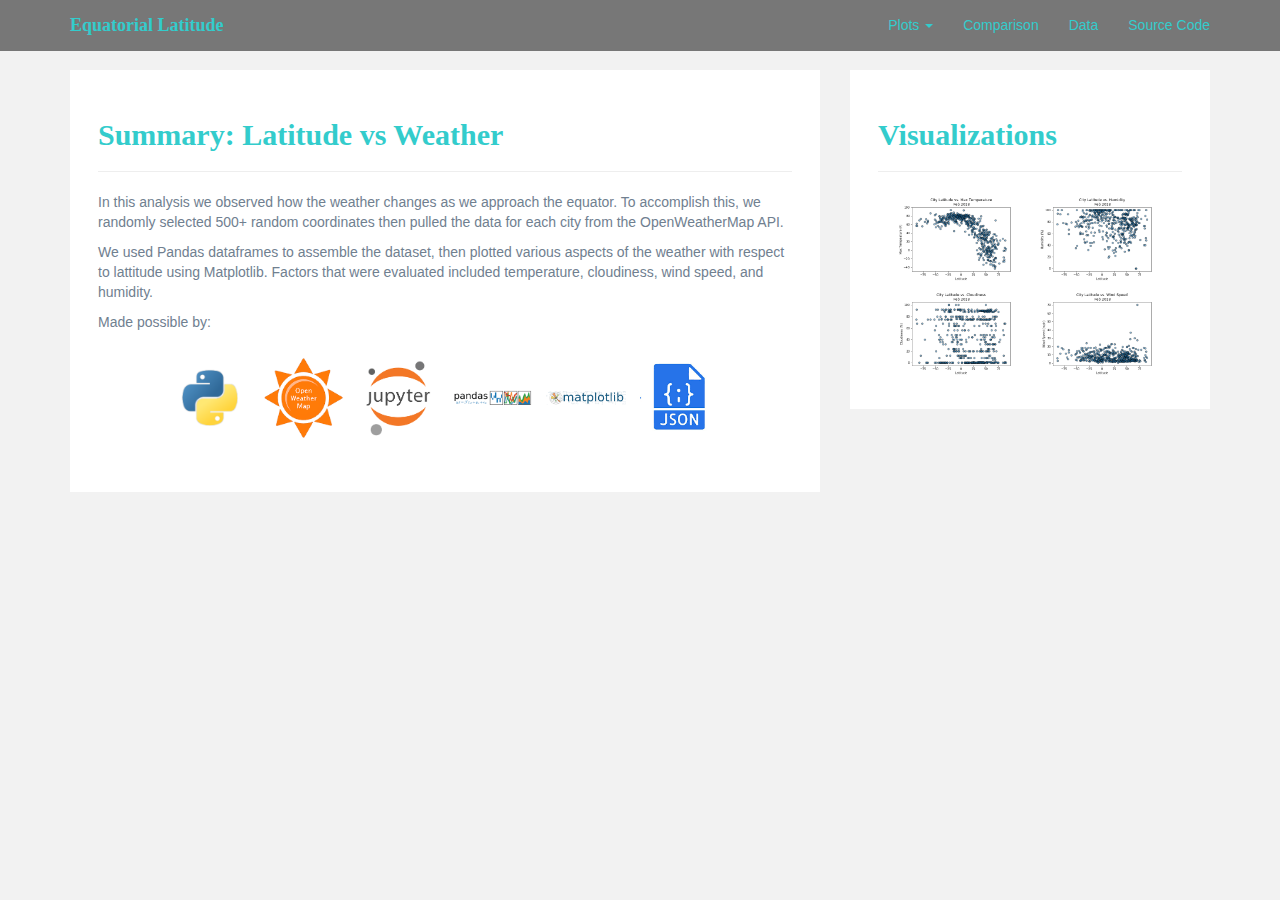
<file: index.html>
<!DOCTYPE html>
<html lang="en"></html>

<head>
    <meta charset="UTF-8">
    <meta name="viewport" content="width=device-width, initial-scale=1.0">
    <title>Equatorial Latitude</title>
    <link rel="stylesheet" href="dashboard/stylesheet.css">
    <link rel="stylesheet" href="https://maxcdn.bootstrapcdn.com/bootstrap/3.3.7/css/bootstrap.min.css">
    <script src="https://ajax.googleapis.com/ajax/libs/jquery/3.3.1/jquery.min.js"></script>
    <script src="https://maxcdn.bootstrapcdn.com/bootstrap/3.3.7/js/bootstrap.min.js"></script>   
</head>


<body class="body-a">

    <nav class="navbar navbar-fixed-top nav-fixed-a">
        <div class="container-fluid container">
          <div class="navbar-header">
            <button type="button" class="navbar-toggle collapsed" data-toggle="collapse" data-target="#bs-example-navbar-collapse-1" aria-expanded="false">
              <span class="sr-only">Toggle navigation</span>
              <span class="icon-bar"></span>
              <span class="icon-bar"></span>
              <span class="icon-bar"></span>
            </button>
              <a class="navbar-brand navbar-a" href="index.html">Equatorial Latitude</a>
          </div>
          <div class="collapse navbar-collapse" id="bs-example-navbar-collapse-1">
              <ul class="nav navbar-nav navbar-right">
                  <li class="dropdown">
                    <a href="#" class="nav-link dropdown-toggle" data-toggle="dropdown" role="button" aria-haspopup="true" aria-expanded="false">
                      Plots 
                      <span class="caret"></span>
                    </a>
                    <ul class="dropdown-menu">
                      <li><a href="dashboard/maxtemp.html">Max Temperature</a></li>
                      <li><a href="dashboard/humidity.html">Humidity</a></li>
                      <li><a href="dashboard/cloudiness.html">Cloudiness</a></li>
                      <li><a href="dashboard/windspeed.html">Wind Speed</a></li>
                    </ul>
                  </li>
                  <li><a href="dashboard/comparison.html" class="nav-link">Comparison</a></li>
                  <li><a href="dashboard/data.html" class="nav-link">Data</a></li>
                  <li><a href="https://github.com/aizzakatrina/equatorial_latitude/blob/master/main.ipynb" target="_new-win" class="nav-link">Source Code</a></li>
              </ul>
          </div>    
        </div>
    </nav>

    <div class="container">
      <div class="row">
        <div class="col-sm-12 col-md-8">
          <div class="box-1">
          <h2 class="h2-a">Summary: Latitude vs Weather</h2>
          <hr>
          <p class="p">
            In this analysis we observed how the weather changes as we approach the equator. To accomplish
            this, we randomly selected 500+ random coordinates then pulled the data for each city from the
            OpenWeatherMap API.
          </p>
          <p class="p">
            We used Pandas dataframes to assemble the dataset, then plotted various aspects of the weather
            with respect to lattitude using Matplotlib. Factors that were evaluated included temperature,
            cloudiness, wind speed, and humidity. 
          </p>
          <p class="p">
            Made possible by:
            <br>
            <center>
            <img src="images/python.png" alt="Python" class="icon"> 
            <img src="images/openweathermap.png" alt="Open Weather Map" class="icon"> 
            <img src="images/jupyter.png" alt="Jupyter Notebook" class="icon"> 
            <img src="images/pandas.png" alt="Pandas" class="icon"> 
            <img src="images/matplotlib.png" alt="Matplotlib" class="icon"> 
            <img src="images/json.png" alt="JSON" class="icon"> 
            </center>
          </p>
          </div>
        </div>
        <div class="col-sm-12 col-md-4 minimized">
          <div class="box-1">
          <h2 class="h2-a">Visualizations</h2>
          <hr>
            <div class="box-2">
              <a href="dashboard/maxtemp.html"><img src="results/maxtemp.png" class="thumbnail-a" alt="Max Temperature"></a> 
              <a href="dashboard/humidity.html"><img src="results/humidity.png" class="thumbnail-a" alt="Humidity"></a> 
              <a href="dashboard/cloudiness.html"><img src="results/cloudiness.png" class="thumbnail-a" alt="Cloudiness"></a> 
              <a href="dashboard/windspeed.html"><img src="results/windspeed.png" class="thumbnail-a" alt="Windspeed"></a> 
            </div>
          </div>
        </div>
      </div>
    </div>
</body>
</html>
</file>
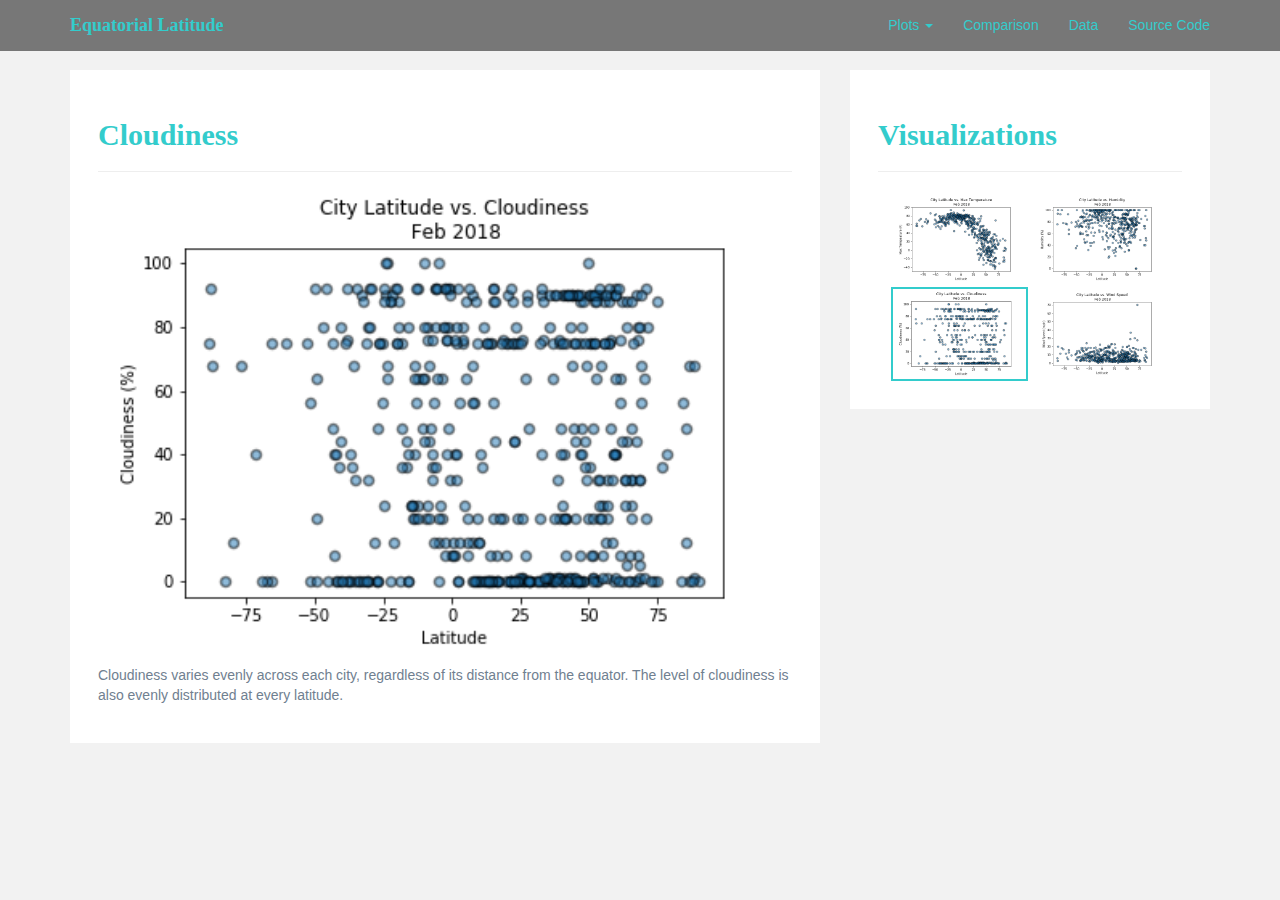
<file: dashboard/cloudiness.html>
<!DOCTYPE html>
<html lang="en"></html>

<head>
    <meta charset="UTF-8">
    <meta name="viewport" content="width=device-width, initial-scale=1.0">
    <title>Equatorial Latitude - Cloudiness</title>
    <link rel="stylesheet" href="stylesheet.css">
    <link rel="stylesheet" href="https://maxcdn.bootstrapcdn.com/bootstrap/3.3.7/css/bootstrap.min.css">
    <script src="https://ajax.googleapis.com/ajax/libs/jquery/3.3.1/jquery.min.js"></script>
    <script src="https://maxcdn.bootstrapcdn.com/bootstrap/3.3.7/js/bootstrap.min.js"></script>   
</head>


<body class="body-a">

    <nav class="navbar navbar-fixed-top nav-fixed-a">
        <div class="container-fluid container">
          <div class="navbar-header">
            <button type="button" class="navbar-toggle collapsed" data-toggle="collapse" data-target="#bs-example-navbar-collapse-1" aria-expanded="false">
              <span class="sr-only">Toggle navigation</span>
              <span class="icon-bar"></span>
              <span class="icon-bar"></span>
              <span class="icon-bar"></span>
            </button>
              <a class="navbar-brand navbar-a" href="../index.html">Equatorial Latitude</a>
          </div>
          <div class="collapse navbar-collapse" id="bs-example-navbar-collapse-1">
              <ul class="nav navbar-nav navbar-right">
                  <li class="dropdown">
                    <a href="#" class="nav-link dropdown-toggle" data-toggle="dropdown" role="button" aria-haspopup="true" aria-expanded="false">
                      Plots 
                      <span class="caret"></span>
                    </a>
                    <ul class="dropdown-menu">
                      <li><a href="maxtemp.html">Max Temperature</a></li>
                      <li><a href="humidity.html">Humidity</a></li>
                      <li><a href="cloudiness.html">Cloudiness</a></li>
                      <li><a href="windspeed.html">Wind Speed</a></li>
                    </ul>
                  </li>
                  <li><a href="comparison.html" class="nav-link">Comparison</a></li>
                  <li><a href="data.html" class="nav-link">Data</a></li>
                  <li><a href="https://github.com/aizzakatrina/equatorial_latitude/blob/master/main.ipynb" target="_new-win" class="nav-link">Source Code</a></li>
              </ul>
          </div>    
        </div>
    </nav>

    <div class="container">
      <div class="row">
        <div class="col-sm-12 col-md-8">
          <div class="box-1">
          <h2 class="h2-a">Cloudiness</h2>
          <hr>
          <p>
              <center>
                  <img src="../results/cloudiness.png" alt="Cloudiness" class="current-plot">
              </center>
          </p>
          <p class="p">
            Cloudiness varies evenly across each city, regardless of its distance from the equator. The level of cloudiness is also evenly 
            distributed at every latitude. 
          </p>
          </div>
        </div>
        <div class="col-sm-12 col-md-4 minimized">
          <div class="box-1">
          <h2 class="h2-a">Visualizations</h2>
          <hr>
            <div class="box-2">
              <a href="maxtemp.html"><img src="../results/maxtemp.png" class="thumbnail-a" alt="Max Temperature"></a> 
              <a href="humidity.html"><img src="../results/humidity.png" class="thumbnail-a" alt="Humidity"></a> 
              <a href="cloudiness.html"><img src="../results/cloudiness.png" class="thumbnail-a active" alt="Cloudiness"></a> 
              <a href="windspeed.html"><img src="../results/windspeed.png" class="thumbnail-a" alt="Windspeed"></a> 
            </div>
          </div>
        </div>
      </div>
    </div>
</body>
</html>
</file>
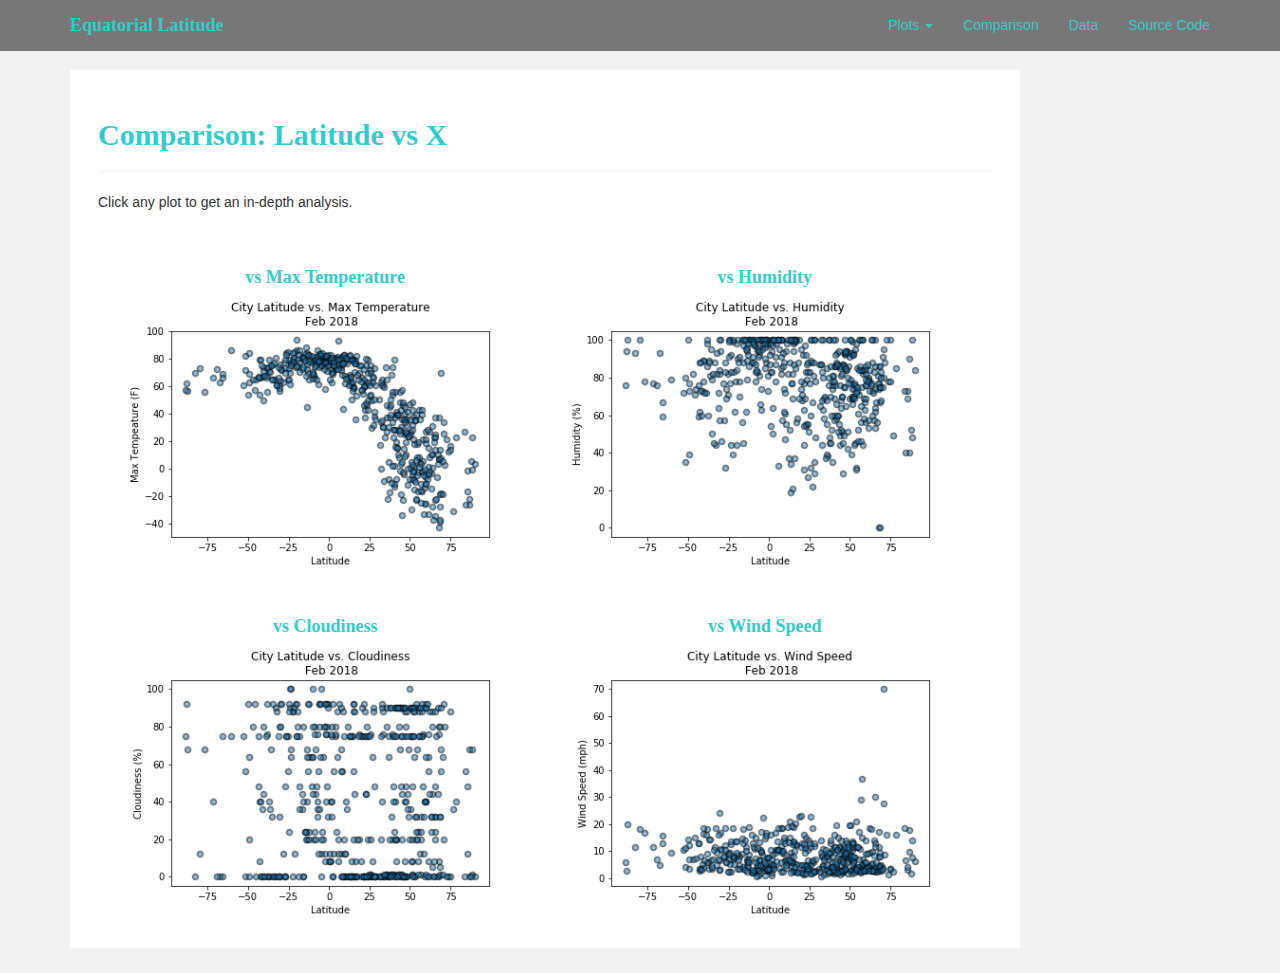
<file: dashboard/comparison.html>
<!DOCTYPE html>
<html lang="en"></html>

<head>
    <meta charset="UTF-8">
    <meta name="viewport" content="width=device-width, initial-scale=1.0">
    <title>Equatorial Latitude</title>
    <link rel="stylesheet" href="stylesheet.css">
    <link rel="stylesheet" href="https://maxcdn.bootstrapcdn.com/bootstrap/3.3.7/css/bootstrap.min.css">
    <script src="https://ajax.googleapis.com/ajax/libs/jquery/3.3.1/jquery.min.js"></script>
    <script src="https://maxcdn.bootstrapcdn.com/bootstrap/3.3.7/js/bootstrap.min.js"></script>   
</head>


<body class="body-a">

    <nav class="navbar navbar-fixed-top nav-fixed-a">
        <div class="container-fluid container">
          <div class="navbar-header">
            <button type="button" class="navbar-toggle collapsed" data-toggle="collapse" data-target="#bs-example-navbar-collapse-1" aria-expanded="false">
              <span class="sr-only">Toggle navigation</span>
              <span class="icon-bar"></span>
              <span class="icon-bar"></span>
              <span class="icon-bar"></span>
            </button>
              <a class="navbar-brand navbar-a" href="../index.html">Equatorial Latitude</a>
          </div>
          <div class="collapse navbar-collapse" id="bs-example-navbar-collapse-1">
              <ul class="nav navbar-nav navbar-right">
                  <li class="dropdown">
                    <a href="#" class="nav-link dropdown-toggle" data-toggle="dropdown" role="button" aria-haspopup="true" aria-expanded="false">
                      Plots 
                      <span class="caret"></span>
                    </a>
                    <ul class="dropdown-menu">
                      <li><a href="maxtemp.html">Max Temperature</a></li>
                      <li><a href="humidity.html">Humidity</a></li>
                      <li><a href="cloudiness.html">Cloudiness</a></li>
                      <li><a href="windspeed.html">Wind Speed</a></li>
                    </ul>
                  </li>
                  <li><a href="comparison.html" class="nav-link">Comparison</a></li>
                  <li><a href="data.html" class="nav-link">Data</a></li>
                  <li><a href="https://github.com/aizzakatrina/equatorial_latitude/blob/master/main.ipynb" target="_new-win" class="nav-link">Source Code</a></li>
              </ul>
          </div>    
        </div>
    </nav>

    <div class="container">
      <div class="row box-0">
        <div class="col-md-12">
          <div class="box-1">
          <h2 class="h2-a">Comparison: Latitude vs X</h2>
          <hr>
          <p>
            Click any plot to get an in-depth analysis.
          </p>
          <div class="inner-container">
            <div class="row row-compare">
                <div class="col-sm-12 col-md-6 compare">
                    <h4 class="h2-a">vs Max Temperature</h1>
                    <a href="maxtemp.html"><img src="../results/maxtemp.png" alt="Max Temperature" class="compare-img"></a> 
                </div>
                <div class="col-sm-12 col-md-6 compare">
                    <hr class="hr">
                    <h4 class="h2-a">vs Humidity</h1>
                    <a href="humidity.html"><img src="../results/humidity.png" alt="Humidity" class="compare-img"></a>
                </div>
            </div>
            <div class="row row-compare">
                <div class="col-sm-12 col-md-6 compare">
                    <hr class="hr">
                    <h4 class="h2-a">vs Cloudiness</h1>
                    <a href="cloudiness.html"><img src="../results/cloudiness.png" alt="Cloudiness" class="compare-img"></a>
                </div>
                <div class="col-sm-12 col-md-6 compare">
                    <hr class="hr">
                    <h4 class="h2-a">vs Wind Speed</h1>
                    <a href="windspeed.html"><img src="../results/windspeed.png" alt="Windspeed" class="compare-img"></a>
                </div>
            </div>
          </div>
          </div>
        </div>
        </div>
      </div>
    </div>
</body>
</html>
</file>
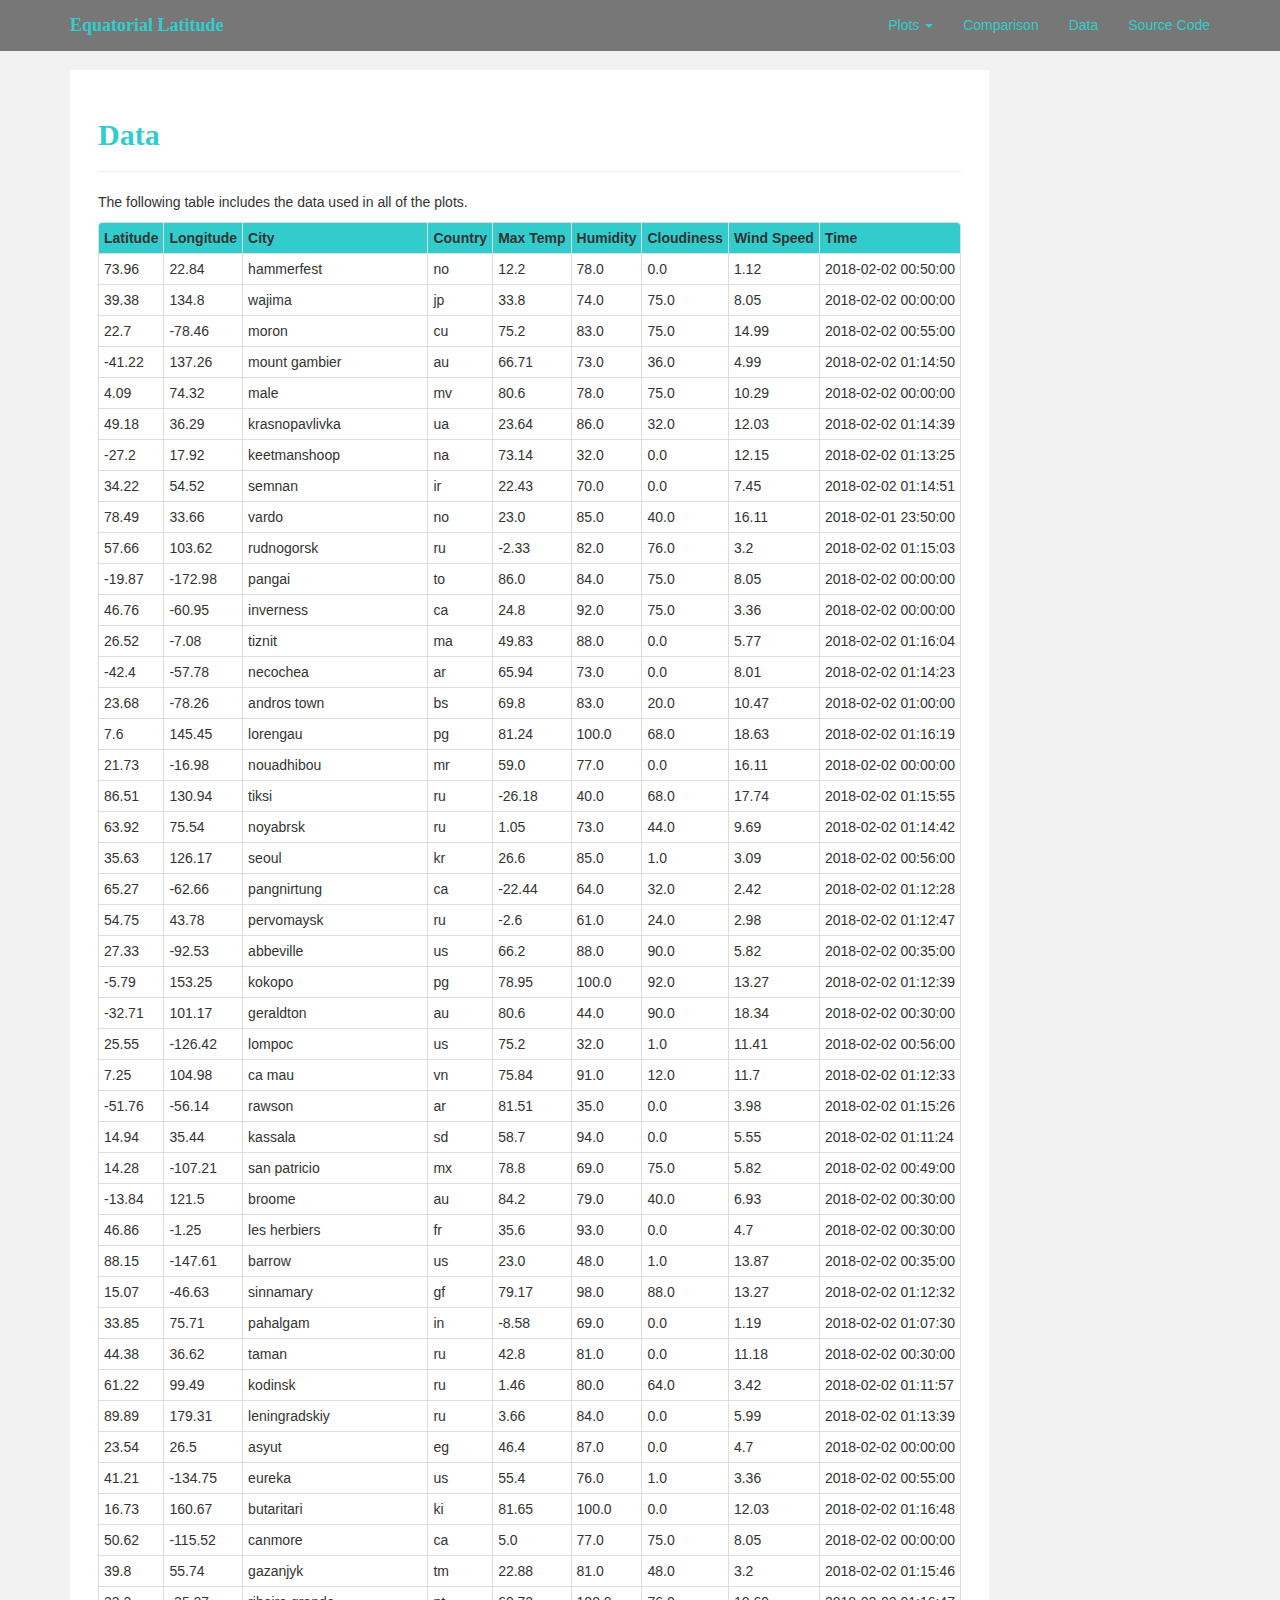
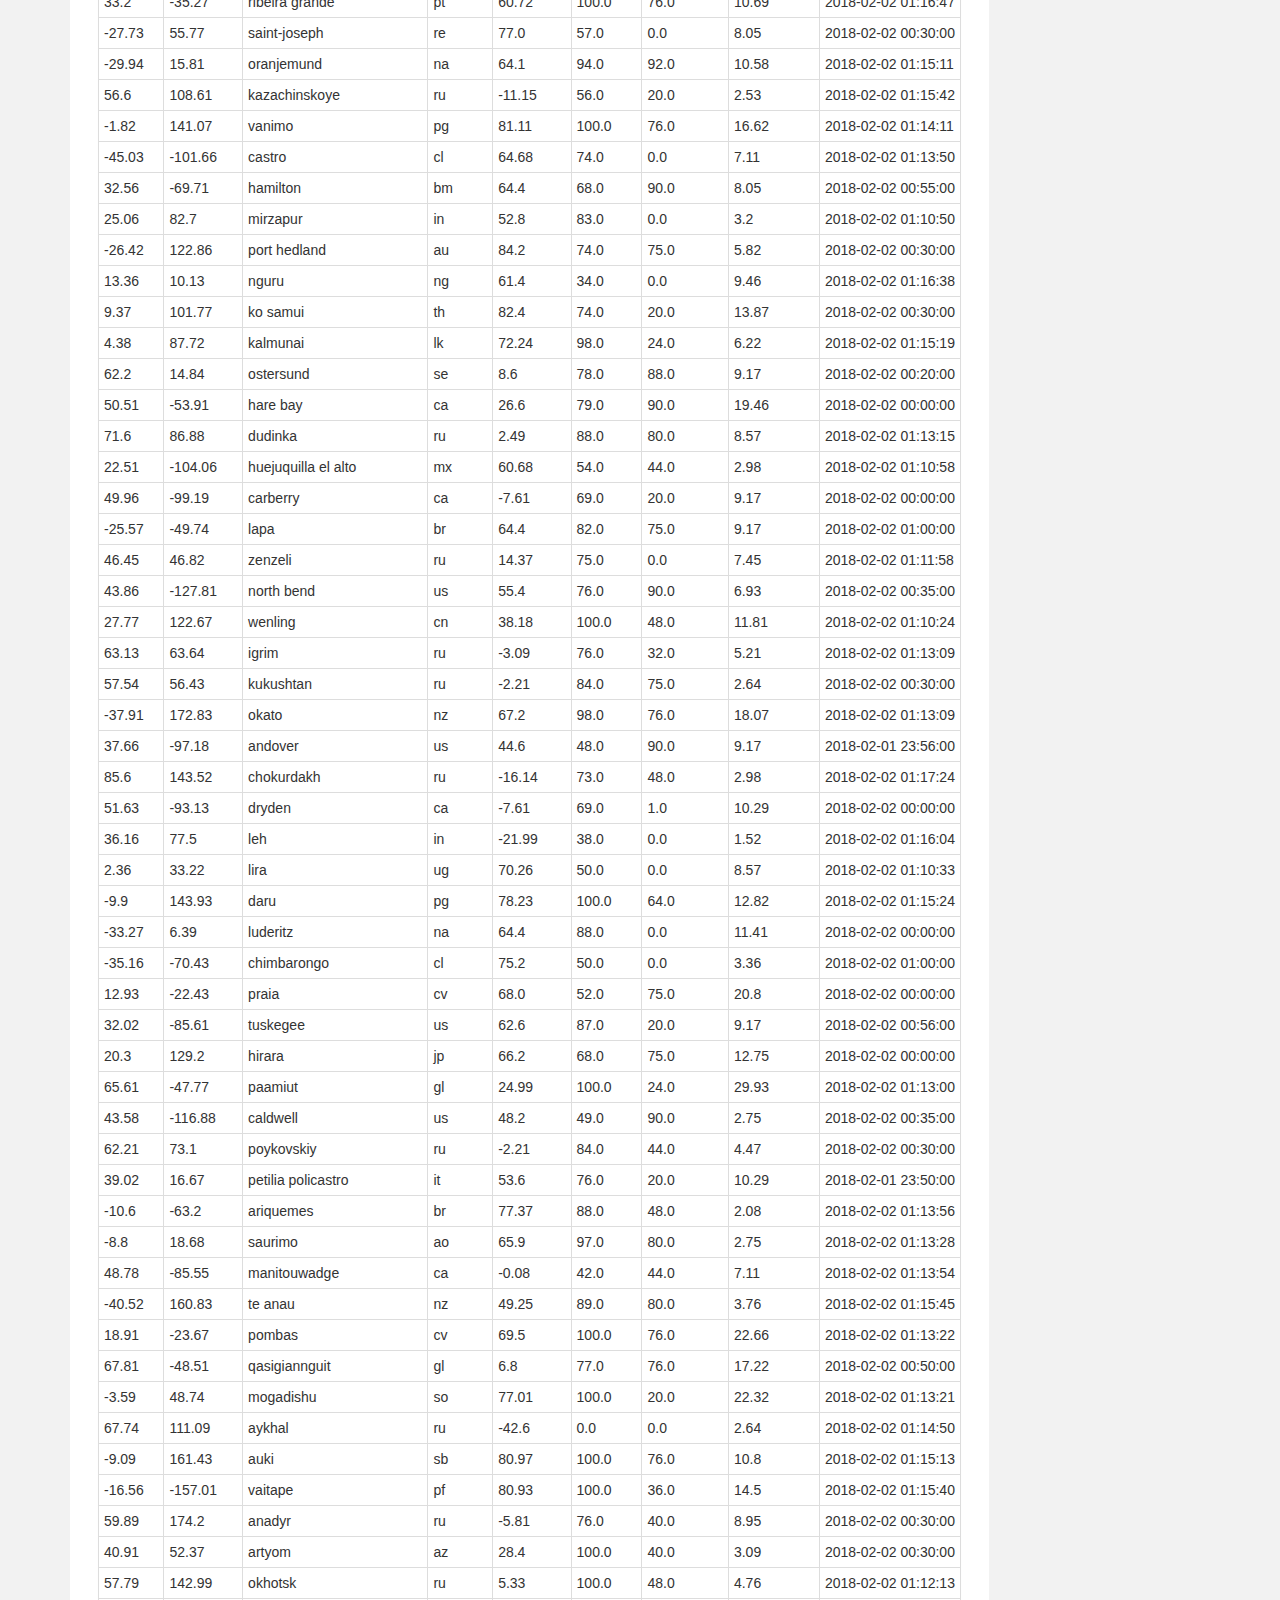
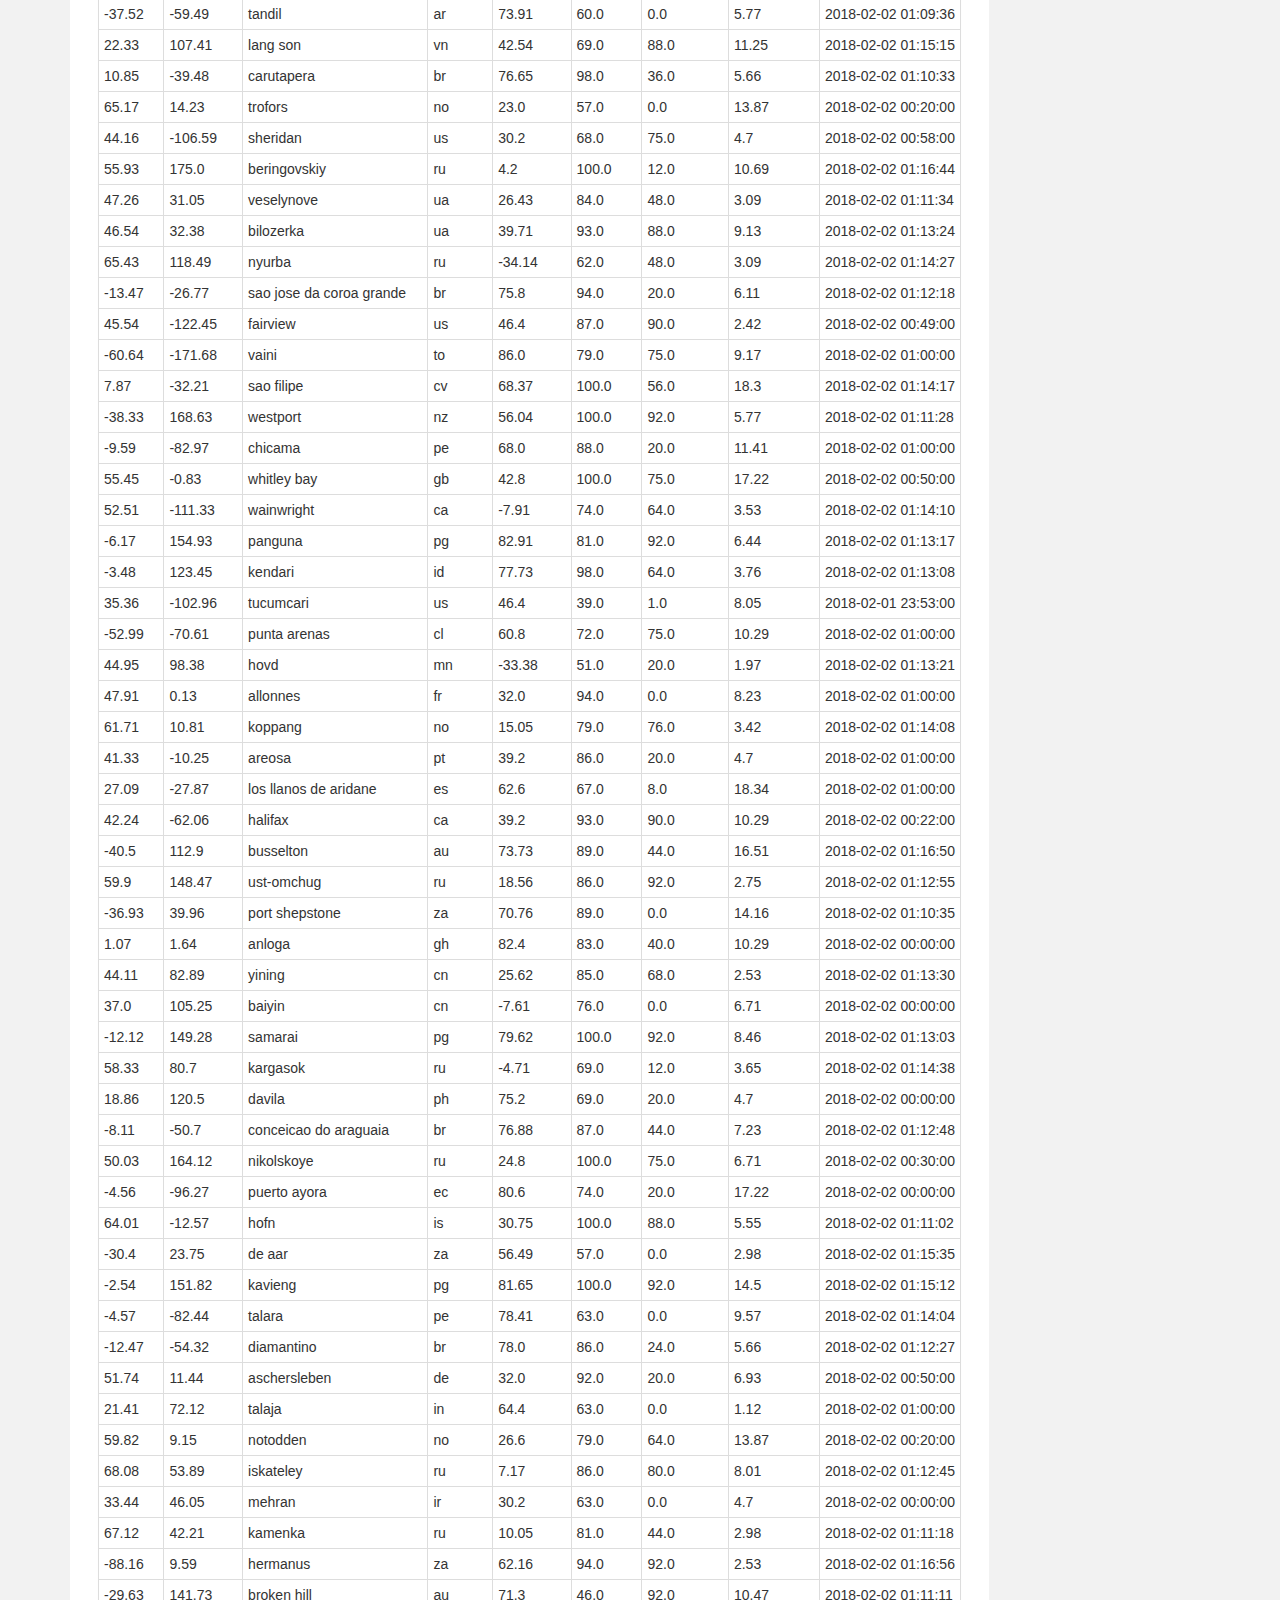
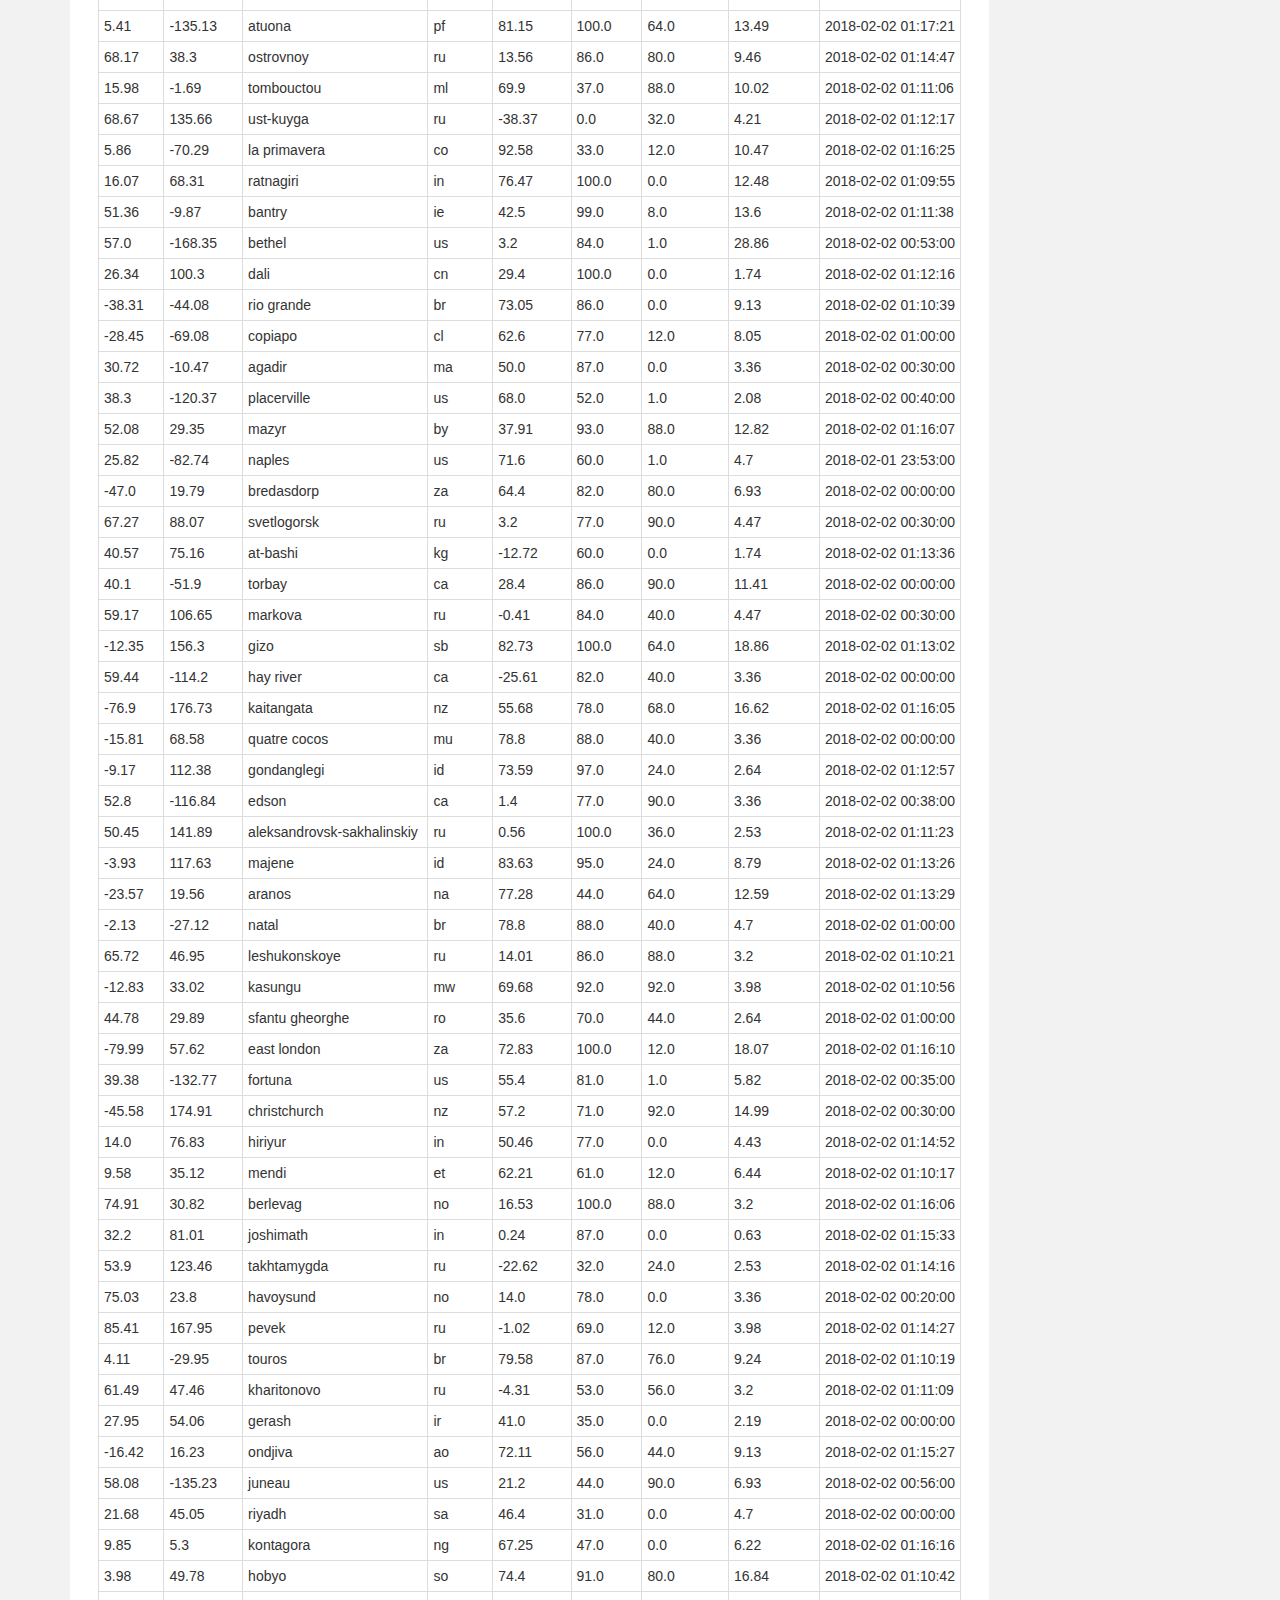
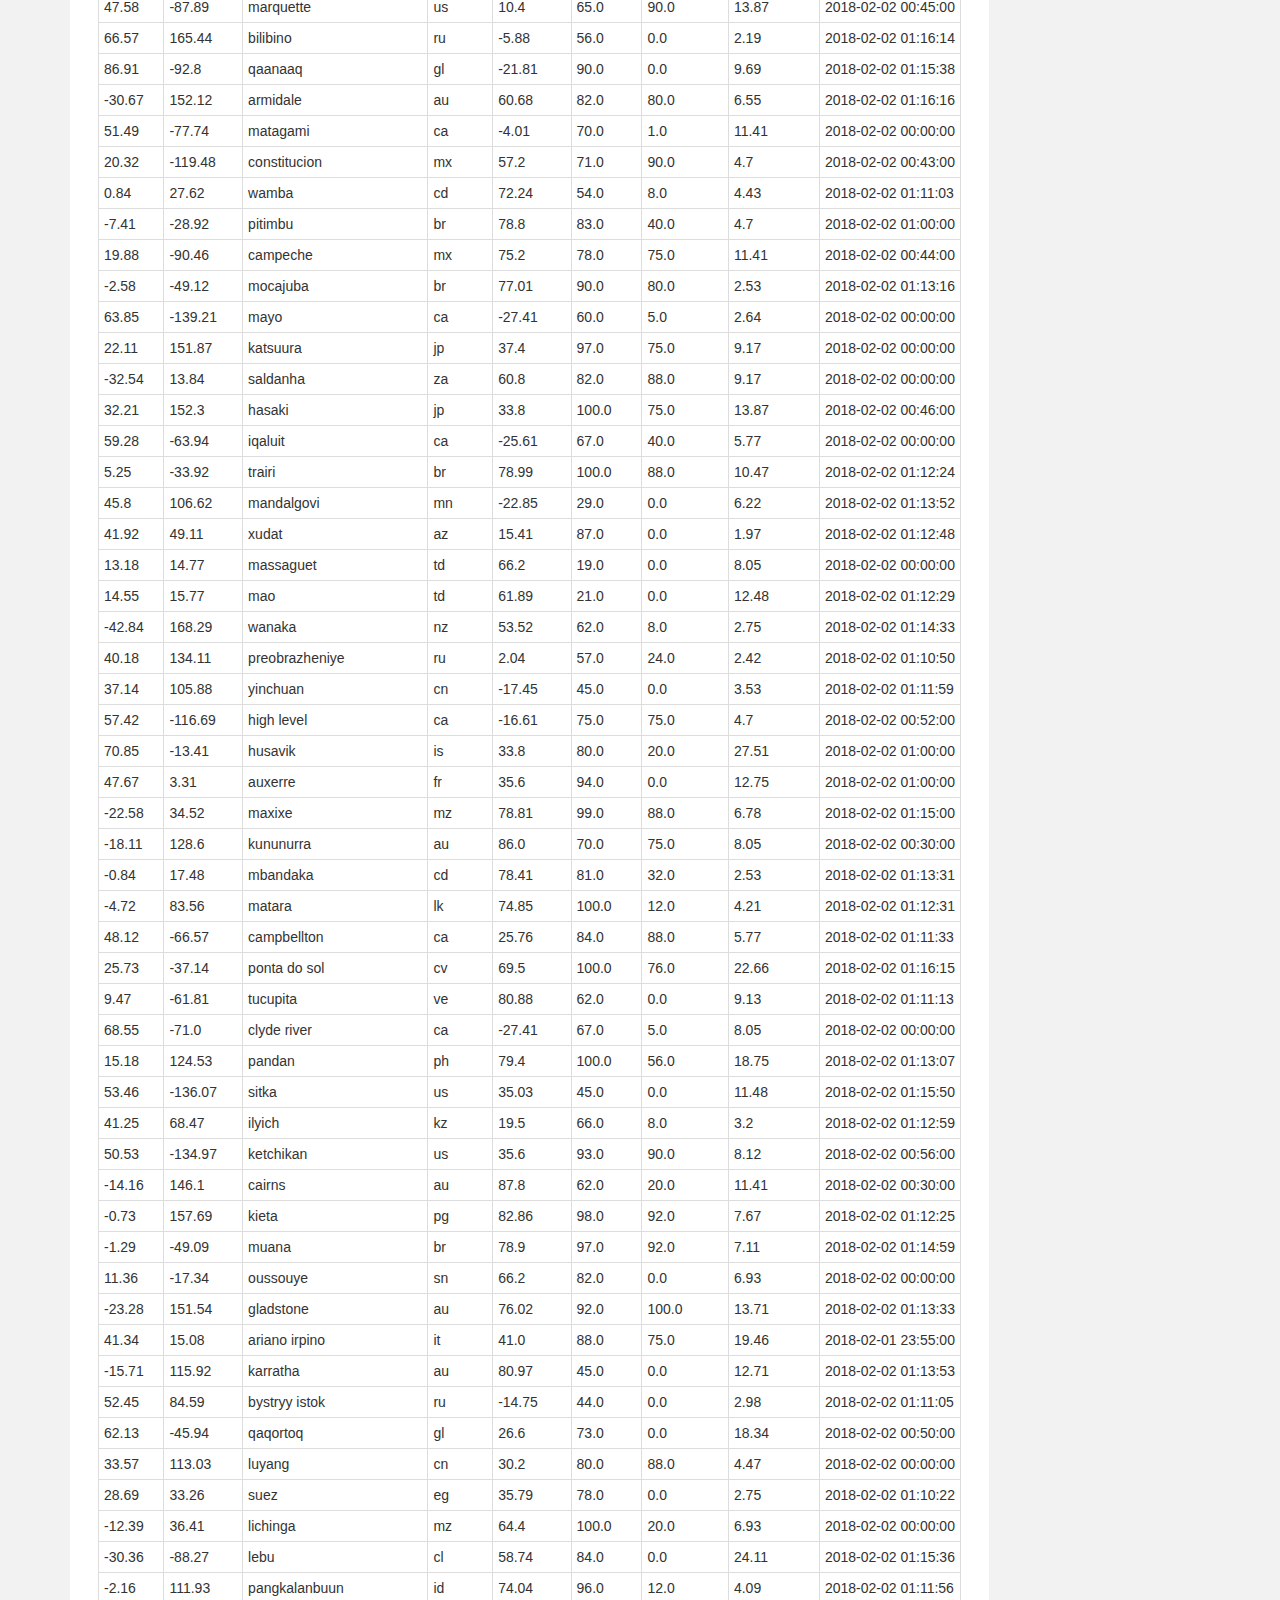
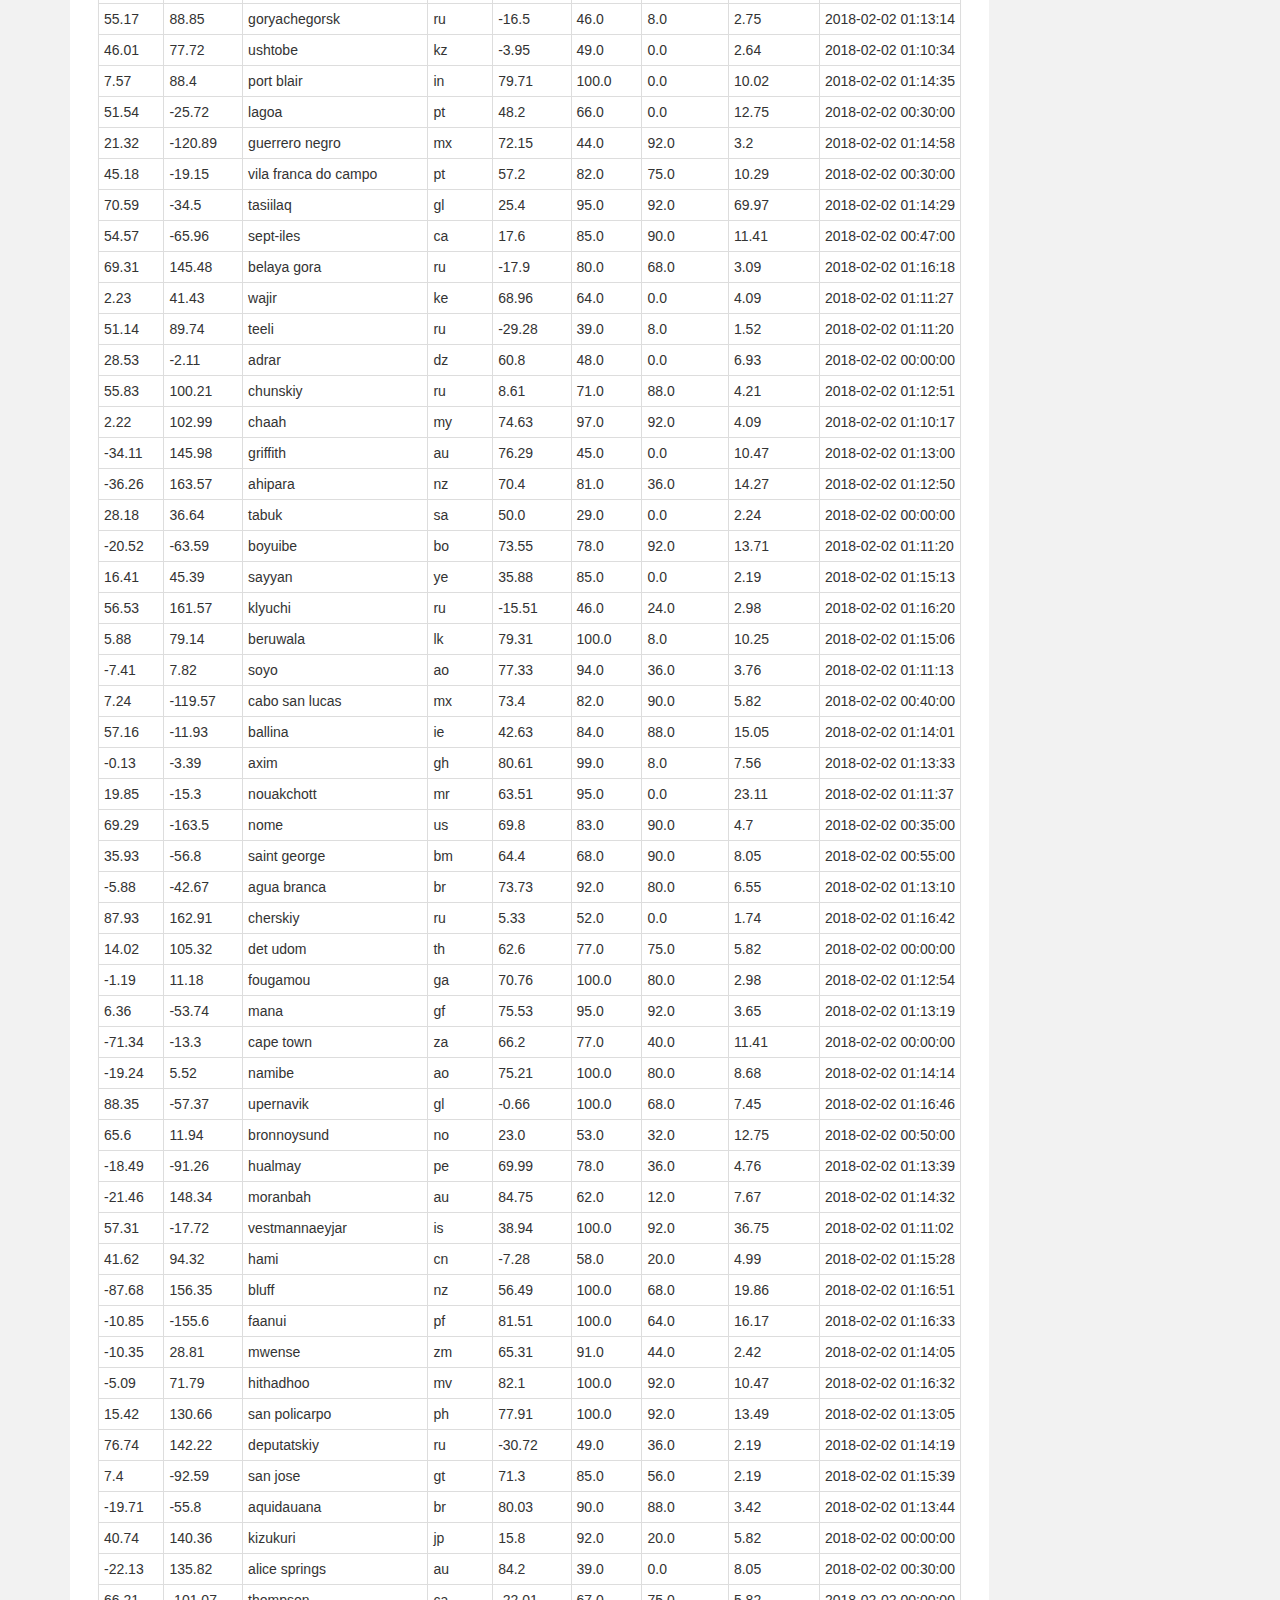
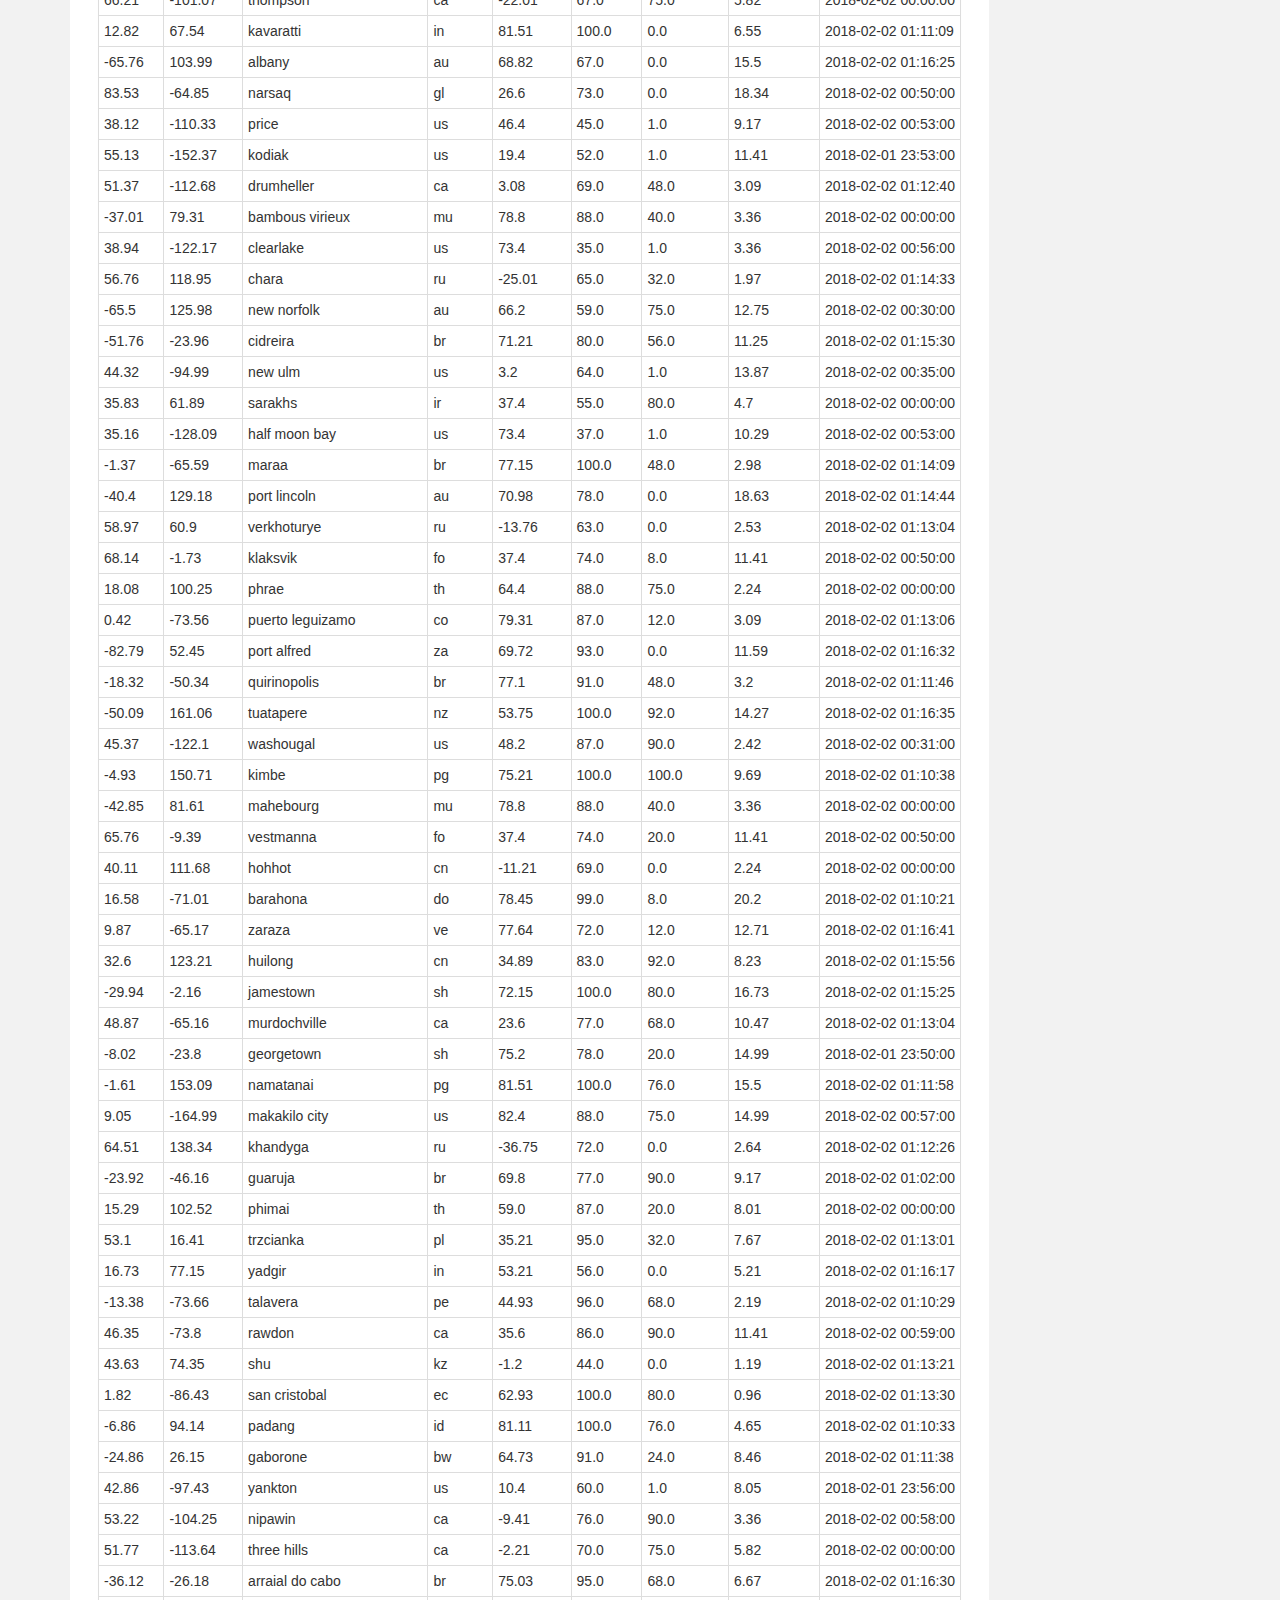
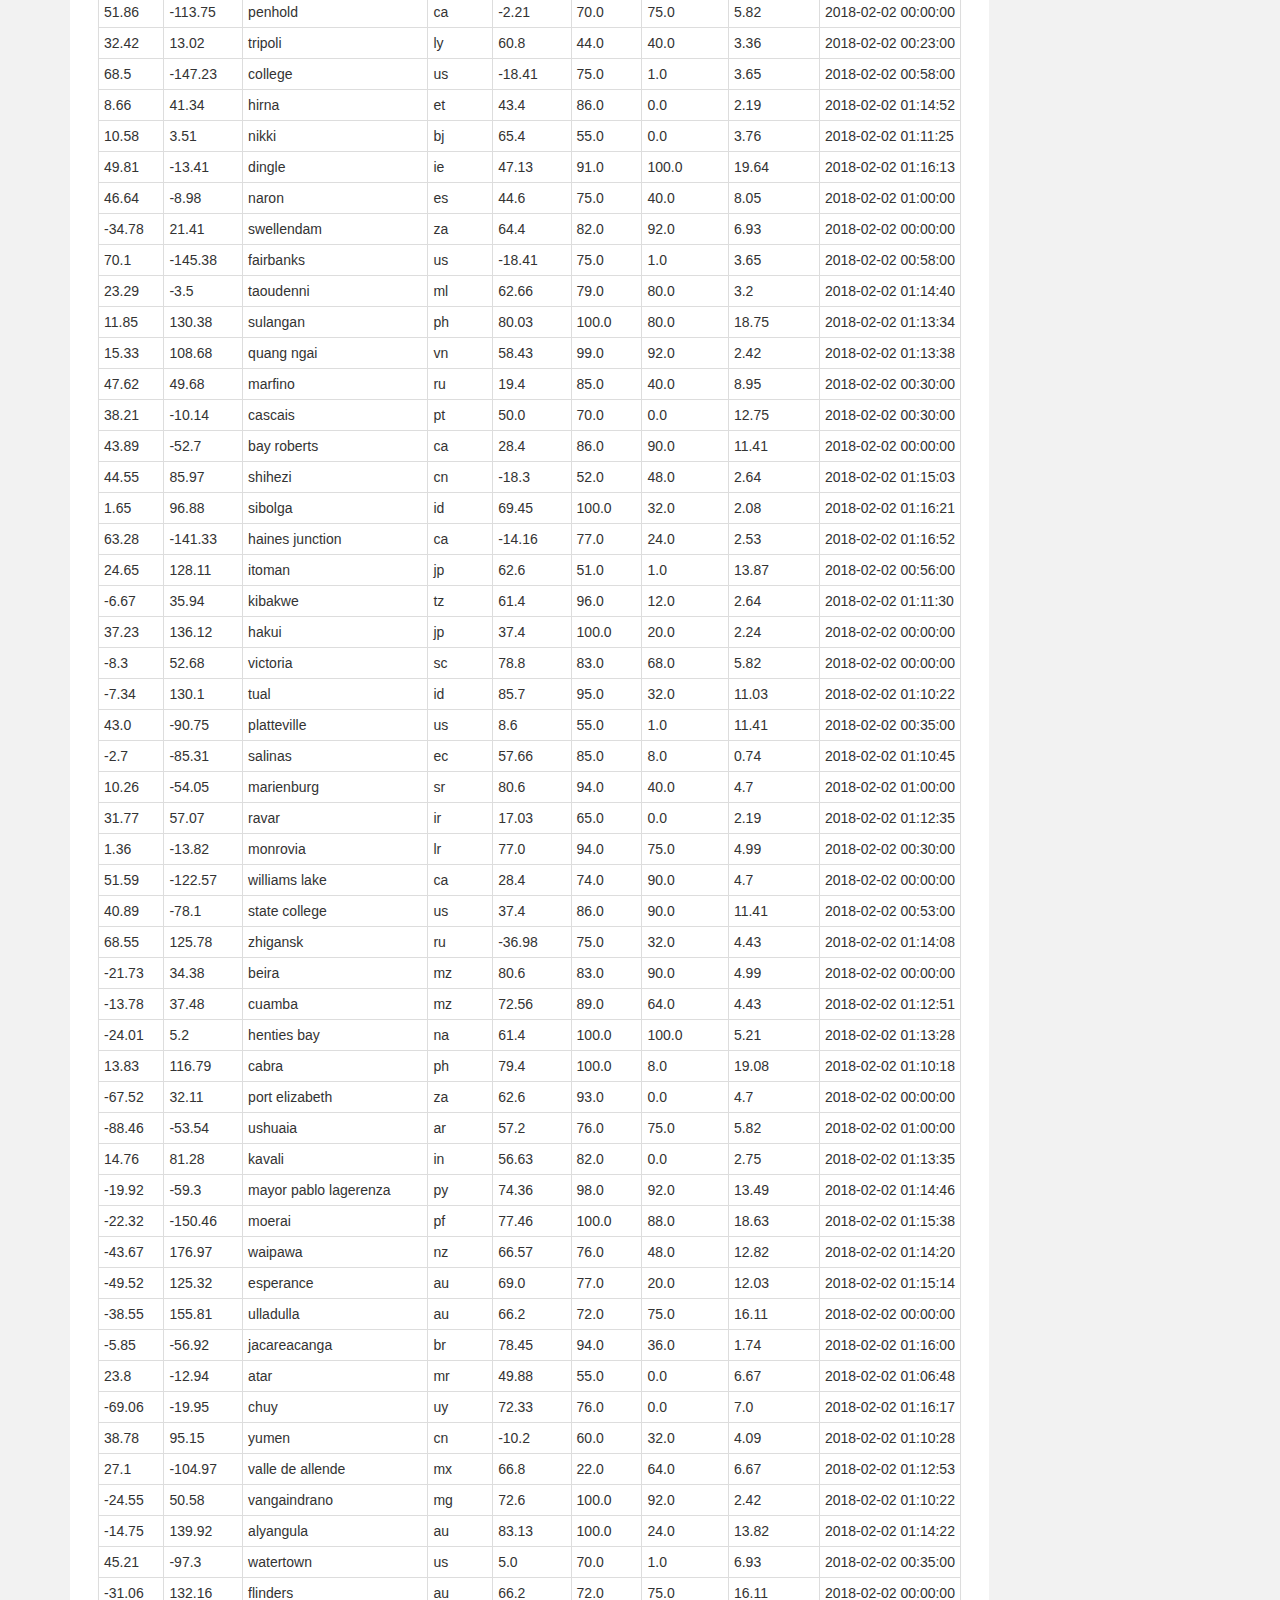
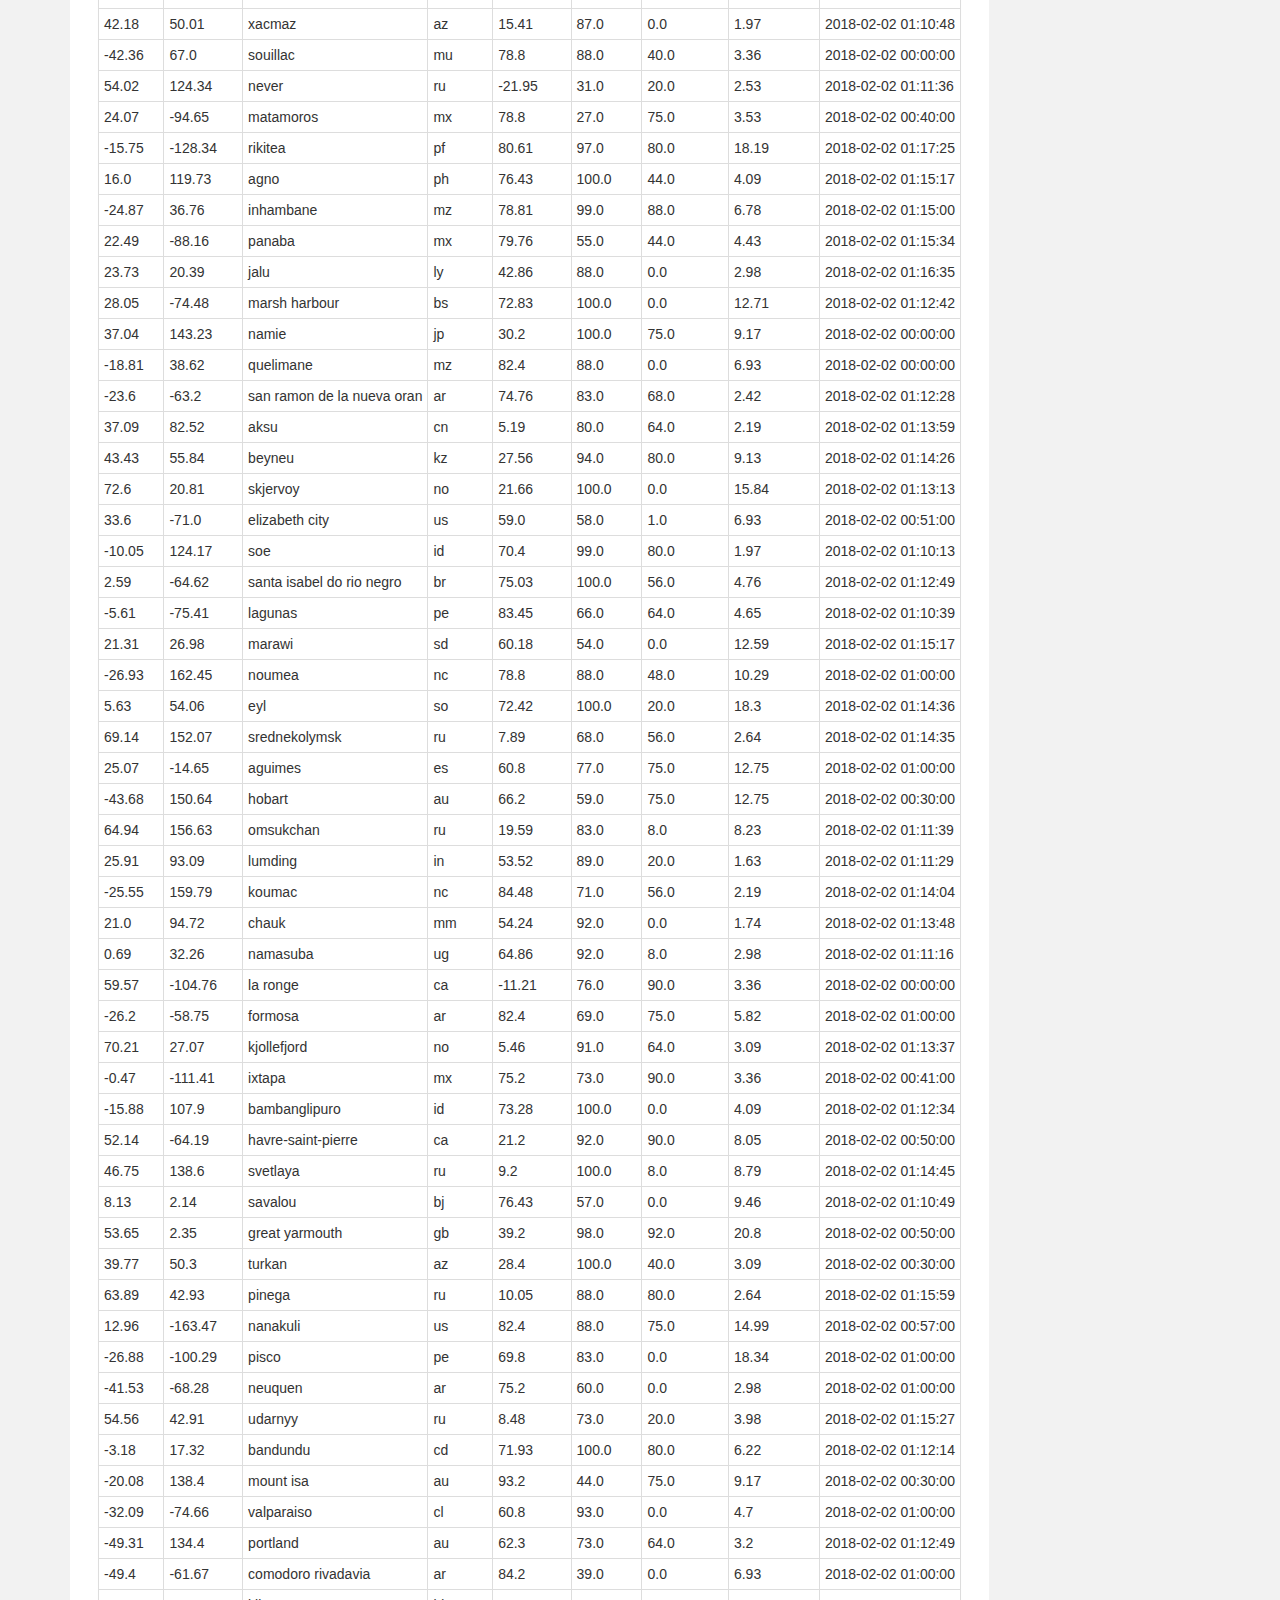
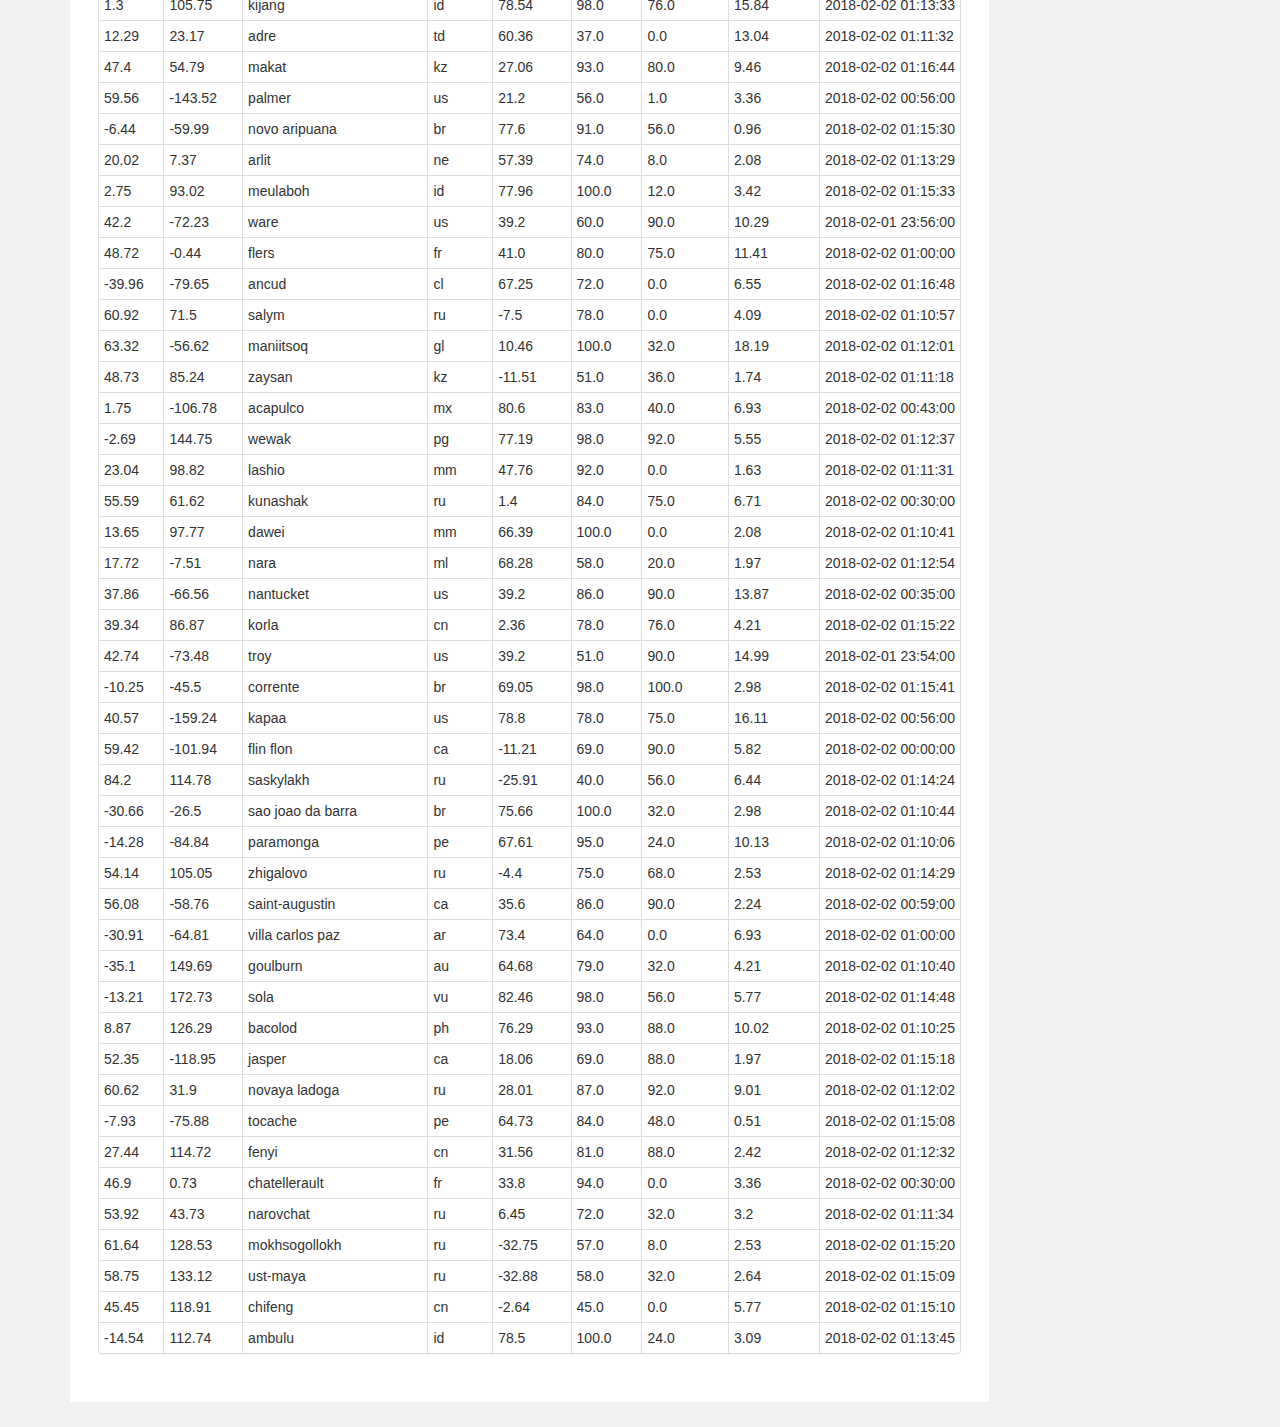
<file: dashboard/data.html>
<!DOCTYPE html>
<html lang="en"></html>

<head>
    <meta charset="UTF-8">
    <meta name="viewport" content="width=device-width, initial-scale=1.0">
    <title>Equatorial Latitude</title>
    <link rel="stylesheet" href="stylesheet.css">
    <link rel="stylesheet" href="https://maxcdn.bootstrapcdn.com/bootstrap/3.3.7/css/bootstrap.min.css">
    <script src="https://ajax.googleapis.com/ajax/libs/jquery/3.3.1/jquery.min.js"></script>
    <script src="https://maxcdn.bootstrapcdn.com/bootstrap/3.3.7/js/bootstrap.min.js"></script>   
</head>


<body class="body-a">

    <nav class="navbar navbar-fixed-top nav-fixed-a">
        <div class="container-fluid container">
          <div class="navbar-header">
            <button type="button" class="navbar-toggle collapsed" data-toggle="collapse" data-target="#bs-example-navbar-collapse-1" aria-expanded="false">
              <span class="sr-only">Toggle navigation</span>
              <span class="icon-bar"></span>
              <span class="icon-bar"></span>
              <span class="icon-bar"></span>
            </button>
              <a class="navbar-brand navbar-a" href="../index.html">Equatorial Latitude</a>
          </div>
          <div class="collapse navbar-collapse" id="bs-example-navbar-collapse-1">
              <ul class="nav navbar-nav navbar-right">
                  <li class="dropdown">
                    <a href="#" class="nav-link dropdown-toggle" data-toggle="dropdown" role="button" aria-haspopup="true" aria-expanded="false">
                      Plots 
                      <span class="caret"></span>
                    </a>
                    <ul class="dropdown-menu">
                      <li><a href="maxtemp.html">Max Temperature</a></li>
                      <li><a href="humidity.html">Humidity</a></li>
                      <li><a href="cloudiness.html">Cloudiness</a></li>
                      <li><a href="windspeed.html">Wind Speed</a></li>
                    </ul>
                  </li>
                  <li><a href="comparison.html" class="nav-link">Comparison</a></li>
                  <li><a href="data.html" class="nav-link">Data</a></li>
                  <li><a href="https://github.com/aizzakatrina/equatorial_latitude/blob/master/main.ipynb" target="_new-win" class="nav-link">Source Code</a></li>
              </ul>
          </div>    
        </div>
    </nav>

    <div class="container">
      <div class="row box-0">
        <div class="col-md-12">
          <div class="box-1">
          <h2 class="h2-a">Data</h2>
          <hr>
          <p>
            The following table includes the data used in all of the plots.
          </p>

              <div class="panel panel-default">
                <table class="table table-bordered table-hover table-condensed">
                  <tbody><tr class="header-row">
                  <th>Latitude</th>
                  <th>Longitude</th>
                  <th>City</th>
                  <th>Country</th>
                  <th>Max Temp</th>
                  <th>Humidity</th>
                  <th>Cloudiness</th>
                  <th>Wind Speed</th>
                  <th>Time</th>
                  </tr>
                  <tr>
                  <td>73.96</td>
                  <td>22.84</td>
                  <td>hammerfest</td>
                  <td>no</td>
                  <td>12.2</td>
                  <td>78.0</td>
                  <td>0.0</td>
                  <td>1.12</td>
                  <td>2018-02-02 00:50:00</td>
                  </tr>
                  <tr>
                  <td>39.38</td>
                  <td>134.8</td>
                  <td>wajima</td>
                  <td>jp</td>
                  <td>33.8</td>
                  <td>74.0</td>
                  <td>75.0</td>
                  <td>8.05</td>
                  <td>2018-02-02 00:00:00</td>
                  </tr>
                  <tr>
                  <td>22.7</td>
                  <td>-78.46</td>
                  <td>moron</td>
                  <td>cu</td>
                  <td>75.2</td>
                  <td>83.0</td>
                  <td>75.0</td>
                  <td>14.99</td>
                  <td>2018-02-02 00:55:00</td>
                  </tr>
                  <tr>
                  <td>-41.22</td>
                  <td>137.26</td>
                  <td>mount gambier</td>
                  <td>au</td>
                  <td>66.71</td>
                  <td>73.0</td>
                  <td>36.0</td>
                  <td>4.99</td>
                  <td>2018-02-02 01:14:50</td>
                  </tr>
                  <tr>
                  <td>4.09</td>
                  <td>74.32</td>
                  <td>male</td>
                  <td>mv</td>
                  <td>80.6</td>
                  <td>78.0</td>
                  <td>75.0</td>
                  <td>10.29</td>
                  <td>2018-02-02 00:00:00</td>
                  </tr>
                  <tr>
                  <td>49.18</td>
                  <td>36.29</td>
                  <td>krasnopavlivka</td>
                  <td>ua</td>
                  <td>23.64</td>
                  <td>86.0</td>
                  <td>32.0</td>
                  <td>12.03</td>
                  <td>2018-02-02 01:14:39</td>
                  </tr>
                  <tr>
                  <td>-27.2</td>
                  <td>17.92</td>
                  <td>keetmanshoop</td>
                  <td>na</td>
                  <td>73.14</td>
                  <td>32.0</td>
                  <td>0.0</td>
                  <td>12.15</td>
                  <td>2018-02-02 01:13:25</td>
                  </tr>
                  <tr>
                  <td>34.22</td>
                  <td>54.52</td>
                  <td>semnan</td>
                  <td>ir</td>
                  <td>22.43</td>
                  <td>70.0</td>
                  <td>0.0</td>
                  <td>7.45</td>
                  <td>2018-02-02 01:14:51</td>
                  </tr>
                  <tr>
                  <td>78.49</td>
                  <td>33.66</td>
                  <td>vardo</td>
                  <td>no</td>
                  <td>23.0</td>
                  <td>85.0</td>
                  <td>40.0</td>
                  <td>16.11</td>
                  <td>2018-02-01 23:50:00</td>
                  </tr>
                  <tr>
                  <td>57.66</td>
                  <td>103.62</td>
                  <td>rudnogorsk</td>
                  <td>ru</td>
                  <td>-2.33</td>
                  <td>82.0</td>
                  <td>76.0</td>
                  <td>3.2</td>
                  <td>2018-02-02 01:15:03</td>
                  </tr>
                  <tr>
                  <td>-19.87</td>
                  <td>-172.98</td>
                  <td>pangai</td>
                  <td>to</td>
                  <td>86.0</td>
                  <td>84.0</td>
                  <td>75.0</td>
                  <td>8.05</td>
                  <td>2018-02-02 00:00:00</td>
                  </tr>
                  <tr>
                  <td>46.76</td>
                  <td>-60.95</td>
                  <td>inverness</td>
                  <td>ca</td>
                  <td>24.8</td>
                  <td>92.0</td>
                  <td>75.0</td>
                  <td>3.36</td>
                  <td>2018-02-02 00:00:00</td>
                  </tr>
                  <tr>
                  <td>26.52</td>
                  <td>-7.08</td>
                  <td>tiznit</td>
                  <td>ma</td>
                  <td>49.83</td>
                  <td>88.0</td>
                  <td>0.0</td>
                  <td>5.77</td>
                  <td>2018-02-02 01:16:04</td>
                  </tr>
                  <tr>
                  <td>-42.4</td>
                  <td>-57.78</td>
                  <td>necochea</td>
                  <td>ar</td>
                  <td>65.94</td>
                  <td>73.0</td>
                  <td>0.0</td>
                  <td>8.01</td>
                  <td>2018-02-02 01:14:23</td>
                  </tr>
                  <tr>
                  <td>23.68</td>
                  <td>-78.26</td>
                  <td>andros town</td>
                  <td>bs</td>
                  <td>69.8</td>
                  <td>83.0</td>
                  <td>20.0</td>
                  <td>10.47</td>
                  <td>2018-02-02 01:00:00</td>
                  </tr>
                  <tr>
                  <td>7.6</td>
                  <td>145.45</td>
                  <td>lorengau</td>
                  <td>pg</td>
                  <td>81.24</td>
                  <td>100.0</td>
                  <td>68.0</td>
                  <td>18.63</td>
                  <td>2018-02-02 01:16:19</td>
                  </tr>
                  <tr>
                  <td>21.73</td>
                  <td>-16.98</td>
                  <td>nouadhibou</td>
                  <td>mr</td>
                  <td>59.0</td>
                  <td>77.0</td>
                  <td>0.0</td>
                  <td>16.11</td>
                  <td>2018-02-02 00:00:00</td>
                  </tr>
                  <tr>
                  <td>86.51</td>
                  <td>130.94</td>
                  <td>tiksi</td>
                  <td>ru</td>
                  <td>-26.18</td>
                  <td>40.0</td>
                  <td>68.0</td>
                  <td>17.74</td>
                  <td>2018-02-02 01:15:55</td>
                  </tr>
                  <tr>
                  <td>63.92</td>
                  <td>75.54</td>
                  <td>noyabrsk</td>
                  <td>ru</td>
                  <td>1.05</td>
                  <td>73.0</td>
                  <td>44.0</td>
                  <td>9.69</td>
                  <td>2018-02-02 01:14:42</td>
                  </tr>
                  <tr>
                  <td>35.63</td>
                  <td>126.17</td>
                  <td>seoul</td>
                  <td>kr</td>
                  <td>26.6</td>
                  <td>85.0</td>
                  <td>1.0</td>
                  <td>3.09</td>
                  <td>2018-02-02 00:56:00</td>
                  </tr>
                  <tr>
                  <td>65.27</td>
                  <td>-62.66</td>
                  <td>pangnirtung</td>
                  <td>ca</td>
                  <td>-22.44</td>
                  <td>64.0</td>
                  <td>32.0</td>
                  <td>2.42</td>
                  <td>2018-02-02 01:12:28</td>
                  </tr>
                  <tr>
                  <td>54.75</td>
                  <td>43.78</td>
                  <td>pervomaysk</td>
                  <td>ru</td>
                  <td>-2.6</td>
                  <td>61.0</td>
                  <td>24.0</td>
                  <td>2.98</td>
                  <td>2018-02-02 01:12:47</td>
                  </tr>
                  <tr>
                  <td>27.33</td>
                  <td>-92.53</td>
                  <td>abbeville</td>
                  <td>us</td>
                  <td>66.2</td>
                  <td>88.0</td>
                  <td>90.0</td>
                  <td>5.82</td>
                  <td>2018-02-02 00:35:00</td>
                  </tr>
                  <tr>
                  <td>-5.79</td>
                  <td>153.25</td>
                  <td>kokopo</td>
                  <td>pg</td>
                  <td>78.95</td>
                  <td>100.0</td>
                  <td>92.0</td>
                  <td>13.27</td>
                  <td>2018-02-02 01:12:39</td>
                  </tr>
                  <tr>
                  <td>-32.71</td>
                  <td>101.17</td>
                  <td>geraldton</td>
                  <td>au</td>
                  <td>80.6</td>
                  <td>44.0</td>
                  <td>90.0</td>
                  <td>18.34</td>
                  <td>2018-02-02 00:30:00</td>
                  </tr>
                  <tr>
                  <td>25.55</td>
                  <td>-126.42</td>
                  <td>lompoc</td>
                  <td>us</td>
                  <td>75.2</td>
                  <td>32.0</td>
                  <td>1.0</td>
                  <td>11.41</td>
                  <td>2018-02-02 00:56:00</td>
                  </tr>
                  <tr>
                  <td>7.25</td>
                  <td>104.98</td>
                  <td>ca mau</td>
                  <td>vn</td>
                  <td>75.84</td>
                  <td>91.0</td>
                  <td>12.0</td>
                  <td>11.7</td>
                  <td>2018-02-02 01:12:33</td>
                  </tr>
                  <tr>
                  <td>-51.76</td>
                  <td>-56.14</td>
                  <td>rawson</td>
                  <td>ar</td>
                  <td>81.51</td>
                  <td>35.0</td>
                  <td>0.0</td>
                  <td>3.98</td>
                  <td>2018-02-02 01:15:26</td>
                  </tr>
                  <tr>
                  <td>14.94</td>
                  <td>35.44</td>
                  <td>kassala</td>
                  <td>sd</td>
                  <td>58.7</td>
                  <td>94.0</td>
                  <td>0.0</td>
                  <td>5.55</td>
                  <td>2018-02-02 01:11:24</td>
                  </tr>
                  <tr>
                  <td>14.28</td>
                  <td>-107.21</td>
                  <td>san patricio</td>
                  <td>mx</td>
                  <td>78.8</td>
                  <td>69.0</td>
                  <td>75.0</td>
                  <td>5.82</td>
                  <td>2018-02-02 00:49:00</td>
                  </tr>
                  <tr>
                  <td>-13.84</td>
                  <td>121.5</td>
                  <td>broome</td>
                  <td>au</td>
                  <td>84.2</td>
                  <td>79.0</td>
                  <td>40.0</td>
                  <td>6.93</td>
                  <td>2018-02-02 00:30:00</td>
                  </tr>
                  <tr>
                  <td>46.86</td>
                  <td>-1.25</td>
                  <td>les herbiers</td>
                  <td>fr</td>
                  <td>35.6</td>
                  <td>93.0</td>
                  <td>0.0</td>
                  <td>4.7</td>
                  <td>2018-02-02 00:30:00</td>
                  </tr>
                  <tr>
                  <td>88.15</td>
                  <td>-147.61</td>
                  <td>barrow</td>
                  <td>us</td>
                  <td>23.0</td>
                  <td>48.0</td>
                  <td>1.0</td>
                  <td>13.87</td>
                  <td>2018-02-02 00:35:00</td>
                  </tr>
                  <tr>
                  <td>15.07</td>
                  <td>-46.63</td>
                  <td>sinnamary</td>
                  <td>gf</td>
                  <td>79.17</td>
                  <td>98.0</td>
                  <td>88.0</td>
                  <td>13.27</td>
                  <td>2018-02-02 01:12:32</td>
                  </tr>
                  <tr>
                  <td>33.85</td>
                  <td>75.71</td>
                  <td>pahalgam</td>
                  <td>in</td>
                  <td>-8.58</td>
                  <td>69.0</td>
                  <td>0.0</td>
                  <td>1.19</td>
                  <td>2018-02-02 01:07:30</td>
                  </tr>
                  <tr>
                  <td>44.38</td>
                  <td>36.62</td>
                  <td>taman</td>
                  <td>ru</td>
                  <td>42.8</td>
                  <td>81.0</td>
                  <td>0.0</td>
                  <td>11.18</td>
                  <td>2018-02-02 00:30:00</td>
                  </tr>
                  <tr>
                  <td>61.22</td>
                  <td>99.49</td>
                  <td>kodinsk</td>
                  <td>ru</td>
                  <td>1.46</td>
                  <td>80.0</td>
                  <td>64.0</td>
                  <td>3.42</td>
                  <td>2018-02-02 01:11:57</td>
                  </tr>
                  <tr>
                  <td>89.89</td>
                  <td>179.31</td>
                  <td>leningradskiy</td>
                  <td>ru</td>
                  <td>3.66</td>
                  <td>84.0</td>
                  <td>0.0</td>
                  <td>5.99</td>
                  <td>2018-02-02 01:13:39</td>
                  </tr>
                  <tr>
                  <td>23.54</td>
                  <td>26.5</td>
                  <td>asyut</td>
                  <td>eg</td>
                  <td>46.4</td>
                  <td>87.0</td>
                  <td>0.0</td>
                  <td>4.7</td>
                  <td>2018-02-02 00:00:00</td>
                  </tr>
                  <tr>
                  <td>41.21</td>
                  <td>-134.75</td>
                  <td>eureka</td>
                  <td>us</td>
                  <td>55.4</td>
                  <td>76.0</td>
                  <td>1.0</td>
                  <td>3.36</td>
                  <td>2018-02-02 00:55:00</td>
                  </tr>
                  <tr>
                  <td>16.73</td>
                  <td>160.67</td>
                  <td>butaritari</td>
                  <td>ki</td>
                  <td>81.65</td>
                  <td>100.0</td>
                  <td>0.0</td>
                  <td>12.03</td>
                  <td>2018-02-02 01:16:48</td>
                  </tr>
                  <tr>
                  <td>50.62</td>
                  <td>-115.52</td>
                  <td>canmore</td>
                  <td>ca</td>
                  <td>5.0</td>
                  <td>77.0</td>
                  <td>75.0</td>
                  <td>8.05</td>
                  <td>2018-02-02 00:00:00</td>
                  </tr>
                  <tr>
                  <td>39.8</td>
                  <td>55.74</td>
                  <td>gazanjyk</td>
                  <td>tm</td>
                  <td>22.88</td>
                  <td>81.0</td>
                  <td>48.0</td>
                  <td>3.2</td>
                  <td>2018-02-02 01:15:46</td>
                  </tr>
                  <tr>
                  <td>33.2</td>
                  <td>-35.27</td>
                  <td>ribeira grande</td>
                  <td>pt</td>
                  <td>60.72</td>
                  <td>100.0</td>
                  <td>76.0</td>
                  <td>10.69</td>
                  <td>2018-02-02 01:16:47</td>
                  </tr>
                  <tr>
                  <td>-27.73</td>
                  <td>55.77</td>
                  <td>saint-joseph</td>
                  <td>re</td>
                  <td>77.0</td>
                  <td>57.0</td>
                  <td>0.0</td>
                  <td>8.05</td>
                  <td>2018-02-02 00:30:00</td>
                  </tr>
                  <tr>
                  <td>-29.94</td>
                  <td>15.81</td>
                  <td>oranjemund</td>
                  <td>na</td>
                  <td>64.1</td>
                  <td>94.0</td>
                  <td>92.0</td>
                  <td>10.58</td>
                  <td>2018-02-02 01:15:11</td>
                  </tr>
                  <tr>
                  <td>56.6</td>
                  <td>108.61</td>
                  <td>kazachinskoye</td>
                  <td>ru</td>
                  <td>-11.15</td>
                  <td>56.0</td>
                  <td>20.0</td>
                  <td>2.53</td>
                  <td>2018-02-02 01:15:42</td>
                  </tr>
                  <tr>
                  <td>-1.82</td>
                  <td>141.07</td>
                  <td>vanimo</td>
                  <td>pg</td>
                  <td>81.11</td>
                  <td>100.0</td>
                  <td>76.0</td>
                  <td>16.62</td>
                  <td>2018-02-02 01:14:11</td>
                  </tr>
                  <tr>
                  <td>-45.03</td>
                  <td>-101.66</td>
                  <td>castro</td>
                  <td>cl</td>
                  <td>64.68</td>
                  <td>74.0</td>
                  <td>0.0</td>
                  <td>7.11</td>
                  <td>2018-02-02 01:13:50</td>
                  </tr>
                  <tr>
                  <td>32.56</td>
                  <td>-69.71</td>
                  <td>hamilton</td>
                  <td>bm</td>
                  <td>64.4</td>
                  <td>68.0</td>
                  <td>90.0</td>
                  <td>8.05</td>
                  <td>2018-02-02 00:55:00</td>
                  </tr>
                  <tr>
                  <td>25.06</td>
                  <td>82.7</td>
                  <td>mirzapur</td>
                  <td>in</td>
                  <td>52.8</td>
                  <td>83.0</td>
                  <td>0.0</td>
                  <td>3.2</td>
                  <td>2018-02-02 01:10:50</td>
                  </tr>
                  <tr>
                  <td>-26.42</td>
                  <td>122.86</td>
                  <td>port hedland</td>
                  <td>au</td>
                  <td>84.2</td>
                  <td>74.0</td>
                  <td>75.0</td>
                  <td>5.82</td>
                  <td>2018-02-02 00:30:00</td>
                  </tr>
                  <tr>
                  <td>13.36</td>
                  <td>10.13</td>
                  <td>nguru</td>
                  <td>ng</td>
                  <td>61.4</td>
                  <td>34.0</td>
                  <td>0.0</td>
                  <td>9.46</td>
                  <td>2018-02-02 01:16:38</td>
                  </tr>
                  <tr>
                  <td>9.37</td>
                  <td>101.77</td>
                  <td>ko samui</td>
                  <td>th</td>
                  <td>82.4</td>
                  <td>74.0</td>
                  <td>20.0</td>
                  <td>13.87</td>
                  <td>2018-02-02 00:30:00</td>
                  </tr>
                  <tr>
                  <td>4.38</td>
                  <td>87.72</td>
                  <td>kalmunai</td>
                  <td>lk</td>
                  <td>72.24</td>
                  <td>98.0</td>
                  <td>24.0</td>
                  <td>6.22</td>
                  <td>2018-02-02 01:15:19</td>
                  </tr>
                  <tr>
                  <td>62.2</td>
                  <td>14.84</td>
                  <td>ostersund</td>
                  <td>se</td>
                  <td>8.6</td>
                  <td>78.0</td>
                  <td>88.0</td>
                  <td>9.17</td>
                  <td>2018-02-02 00:20:00</td>
                  </tr>
                  <tr>
                  <td>50.51</td>
                  <td>-53.91</td>
                  <td>hare bay</td>
                  <td>ca</td>
                  <td>26.6</td>
                  <td>79.0</td>
                  <td>90.0</td>
                  <td>19.46</td>
                  <td>2018-02-02 00:00:00</td>
                  </tr>
                  <tr>
                  <td>71.6</td>
                  <td>86.88</td>
                  <td>dudinka</td>
                  <td>ru</td>
                  <td>2.49</td>
                  <td>88.0</td>
                  <td>80.0</td>
                  <td>8.57</td>
                  <td>2018-02-02 01:13:15</td>
                  </tr>
                  <tr>
                  <td>22.51</td>
                  <td>-104.06</td>
                  <td>huejuquilla el alto</td>
                  <td>mx</td>
                  <td>60.68</td>
                  <td>54.0</td>
                  <td>44.0</td>
                  <td>2.98</td>
                  <td>2018-02-02 01:10:58</td>
                  </tr>
                  <tr>
                  <td>49.96</td>
                  <td>-99.19</td>
                  <td>carberry</td>
                  <td>ca</td>
                  <td>-7.61</td>
                  <td>69.0</td>
                  <td>20.0</td>
                  <td>9.17</td>
                  <td>2018-02-02 00:00:00</td>
                  </tr>
                  <tr>
                  <td>-25.57</td>
                  <td>-49.74</td>
                  <td>lapa</td>
                  <td>br</td>
                  <td>64.4</td>
                  <td>82.0</td>
                  <td>75.0</td>
                  <td>9.17</td>
                  <td>2018-02-02 01:00:00</td>
                  </tr>
                  <tr>
                  <td>46.45</td>
                  <td>46.82</td>
                  <td>zenzeli</td>
                  <td>ru</td>
                  <td>14.37</td>
                  <td>75.0</td>
                  <td>0.0</td>
                  <td>7.45</td>
                  <td>2018-02-02 01:11:58</td>
                  </tr>
                  <tr>
                  <td>43.86</td>
                  <td>-127.81</td>
                  <td>north bend</td>
                  <td>us</td>
                  <td>55.4</td>
                  <td>76.0</td>
                  <td>90.0</td>
                  <td>6.93</td>
                  <td>2018-02-02 00:35:00</td>
                  </tr>
                  <tr>
                  <td>27.77</td>
                  <td>122.67</td>
                  <td>wenling</td>
                  <td>cn</td>
                  <td>38.18</td>
                  <td>100.0</td>
                  <td>48.0</td>
                  <td>11.81</td>
                  <td>2018-02-02 01:10:24</td>
                  </tr>
                  <tr>
                  <td>63.13</td>
                  <td>63.64</td>
                  <td>igrim</td>
                  <td>ru</td>
                  <td>-3.09</td>
                  <td>76.0</td>
                  <td>32.0</td>
                  <td>5.21</td>
                  <td>2018-02-02 01:13:09</td>
                  </tr>
                  <tr>
                  <td>57.54</td>
                  <td>56.43</td>
                  <td>kukushtan</td>
                  <td>ru</td>
                  <td>-2.21</td>
                  <td>84.0</td>
                  <td>75.0</td>
                  <td>2.64</td>
                  <td>2018-02-02 00:30:00</td>
                  </tr>
                  <tr>
                  <td>-37.91</td>
                  <td>172.83</td>
                  <td>okato</td>
                  <td>nz</td>
                  <td>67.2</td>
                  <td>98.0</td>
                  <td>76.0</td>
                  <td>18.07</td>
                  <td>2018-02-02 01:13:09</td>
                  </tr>
                  <tr>
                  <td>37.66</td>
                  <td>-97.18</td>
                  <td>andover</td>
                  <td>us</td>
                  <td>44.6</td>
                  <td>48.0</td>
                  <td>90.0</td>
                  <td>9.17</td>
                  <td>2018-02-01 23:56:00</td>
                  </tr>
                  <tr>
                  <td>85.6</td>
                  <td>143.52</td>
                  <td>chokurdakh</td>
                  <td>ru</td>
                  <td>-16.14</td>
                  <td>73.0</td>
                  <td>48.0</td>
                  <td>2.98</td>
                  <td>2018-02-02 01:17:24</td>
                  </tr>
                  <tr>
                  <td>51.63</td>
                  <td>-93.13</td>
                  <td>dryden</td>
                  <td>ca</td>
                  <td>-7.61</td>
                  <td>69.0</td>
                  <td>1.0</td>
                  <td>10.29</td>
                  <td>2018-02-02 00:00:00</td>
                  </tr>
                  <tr>
                  <td>36.16</td>
                  <td>77.5</td>
                  <td>leh</td>
                  <td>in</td>
                  <td>-21.99</td>
                  <td>38.0</td>
                  <td>0.0</td>
                  <td>1.52</td>
                  <td>2018-02-02 01:16:04</td>
                  </tr>
                  <tr>
                  <td>2.36</td>
                  <td>33.22</td>
                  <td>lira</td>
                  <td>ug</td>
                  <td>70.26</td>
                  <td>50.0</td>
                  <td>0.0</td>
                  <td>8.57</td>
                  <td>2018-02-02 01:10:33</td>
                  </tr>
                  <tr>
                  <td>-9.9</td>
                  <td>143.93</td>
                  <td>daru</td>
                  <td>pg</td>
                  <td>78.23</td>
                  <td>100.0</td>
                  <td>64.0</td>
                  <td>12.82</td>
                  <td>2018-02-02 01:15:24</td>
                  </tr>
                  <tr>
                  <td>-33.27</td>
                  <td>6.39</td>
                  <td>luderitz</td>
                  <td>na</td>
                  <td>64.4</td>
                  <td>88.0</td>
                  <td>0.0</td>
                  <td>11.41</td>
                  <td>2018-02-02 00:00:00</td>
                  </tr>
                  <tr>
                  <td>-35.16</td>
                  <td>-70.43</td>
                  <td>chimbarongo</td>
                  <td>cl</td>
                  <td>75.2</td>
                  <td>50.0</td>
                  <td>0.0</td>
                  <td>3.36</td>
                  <td>2018-02-02 01:00:00</td>
                  </tr>
                  <tr>
                  <td>12.93</td>
                  <td>-22.43</td>
                  <td>praia</td>
                  <td>cv</td>
                  <td>68.0</td>
                  <td>52.0</td>
                  <td>75.0</td>
                  <td>20.8</td>
                  <td>2018-02-02 00:00:00</td>
                  </tr>
                  <tr>
                  <td>32.02</td>
                  <td>-85.61</td>
                  <td>tuskegee</td>
                  <td>us</td>
                  <td>62.6</td>
                  <td>87.0</td>
                  <td>20.0</td>
                  <td>9.17</td>
                  <td>2018-02-02 00:56:00</td>
                  </tr>
                  <tr>
                  <td>20.3</td>
                  <td>129.2</td>
                  <td>hirara</td>
                  <td>jp</td>
                  <td>66.2</td>
                  <td>68.0</td>
                  <td>75.0</td>
                  <td>12.75</td>
                  <td>2018-02-02 00:00:00</td>
                  </tr>
                  <tr>
                  <td>65.61</td>
                  <td>-47.77</td>
                  <td>paamiut</td>
                  <td>gl</td>
                  <td>24.99</td>
                  <td>100.0</td>
                  <td>24.0</td>
                  <td>29.93</td>
                  <td>2018-02-02 01:13:00</td>
                  </tr>
                  <tr>
                  <td>43.58</td>
                  <td>-116.88</td>
                  <td>caldwell</td>
                  <td>us</td>
                  <td>48.2</td>
                  <td>49.0</td>
                  <td>90.0</td>
                  <td>2.75</td>
                  <td>2018-02-02 00:35:00</td>
                  </tr>
                  <tr>
                  <td>62.21</td>
                  <td>73.1</td>
                  <td>poykovskiy</td>
                  <td>ru</td>
                  <td>-2.21</td>
                  <td>84.0</td>
                  <td>44.0</td>
                  <td>4.47</td>
                  <td>2018-02-02 00:30:00</td>
                  </tr>
                  <tr>
                  <td>39.02</td>
                  <td>16.67</td>
                  <td>petilia policastro</td>
                  <td>it</td>
                  <td>53.6</td>
                  <td>76.0</td>
                  <td>20.0</td>
                  <td>10.29</td>
                  <td>2018-02-01 23:50:00</td>
                  </tr>
                  <tr>
                  <td>-10.6</td>
                  <td>-63.2</td>
                  <td>ariquemes</td>
                  <td>br</td>
                  <td>77.37</td>
                  <td>88.0</td>
                  <td>48.0</td>
                  <td>2.08</td>
                  <td>2018-02-02 01:13:56</td>
                  </tr>
                  <tr>
                  <td>-8.8</td>
                  <td>18.68</td>
                  <td>saurimo</td>
                  <td>ao</td>
                  <td>65.9</td>
                  <td>97.0</td>
                  <td>80.0</td>
                  <td>2.75</td>
                  <td>2018-02-02 01:13:28</td>
                  </tr>
                  <tr>
                  <td>48.78</td>
                  <td>-85.55</td>
                  <td>manitouwadge</td>
                  <td>ca</td>
                  <td>-0.08</td>
                  <td>42.0</td>
                  <td>44.0</td>
                  <td>7.11</td>
                  <td>2018-02-02 01:13:54</td>
                  </tr>
                  <tr>
                  <td>-40.52</td>
                  <td>160.83</td>
                  <td>te anau</td>
                  <td>nz</td>
                  <td>49.25</td>
                  <td>89.0</td>
                  <td>80.0</td>
                  <td>3.76</td>
                  <td>2018-02-02 01:15:45</td>
                  </tr>
                  <tr>
                  <td>18.91</td>
                  <td>-23.67</td>
                  <td>pombas</td>
                  <td>cv</td>
                  <td>69.5</td>
                  <td>100.0</td>
                  <td>76.0</td>
                  <td>22.66</td>
                  <td>2018-02-02 01:13:22</td>
                  </tr>
                  <tr>
                  <td>67.81</td>
                  <td>-48.51</td>
                  <td>qasigiannguit</td>
                  <td>gl</td>
                  <td>6.8</td>
                  <td>77.0</td>
                  <td>76.0</td>
                  <td>17.22</td>
                  <td>2018-02-02 00:50:00</td>
                  </tr>
                  <tr>
                  <td>-3.59</td>
                  <td>48.74</td>
                  <td>mogadishu</td>
                  <td>so</td>
                  <td>77.01</td>
                  <td>100.0</td>
                  <td>20.0</td>
                  <td>22.32</td>
                  <td>2018-02-02 01:13:21</td>
                  </tr>
                  <tr>
                  <td>67.74</td>
                  <td>111.09</td>
                  <td>aykhal</td>
                  <td>ru</td>
                  <td>-42.6</td>
                  <td>0.0</td>
                  <td>0.0</td>
                  <td>2.64</td>
                  <td>2018-02-02 01:14:50</td>
                  </tr>
                  <tr>
                  <td>-9.09</td>
                  <td>161.43</td>
                  <td>auki</td>
                  <td>sb</td>
                  <td>80.97</td>
                  <td>100.0</td>
                  <td>76.0</td>
                  <td>10.8</td>
                  <td>2018-02-02 01:15:13</td>
                  </tr>
                  <tr>
                  <td>-16.56</td>
                  <td>-157.01</td>
                  <td>vaitape</td>
                  <td>pf</td>
                  <td>80.93</td>
                  <td>100.0</td>
                  <td>36.0</td>
                  <td>14.5</td>
                  <td>2018-02-02 01:15:40</td>
                  </tr>
                  <tr>
                  <td>59.89</td>
                  <td>174.2</td>
                  <td>anadyr</td>
                  <td>ru</td>
                  <td>-5.81</td>
                  <td>76.0</td>
                  <td>40.0</td>
                  <td>8.95</td>
                  <td>2018-02-02 00:30:00</td>
                  </tr>
                  <tr>
                  <td>40.91</td>
                  <td>52.37</td>
                  <td>artyom</td>
                  <td>az</td>
                  <td>28.4</td>
                  <td>100.0</td>
                  <td>40.0</td>
                  <td>3.09</td>
                  <td>2018-02-02 00:30:00</td>
                  </tr>
                  <tr>
                  <td>57.79</td>
                  <td>142.99</td>
                  <td>okhotsk</td>
                  <td>ru</td>
                  <td>5.33</td>
                  <td>100.0</td>
                  <td>48.0</td>
                  <td>4.76</td>
                  <td>2018-02-02 01:12:13</td>
                  </tr>
                  <tr>
                  <td>-37.52</td>
                  <td>-59.49</td>
                  <td>tandil</td>
                  <td>ar</td>
                  <td>73.91</td>
                  <td>60.0</td>
                  <td>0.0</td>
                  <td>5.77</td>
                  <td>2018-02-02 01:09:36</td>
                  </tr>
                  <tr>
                  <td>22.33</td>
                  <td>107.41</td>
                  <td>lang son</td>
                  <td>vn</td>
                  <td>42.54</td>
                  <td>69.0</td>
                  <td>88.0</td>
                  <td>11.25</td>
                  <td>2018-02-02 01:15:15</td>
                  </tr>
                  <tr>
                  <td>10.85</td>
                  <td>-39.48</td>
                  <td>carutapera</td>
                  <td>br</td>
                  <td>76.65</td>
                  <td>98.0</td>
                  <td>36.0</td>
                  <td>5.66</td>
                  <td>2018-02-02 01:10:33</td>
                  </tr>
                  <tr>
                  <td>65.17</td>
                  <td>14.23</td>
                  <td>trofors</td>
                  <td>no</td>
                  <td>23.0</td>
                  <td>57.0</td>
                  <td>0.0</td>
                  <td>13.87</td>
                  <td>2018-02-02 00:20:00</td>
                  </tr>
                  <tr>
                  <td>44.16</td>
                  <td>-106.59</td>
                  <td>sheridan</td>
                  <td>us</td>
                  <td>30.2</td>
                  <td>68.0</td>
                  <td>75.0</td>
                  <td>4.7</td>
                  <td>2018-02-02 00:58:00</td>
                  </tr>
                  <tr>
                  <td>55.93</td>
                  <td>175.0</td>
                  <td>beringovskiy</td>
                  <td>ru</td>
                  <td>4.2</td>
                  <td>100.0</td>
                  <td>12.0</td>
                  <td>10.69</td>
                  <td>2018-02-02 01:16:44</td>
                  </tr>
                  <tr>
                  <td>47.26</td>
                  <td>31.05</td>
                  <td>veselynove</td>
                  <td>ua</td>
                  <td>26.43</td>
                  <td>84.0</td>
                  <td>48.0</td>
                  <td>3.09</td>
                  <td>2018-02-02 01:11:34</td>
                  </tr>
                  <tr>
                  <td>46.54</td>
                  <td>32.38</td>
                  <td>bilozerka</td>
                  <td>ua</td>
                  <td>39.71</td>
                  <td>93.0</td>
                  <td>88.0</td>
                  <td>9.13</td>
                  <td>2018-02-02 01:13:24</td>
                  </tr>
                  <tr>
                  <td>65.43</td>
                  <td>118.49</td>
                  <td>nyurba</td>
                  <td>ru</td>
                  <td>-34.14</td>
                  <td>62.0</td>
                  <td>48.0</td>
                  <td>3.09</td>
                  <td>2018-02-02 01:14:27</td>
                  </tr>
                  <tr>
                  <td>-13.47</td>
                  <td>-26.77</td>
                  <td>sao jose da coroa grande</td>
                  <td>br</td>
                  <td>75.8</td>
                  <td>94.0</td>
                  <td>20.0</td>
                  <td>6.11</td>
                  <td>2018-02-02 01:12:18</td>
                  </tr>
                  <tr>
                  <td>45.54</td>
                  <td>-122.45</td>
                  <td>fairview</td>
                  <td>us</td>
                  <td>46.4</td>
                  <td>87.0</td>
                  <td>90.0</td>
                  <td>2.42</td>
                  <td>2018-02-02 00:49:00</td>
                  </tr>
                  <tr>
                  <td>-60.64</td>
                  <td>-171.68</td>
                  <td>vaini</td>
                  <td>to</td>
                  <td>86.0</td>
                  <td>79.0</td>
                  <td>75.0</td>
                  <td>9.17</td>
                  <td>2018-02-02 01:00:00</td>
                  </tr>
                  <tr>
                  <td>7.87</td>
                  <td>-32.21</td>
                  <td>sao filipe</td>
                  <td>cv</td>
                  <td>68.37</td>
                  <td>100.0</td>
                  <td>56.0</td>
                  <td>18.3</td>
                  <td>2018-02-02 01:14:17</td>
                  </tr>
                  <tr>
                  <td>-38.33</td>
                  <td>168.63</td>
                  <td>westport</td>
                  <td>nz</td>
                  <td>56.04</td>
                  <td>100.0</td>
                  <td>92.0</td>
                  <td>5.77</td>
                  <td>2018-02-02 01:11:28</td>
                  </tr>
                  <tr>
                  <td>-9.59</td>
                  <td>-82.97</td>
                  <td>chicama</td>
                  <td>pe</td>
                  <td>68.0</td>
                  <td>88.0</td>
                  <td>20.0</td>
                  <td>11.41</td>
                  <td>2018-02-02 01:00:00</td>
                  </tr>
                  <tr>
                  <td>55.45</td>
                  <td>-0.83</td>
                  <td>whitley bay</td>
                  <td>gb</td>
                  <td>42.8</td>
                  <td>100.0</td>
                  <td>75.0</td>
                  <td>17.22</td>
                  <td>2018-02-02 00:50:00</td>
                  </tr>
                  <tr>
                  <td>52.51</td>
                  <td>-111.33</td>
                  <td>wainwright</td>
                  <td>ca</td>
                  <td>-7.91</td>
                  <td>74.0</td>
                  <td>64.0</td>
                  <td>3.53</td>
                  <td>2018-02-02 01:14:10</td>
                  </tr>
                  <tr>
                  <td>-6.17</td>
                  <td>154.93</td>
                  <td>panguna</td>
                  <td>pg</td>
                  <td>82.91</td>
                  <td>81.0</td>
                  <td>92.0</td>
                  <td>6.44</td>
                  <td>2018-02-02 01:13:17</td>
                  </tr>
                  <tr>
                  <td>-3.48</td>
                  <td>123.45</td>
                  <td>kendari</td>
                  <td>id</td>
                  <td>77.73</td>
                  <td>98.0</td>
                  <td>64.0</td>
                  <td>3.76</td>
                  <td>2018-02-02 01:13:08</td>
                  </tr>
                  <tr>
                  <td>35.36</td>
                  <td>-102.96</td>
                  <td>tucumcari</td>
                  <td>us</td>
                  <td>46.4</td>
                  <td>39.0</td>
                  <td>1.0</td>
                  <td>8.05</td>
                  <td>2018-02-01 23:53:00</td>
                  </tr>
                  <tr>
                  <td>-52.99</td>
                  <td>-70.61</td>
                  <td>punta arenas</td>
                  <td>cl</td>
                  <td>60.8</td>
                  <td>72.0</td>
                  <td>75.0</td>
                  <td>10.29</td>
                  <td>2018-02-02 01:00:00</td>
                  </tr>
                  <tr>
                  <td>44.95</td>
                  <td>98.38</td>
                  <td>hovd</td>
                  <td>mn</td>
                  <td>-33.38</td>
                  <td>51.0</td>
                  <td>20.0</td>
                  <td>1.97</td>
                  <td>2018-02-02 01:13:21</td>
                  </tr>
                  <tr>
                  <td>47.91</td>
                  <td>0.13</td>
                  <td>allonnes</td>
                  <td>fr</td>
                  <td>32.0</td>
                  <td>94.0</td>
                  <td>0.0</td>
                  <td>8.23</td>
                  <td>2018-02-02 01:00:00</td>
                  </tr>
                  <tr>
                  <td>61.71</td>
                  <td>10.81</td>
                  <td>koppang</td>
                  <td>no</td>
                  <td>15.05</td>
                  <td>79.0</td>
                  <td>76.0</td>
                  <td>3.42</td>
                  <td>2018-02-02 01:14:08</td>
                  </tr>
                  <tr>
                  <td>41.33</td>
                  <td>-10.25</td>
                  <td>areosa</td>
                  <td>pt</td>
                  <td>39.2</td>
                  <td>86.0</td>
                  <td>20.0</td>
                  <td>4.7</td>
                  <td>2018-02-02 01:00:00</td>
                  </tr>
                  <tr>
                  <td>27.09</td>
                  <td>-27.87</td>
                  <td>los llanos de aridane</td>
                  <td>es</td>
                  <td>62.6</td>
                  <td>67.0</td>
                  <td>8.0</td>
                  <td>18.34</td>
                  <td>2018-02-02 01:00:00</td>
                  </tr>
                  <tr>
                  <td>42.24</td>
                  <td>-62.06</td>
                  <td>halifax</td>
                  <td>ca</td>
                  <td>39.2</td>
                  <td>93.0</td>
                  <td>90.0</td>
                  <td>10.29</td>
                  <td>2018-02-02 00:22:00</td>
                  </tr>
                  <tr>
                  <td>-40.5</td>
                  <td>112.9</td>
                  <td>busselton</td>
                  <td>au</td>
                  <td>73.73</td>
                  <td>89.0</td>
                  <td>44.0</td>
                  <td>16.51</td>
                  <td>2018-02-02 01:16:50</td>
                  </tr>
                  <tr>
                  <td>59.9</td>
                  <td>148.47</td>
                  <td>ust-omchug</td>
                  <td>ru</td>
                  <td>18.56</td>
                  <td>86.0</td>
                  <td>92.0</td>
                  <td>2.75</td>
                  <td>2018-02-02 01:12:55</td>
                  </tr>
                  <tr>
                  <td>-36.93</td>
                  <td>39.96</td>
                  <td>port shepstone</td>
                  <td>za</td>
                  <td>70.76</td>
                  <td>89.0</td>
                  <td>0.0</td>
                  <td>14.16</td>
                  <td>2018-02-02 01:10:35</td>
                  </tr>
                  <tr>
                  <td>1.07</td>
                  <td>1.64</td>
                  <td>anloga</td>
                  <td>gh</td>
                  <td>82.4</td>
                  <td>83.0</td>
                  <td>40.0</td>
                  <td>10.29</td>
                  <td>2018-02-02 00:00:00</td>
                  </tr>
                  <tr>
                  <td>44.11</td>
                  <td>82.89</td>
                  <td>yining</td>
                  <td>cn</td>
                  <td>25.62</td>
                  <td>85.0</td>
                  <td>68.0</td>
                  <td>2.53</td>
                  <td>2018-02-02 01:13:30</td>
                  </tr>
                  <tr>
                  <td>37.0</td>
                  <td>105.25</td>
                  <td>baiyin</td>
                  <td>cn</td>
                  <td>-7.61</td>
                  <td>76.0</td>
                  <td>0.0</td>
                  <td>6.71</td>
                  <td>2018-02-02 00:00:00</td>
                  </tr>
                  <tr>
                  <td>-12.12</td>
                  <td>149.28</td>
                  <td>samarai</td>
                  <td>pg</td>
                  <td>79.62</td>
                  <td>100.0</td>
                  <td>92.0</td>
                  <td>8.46</td>
                  <td>2018-02-02 01:13:03</td>
                  </tr>
                  <tr>
                  <td>58.33</td>
                  <td>80.7</td>
                  <td>kargasok</td>
                  <td>ru</td>
                  <td>-4.71</td>
                  <td>69.0</td>
                  <td>12.0</td>
                  <td>3.65</td>
                  <td>2018-02-02 01:14:38</td>
                  </tr>
                  <tr>
                  <td>18.86</td>
                  <td>120.5</td>
                  <td>davila</td>
                  <td>ph</td>
                  <td>75.2</td>
                  <td>69.0</td>
                  <td>20.0</td>
                  <td>4.7</td>
                  <td>2018-02-02 00:00:00</td>
                  </tr>
                  <tr>
                  <td>-8.11</td>
                  <td>-50.7</td>
                  <td>conceicao do araguaia</td>
                  <td>br</td>
                  <td>76.88</td>
                  <td>87.0</td>
                  <td>44.0</td>
                  <td>7.23</td>
                  <td>2018-02-02 01:12:48</td>
                  </tr>
                  <tr>
                  <td>50.03</td>
                  <td>164.12</td>
                  <td>nikolskoye</td>
                  <td>ru</td>
                  <td>24.8</td>
                  <td>100.0</td>
                  <td>75.0</td>
                  <td>6.71</td>
                  <td>2018-02-02 00:30:00</td>
                  </tr>
                  <tr>
                  <td>-4.56</td>
                  <td>-96.27</td>
                  <td>puerto ayora</td>
                  <td>ec</td>
                  <td>80.6</td>
                  <td>74.0</td>
                  <td>20.0</td>
                  <td>17.22</td>
                  <td>2018-02-02 00:00:00</td>
                  </tr>
                  <tr>
                  <td>64.01</td>
                  <td>-12.57</td>
                  <td>hofn</td>
                  <td>is</td>
                  <td>30.75</td>
                  <td>100.0</td>
                  <td>88.0</td>
                  <td>5.55</td>
                  <td>2018-02-02 01:11:02</td>
                  </tr>
                  <tr>
                  <td>-30.4</td>
                  <td>23.75</td>
                  <td>de aar</td>
                  <td>za</td>
                  <td>56.49</td>
                  <td>57.0</td>
                  <td>0.0</td>
                  <td>2.98</td>
                  <td>2018-02-02 01:15:35</td>
                  </tr>
                  <tr>
                  <td>-2.54</td>
                  <td>151.82</td>
                  <td>kavieng</td>
                  <td>pg</td>
                  <td>81.65</td>
                  <td>100.0</td>
                  <td>92.0</td>
                  <td>14.5</td>
                  <td>2018-02-02 01:15:12</td>
                  </tr>
                  <tr>
                  <td>-4.57</td>
                  <td>-82.44</td>
                  <td>talara</td>
                  <td>pe</td>
                  <td>78.41</td>
                  <td>63.0</td>
                  <td>0.0</td>
                  <td>9.57</td>
                  <td>2018-02-02 01:14:04</td>
                  </tr>
                  <tr>
                  <td>-12.47</td>
                  <td>-54.32</td>
                  <td>diamantino</td>
                  <td>br</td>
                  <td>78.0</td>
                  <td>86.0</td>
                  <td>24.0</td>
                  <td>5.66</td>
                  <td>2018-02-02 01:12:27</td>
                  </tr>
                  <tr>
                  <td>51.74</td>
                  <td>11.44</td>
                  <td>aschersleben</td>
                  <td>de</td>
                  <td>32.0</td>
                  <td>92.0</td>
                  <td>20.0</td>
                  <td>6.93</td>
                  <td>2018-02-02 00:50:00</td>
                  </tr>
                  <tr>
                  <td>21.41</td>
                  <td>72.12</td>
                  <td>talaja</td>
                  <td>in</td>
                  <td>64.4</td>
                  <td>63.0</td>
                  <td>0.0</td>
                  <td>1.12</td>
                  <td>2018-02-02 01:00:00</td>
                  </tr>
                  <tr>
                  <td>59.82</td>
                  <td>9.15</td>
                  <td>notodden</td>
                  <td>no</td>
                  <td>26.6</td>
                  <td>79.0</td>
                  <td>64.0</td>
                  <td>13.87</td>
                  <td>2018-02-02 00:20:00</td>
                  </tr>
                  <tr>
                  <td>68.08</td>
                  <td>53.89</td>
                  <td>iskateley</td>
                  <td>ru</td>
                  <td>7.17</td>
                  <td>86.0</td>
                  <td>80.0</td>
                  <td>8.01</td>
                  <td>2018-02-02 01:12:45</td>
                  </tr>
                  <tr>
                  <td>33.44</td>
                  <td>46.05</td>
                  <td>mehran</td>
                  <td>ir</td>
                  <td>30.2</td>
                  <td>63.0</td>
                  <td>0.0</td>
                  <td>4.7</td>
                  <td>2018-02-02 00:00:00</td>
                  </tr>
                  <tr>
                  <td>67.12</td>
                  <td>42.21</td>
                  <td>kamenka</td>
                  <td>ru</td>
                  <td>10.05</td>
                  <td>81.0</td>
                  <td>44.0</td>
                  <td>2.98</td>
                  <td>2018-02-02 01:11:18</td>
                  </tr>
                  <tr>
                  <td>-88.16</td>
                  <td>9.59</td>
                  <td>hermanus</td>
                  <td>za</td>
                  <td>62.16</td>
                  <td>94.0</td>
                  <td>92.0</td>
                  <td>2.53</td>
                  <td>2018-02-02 01:16:56</td>
                  </tr>
                  <tr>
                  <td>-29.63</td>
                  <td>141.73</td>
                  <td>broken hill</td>
                  <td>au</td>
                  <td>71.3</td>
                  <td>46.0</td>
                  <td>92.0</td>
                  <td>10.47</td>
                  <td>2018-02-02 01:11:11</td>
                  </tr>
                  <tr>
                  <td>5.41</td>
                  <td>-135.13</td>
                  <td>atuona</td>
                  <td>pf</td>
                  <td>81.15</td>
                  <td>100.0</td>
                  <td>64.0</td>
                  <td>13.49</td>
                  <td>2018-02-02 01:17:21</td>
                  </tr>
                  <tr>
                  <td>68.17</td>
                  <td>38.3</td>
                  <td>ostrovnoy</td>
                  <td>ru</td>
                  <td>13.56</td>
                  <td>86.0</td>
                  <td>80.0</td>
                  <td>9.46</td>
                  <td>2018-02-02 01:14:47</td>
                  </tr>
                  <tr>
                  <td>15.98</td>
                  <td>-1.69</td>
                  <td>tombouctou</td>
                  <td>ml</td>
                  <td>69.9</td>
                  <td>37.0</td>
                  <td>88.0</td>
                  <td>10.02</td>
                  <td>2018-02-02 01:11:06</td>
                  </tr>
                  <tr>
                  <td>68.67</td>
                  <td>135.66</td>
                  <td>ust-kuyga</td>
                  <td>ru</td>
                  <td>-38.37</td>
                  <td>0.0</td>
                  <td>32.0</td>
                  <td>4.21</td>
                  <td>2018-02-02 01:12:17</td>
                  </tr>
                  <tr>
                  <td>5.86</td>
                  <td>-70.29</td>
                  <td>la primavera</td>
                  <td>co</td>
                  <td>92.58</td>
                  <td>33.0</td>
                  <td>12.0</td>
                  <td>10.47</td>
                  <td>2018-02-02 01:16:25</td>
                  </tr>
                  <tr>
                  <td>16.07</td>
                  <td>68.31</td>
                  <td>ratnagiri</td>
                  <td>in</td>
                  <td>76.47</td>
                  <td>100.0</td>
                  <td>0.0</td>
                  <td>12.48</td>
                  <td>2018-02-02 01:09:55</td>
                  </tr>
                  <tr>
                  <td>51.36</td>
                  <td>-9.87</td>
                  <td>bantry</td>
                  <td>ie</td>
                  <td>42.5</td>
                  <td>99.0</td>
                  <td>8.0</td>
                  <td>13.6</td>
                  <td>2018-02-02 01:11:38</td>
                  </tr>
                  <tr>
                  <td>57.0</td>
                  <td>-168.35</td>
                  <td>bethel</td>
                  <td>us</td>
                  <td>3.2</td>
                  <td>84.0</td>
                  <td>1.0</td>
                  <td>28.86</td>
                  <td>2018-02-02 00:53:00</td>
                  </tr>
                  <tr>
                  <td>26.34</td>
                  <td>100.3</td>
                  <td>dali</td>
                  <td>cn</td>
                  <td>29.4</td>
                  <td>100.0</td>
                  <td>0.0</td>
                  <td>1.74</td>
                  <td>2018-02-02 01:12:16</td>
                  </tr>
                  <tr>
                  <td>-38.31</td>
                  <td>-44.08</td>
                  <td>rio grande</td>
                  <td>br</td>
                  <td>73.05</td>
                  <td>86.0</td>
                  <td>0.0</td>
                  <td>9.13</td>
                  <td>2018-02-02 01:10:39</td>
                  </tr>
                  <tr>
                  <td>-28.45</td>
                  <td>-69.08</td>
                  <td>copiapo</td>
                  <td>cl</td>
                  <td>62.6</td>
                  <td>77.0</td>
                  <td>12.0</td>
                  <td>8.05</td>
                  <td>2018-02-02 01:00:00</td>
                  </tr>
                  <tr>
                  <td>30.72</td>
                  <td>-10.47</td>
                  <td>agadir</td>
                  <td>ma</td>
                  <td>50.0</td>
                  <td>87.0</td>
                  <td>0.0</td>
                  <td>3.36</td>
                  <td>2018-02-02 00:30:00</td>
                  </tr>
                  <tr>
                  <td>38.3</td>
                  <td>-120.37</td>
                  <td>placerville</td>
                  <td>us</td>
                  <td>68.0</td>
                  <td>52.0</td>
                  <td>1.0</td>
                  <td>2.08</td>
                  <td>2018-02-02 00:40:00</td>
                  </tr>
                  <tr>
                  <td>52.08</td>
                  <td>29.35</td>
                  <td>mazyr</td>
                  <td>by</td>
                  <td>37.91</td>
                  <td>93.0</td>
                  <td>88.0</td>
                  <td>12.82</td>
                  <td>2018-02-02 01:16:07</td>
                  </tr>
                  <tr>
                  <td>25.82</td>
                  <td>-82.74</td>
                  <td>naples</td>
                  <td>us</td>
                  <td>71.6</td>
                  <td>60.0</td>
                  <td>1.0</td>
                  <td>4.7</td>
                  <td>2018-02-01 23:53:00</td>
                  </tr>
                  <tr>
                  <td>-47.0</td>
                  <td>19.79</td>
                  <td>bredasdorp</td>
                  <td>za</td>
                  <td>64.4</td>
                  <td>82.0</td>
                  <td>80.0</td>
                  <td>6.93</td>
                  <td>2018-02-02 00:00:00</td>
                  </tr>
                  <tr>
                  <td>67.27</td>
                  <td>88.07</td>
                  <td>svetlogorsk</td>
                  <td>ru</td>
                  <td>3.2</td>
                  <td>77.0</td>
                  <td>90.0</td>
                  <td>4.47</td>
                  <td>2018-02-02 00:30:00</td>
                  </tr>
                  <tr>
                  <td>40.57</td>
                  <td>75.16</td>
                  <td>at-bashi</td>
                  <td>kg</td>
                  <td>-12.72</td>
                  <td>60.0</td>
                  <td>0.0</td>
                  <td>1.74</td>
                  <td>2018-02-02 01:13:36</td>
                  </tr>
                  <tr>
                  <td>40.1</td>
                  <td>-51.9</td>
                  <td>torbay</td>
                  <td>ca</td>
                  <td>28.4</td>
                  <td>86.0</td>
                  <td>90.0</td>
                  <td>11.41</td>
                  <td>2018-02-02 00:00:00</td>
                  </tr>
                  <tr>
                  <td>59.17</td>
                  <td>106.65</td>
                  <td>markova</td>
                  <td>ru</td>
                  <td>-0.41</td>
                  <td>84.0</td>
                  <td>40.0</td>
                  <td>4.47</td>
                  <td>2018-02-02 00:30:00</td>
                  </tr>
                  <tr>
                  <td>-12.35</td>
                  <td>156.3</td>
                  <td>gizo</td>
                  <td>sb</td>
                  <td>82.73</td>
                  <td>100.0</td>
                  <td>64.0</td>
                  <td>18.86</td>
                  <td>2018-02-02 01:13:02</td>
                  </tr>
                  <tr>
                  <td>59.44</td>
                  <td>-114.2</td>
                  <td>hay river</td>
                  <td>ca</td>
                  <td>-25.61</td>
                  <td>82.0</td>
                  <td>40.0</td>
                  <td>3.36</td>
                  <td>2018-02-02 00:00:00</td>
                  </tr>
                  <tr>
                  <td>-76.9</td>
                  <td>176.73</td>
                  <td>kaitangata</td>
                  <td>nz</td>
                  <td>55.68</td>
                  <td>78.0</td>
                  <td>68.0</td>
                  <td>16.62</td>
                  <td>2018-02-02 01:16:05</td>
                  </tr>
                  <tr>
                  <td>-15.81</td>
                  <td>68.58</td>
                  <td>quatre cocos</td>
                  <td>mu</td>
                  <td>78.8</td>
                  <td>88.0</td>
                  <td>40.0</td>
                  <td>3.36</td>
                  <td>2018-02-02 00:00:00</td>
                  </tr>
                  <tr>
                  <td>-9.17</td>
                  <td>112.38</td>
                  <td>gondanglegi</td>
                  <td>id</td>
                  <td>73.59</td>
                  <td>97.0</td>
                  <td>24.0</td>
                  <td>2.64</td>
                  <td>2018-02-02 01:12:57</td>
                  </tr>
                  <tr>
                  <td>52.8</td>
                  <td>-116.84</td>
                  <td>edson</td>
                  <td>ca</td>
                  <td>1.4</td>
                  <td>77.0</td>
                  <td>90.0</td>
                  <td>3.36</td>
                  <td>2018-02-02 00:38:00</td>
                  </tr>
                  <tr>
                  <td>50.45</td>
                  <td>141.89</td>
                  <td>aleksandrovsk-sakhalinskiy</td>
                  <td>ru</td>
                  <td>0.56</td>
                  <td>100.0</td>
                  <td>36.0</td>
                  <td>2.53</td>
                  <td>2018-02-02 01:11:23</td>
                  </tr>
                  <tr>
                  <td>-3.93</td>
                  <td>117.63</td>
                  <td>majene</td>
                  <td>id</td>
                  <td>83.63</td>
                  <td>95.0</td>
                  <td>24.0</td>
                  <td>8.79</td>
                  <td>2018-02-02 01:13:26</td>
                  </tr>
                  <tr>
                  <td>-23.57</td>
                  <td>19.56</td>
                  <td>aranos</td>
                  <td>na</td>
                  <td>77.28</td>
                  <td>44.0</td>
                  <td>64.0</td>
                  <td>12.59</td>
                  <td>2018-02-02 01:13:29</td>
                  </tr>
                  <tr>
                  <td>-2.13</td>
                  <td>-27.12</td>
                  <td>natal</td>
                  <td>br</td>
                  <td>78.8</td>
                  <td>88.0</td>
                  <td>40.0</td>
                  <td>4.7</td>
                  <td>2018-02-02 01:00:00</td>
                  </tr>
                  <tr>
                  <td>65.72</td>
                  <td>46.95</td>
                  <td>leshukonskoye</td>
                  <td>ru</td>
                  <td>14.01</td>
                  <td>86.0</td>
                  <td>88.0</td>
                  <td>3.2</td>
                  <td>2018-02-02 01:10:21</td>
                  </tr>
                  <tr>
                  <td>-12.83</td>
                  <td>33.02</td>
                  <td>kasungu</td>
                  <td>mw</td>
                  <td>69.68</td>
                  <td>92.0</td>
                  <td>92.0</td>
                  <td>3.98</td>
                  <td>2018-02-02 01:10:56</td>
                  </tr>
                  <tr>
                  <td>44.78</td>
                  <td>29.89</td>
                  <td>sfantu gheorghe</td>
                  <td>ro</td>
                  <td>35.6</td>
                  <td>70.0</td>
                  <td>44.0</td>
                  <td>2.64</td>
                  <td>2018-02-02 01:00:00</td>
                  </tr>
                  <tr>
                  <td>-79.99</td>
                  <td>57.62</td>
                  <td>east london</td>
                  <td>za</td>
                  <td>72.83</td>
                  <td>100.0</td>
                  <td>12.0</td>
                  <td>18.07</td>
                  <td>2018-02-02 01:16:10</td>
                  </tr>
                  <tr>
                  <td>39.38</td>
                  <td>-132.77</td>
                  <td>fortuna</td>
                  <td>us</td>
                  <td>55.4</td>
                  <td>81.0</td>
                  <td>1.0</td>
                  <td>5.82</td>
                  <td>2018-02-02 00:35:00</td>
                  </tr>
                  <tr>
                  <td>-45.58</td>
                  <td>174.91</td>
                  <td>christchurch</td>
                  <td>nz</td>
                  <td>57.2</td>
                  <td>71.0</td>
                  <td>92.0</td>
                  <td>14.99</td>
                  <td>2018-02-02 00:30:00</td>
                  </tr>
                  <tr>
                  <td>14.0</td>
                  <td>76.83</td>
                  <td>hiriyur</td>
                  <td>in</td>
                  <td>50.46</td>
                  <td>77.0</td>
                  <td>0.0</td>
                  <td>4.43</td>
                  <td>2018-02-02 01:14:52</td>
                  </tr>
                  <tr>
                  <td>9.58</td>
                  <td>35.12</td>
                  <td>mendi</td>
                  <td>et</td>
                  <td>62.21</td>
                  <td>61.0</td>
                  <td>12.0</td>
                  <td>6.44</td>
                  <td>2018-02-02 01:10:17</td>
                  </tr>
                  <tr>
                  <td>74.91</td>
                  <td>30.82</td>
                  <td>berlevag</td>
                  <td>no</td>
                  <td>16.53</td>
                  <td>100.0</td>
                  <td>88.0</td>
                  <td>3.2</td>
                  <td>2018-02-02 01:16:06</td>
                  </tr>
                  <tr>
                  <td>32.2</td>
                  <td>81.01</td>
                  <td>joshimath</td>
                  <td>in</td>
                  <td>0.24</td>
                  <td>87.0</td>
                  <td>0.0</td>
                  <td>0.63</td>
                  <td>2018-02-02 01:15:33</td>
                  </tr>
                  <tr>
                  <td>53.9</td>
                  <td>123.46</td>
                  <td>takhtamygda</td>
                  <td>ru</td>
                  <td>-22.62</td>
                  <td>32.0</td>
                  <td>24.0</td>
                  <td>2.53</td>
                  <td>2018-02-02 01:14:16</td>
                  </tr>
                  <tr>
                  <td>75.03</td>
                  <td>23.8</td>
                  <td>havoysund</td>
                  <td>no</td>
                  <td>14.0</td>
                  <td>78.0</td>
                  <td>0.0</td>
                  <td>3.36</td>
                  <td>2018-02-02 00:20:00</td>
                  </tr>
                  <tr>
                  <td>85.41</td>
                  <td>167.95</td>
                  <td>pevek</td>
                  <td>ru</td>
                  <td>-1.02</td>
                  <td>69.0</td>
                  <td>12.0</td>
                  <td>3.98</td>
                  <td>2018-02-02 01:14:27</td>
                  </tr>
                  <tr>
                  <td>4.11</td>
                  <td>-29.95</td>
                  <td>touros</td>
                  <td>br</td>
                  <td>79.58</td>
                  <td>87.0</td>
                  <td>76.0</td>
                  <td>9.24</td>
                  <td>2018-02-02 01:10:19</td>
                  </tr>
                  <tr>
                  <td>61.49</td>
                  <td>47.46</td>
                  <td>kharitonovo</td>
                  <td>ru</td>
                  <td>-4.31</td>
                  <td>53.0</td>
                  <td>56.0</td>
                  <td>3.2</td>
                  <td>2018-02-02 01:11:09</td>
                  </tr>
                  <tr>
                  <td>27.95</td>
                  <td>54.06</td>
                  <td>gerash</td>
                  <td>ir</td>
                  <td>41.0</td>
                  <td>35.0</td>
                  <td>0.0</td>
                  <td>2.19</td>
                  <td>2018-02-02 00:00:00</td>
                  </tr>
                  <tr>
                  <td>-16.42</td>
                  <td>16.23</td>
                  <td>ondjiva</td>
                  <td>ao</td>
                  <td>72.11</td>
                  <td>56.0</td>
                  <td>44.0</td>
                  <td>9.13</td>
                  <td>2018-02-02 01:15:27</td>
                  </tr>
                  <tr>
                  <td>58.08</td>
                  <td>-135.23</td>
                  <td>juneau</td>
                  <td>us</td>
                  <td>21.2</td>
                  <td>44.0</td>
                  <td>90.0</td>
                  <td>6.93</td>
                  <td>2018-02-02 00:56:00</td>
                  </tr>
                  <tr>
                  <td>21.68</td>
                  <td>45.05</td>
                  <td>riyadh</td>
                  <td>sa</td>
                  <td>46.4</td>
                  <td>31.0</td>
                  <td>0.0</td>
                  <td>4.7</td>
                  <td>2018-02-02 00:00:00</td>
                  </tr>
                  <tr>
                  <td>9.85</td>
                  <td>5.3</td>
                  <td>kontagora</td>
                  <td>ng</td>
                  <td>67.25</td>
                  <td>47.0</td>
                  <td>0.0</td>
                  <td>6.22</td>
                  <td>2018-02-02 01:16:16</td>
                  </tr>
                  <tr>
                  <td>3.98</td>
                  <td>49.78</td>
                  <td>hobyo</td>
                  <td>so</td>
                  <td>74.4</td>
                  <td>91.0</td>
                  <td>80.0</td>
                  <td>16.84</td>
                  <td>2018-02-02 01:10:42</td>
                  </tr>
                  <tr>
                  <td>47.58</td>
                  <td>-87.89</td>
                  <td>marquette</td>
                  <td>us</td>
                  <td>10.4</td>
                  <td>65.0</td>
                  <td>90.0</td>
                  <td>13.87</td>
                  <td>2018-02-02 00:45:00</td>
                  </tr>
                  <tr>
                  <td>66.57</td>
                  <td>165.44</td>
                  <td>bilibino</td>
                  <td>ru</td>
                  <td>-5.88</td>
                  <td>56.0</td>
                  <td>0.0</td>
                  <td>2.19</td>
                  <td>2018-02-02 01:16:14</td>
                  </tr>
                  <tr>
                  <td>86.91</td>
                  <td>-92.8</td>
                  <td>qaanaaq</td>
                  <td>gl</td>
                  <td>-21.81</td>
                  <td>90.0</td>
                  <td>0.0</td>
                  <td>9.69</td>
                  <td>2018-02-02 01:15:38</td>
                  </tr>
                  <tr>
                  <td>-30.67</td>
                  <td>152.12</td>
                  <td>armidale</td>
                  <td>au</td>
                  <td>60.68</td>
                  <td>82.0</td>
                  <td>80.0</td>
                  <td>6.55</td>
                  <td>2018-02-02 01:16:16</td>
                  </tr>
                  <tr>
                  <td>51.49</td>
                  <td>-77.74</td>
                  <td>matagami</td>
                  <td>ca</td>
                  <td>-4.01</td>
                  <td>70.0</td>
                  <td>1.0</td>
                  <td>11.41</td>
                  <td>2018-02-02 00:00:00</td>
                  </tr>
                  <tr>
                  <td>20.32</td>
                  <td>-119.48</td>
                  <td>constitucion</td>
                  <td>mx</td>
                  <td>57.2</td>
                  <td>71.0</td>
                  <td>90.0</td>
                  <td>4.7</td>
                  <td>2018-02-02 00:43:00</td>
                  </tr>
                  <tr>
                  <td>0.84</td>
                  <td>27.62</td>
                  <td>wamba</td>
                  <td>cd</td>
                  <td>72.24</td>
                  <td>54.0</td>
                  <td>8.0</td>
                  <td>4.43</td>
                  <td>2018-02-02 01:11:03</td>
                  </tr>
                  <tr>
                  <td>-7.41</td>
                  <td>-28.92</td>
                  <td>pitimbu</td>
                  <td>br</td>
                  <td>78.8</td>
                  <td>83.0</td>
                  <td>40.0</td>
                  <td>4.7</td>
                  <td>2018-02-02 01:00:00</td>
                  </tr>
                  <tr>
                  <td>19.88</td>
                  <td>-90.46</td>
                  <td>campeche</td>
                  <td>mx</td>
                  <td>75.2</td>
                  <td>78.0</td>
                  <td>75.0</td>
                  <td>11.41</td>
                  <td>2018-02-02 00:44:00</td>
                  </tr>
                  <tr>
                  <td>-2.58</td>
                  <td>-49.12</td>
                  <td>mocajuba</td>
                  <td>br</td>
                  <td>77.01</td>
                  <td>90.0</td>
                  <td>80.0</td>
                  <td>2.53</td>
                  <td>2018-02-02 01:13:16</td>
                  </tr>
                  <tr>
                  <td>63.85</td>
                  <td>-139.21</td>
                  <td>mayo</td>
                  <td>ca</td>
                  <td>-27.41</td>
                  <td>60.0</td>
                  <td>5.0</td>
                  <td>2.64</td>
                  <td>2018-02-02 00:00:00</td>
                  </tr>
                  <tr>
                  <td>22.11</td>
                  <td>151.87</td>
                  <td>katsuura</td>
                  <td>jp</td>
                  <td>37.4</td>
                  <td>97.0</td>
                  <td>75.0</td>
                  <td>9.17</td>
                  <td>2018-02-02 00:00:00</td>
                  </tr>
                  <tr>
                  <td>-32.54</td>
                  <td>13.84</td>
                  <td>saldanha</td>
                  <td>za</td>
                  <td>60.8</td>
                  <td>82.0</td>
                  <td>88.0</td>
                  <td>9.17</td>
                  <td>2018-02-02 00:00:00</td>
                  </tr>
                  <tr>
                  <td>32.21</td>
                  <td>152.3</td>
                  <td>hasaki</td>
                  <td>jp</td>
                  <td>33.8</td>
                  <td>100.0</td>
                  <td>75.0</td>
                  <td>13.87</td>
                  <td>2018-02-02 00:46:00</td>
                  </tr>
                  <tr>
                  <td>59.28</td>
                  <td>-63.94</td>
                  <td>iqaluit</td>
                  <td>ca</td>
                  <td>-25.61</td>
                  <td>67.0</td>
                  <td>40.0</td>
                  <td>5.77</td>
                  <td>2018-02-02 00:00:00</td>
                  </tr>
                  <tr>
                  <td>5.25</td>
                  <td>-33.92</td>
                  <td>trairi</td>
                  <td>br</td>
                  <td>78.99</td>
                  <td>100.0</td>
                  <td>88.0</td>
                  <td>10.47</td>
                  <td>2018-02-02 01:12:24</td>
                  </tr>
                  <tr>
                  <td>45.8</td>
                  <td>106.62</td>
                  <td>mandalgovi</td>
                  <td>mn</td>
                  <td>-22.85</td>
                  <td>29.0</td>
                  <td>0.0</td>
                  <td>6.22</td>
                  <td>2018-02-02 01:13:52</td>
                  </tr>
                  <tr>
                  <td>41.92</td>
                  <td>49.11</td>
                  <td>xudat</td>
                  <td>az</td>
                  <td>15.41</td>
                  <td>87.0</td>
                  <td>0.0</td>
                  <td>1.97</td>
                  <td>2018-02-02 01:12:48</td>
                  </tr>
                  <tr>
                  <td>13.18</td>
                  <td>14.77</td>
                  <td>massaguet</td>
                  <td>td</td>
                  <td>66.2</td>
                  <td>19.0</td>
                  <td>0.0</td>
                  <td>8.05</td>
                  <td>2018-02-02 00:00:00</td>
                  </tr>
                  <tr>
                  <td>14.55</td>
                  <td>15.77</td>
                  <td>mao</td>
                  <td>td</td>
                  <td>61.89</td>
                  <td>21.0</td>
                  <td>0.0</td>
                  <td>12.48</td>
                  <td>2018-02-02 01:12:29</td>
                  </tr>
                  <tr>
                  <td>-42.84</td>
                  <td>168.29</td>
                  <td>wanaka</td>
                  <td>nz</td>
                  <td>53.52</td>
                  <td>62.0</td>
                  <td>8.0</td>
                  <td>2.75</td>
                  <td>2018-02-02 01:14:33</td>
                  </tr>
                  <tr>
                  <td>40.18</td>
                  <td>134.11</td>
                  <td>preobrazheniye</td>
                  <td>ru</td>
                  <td>2.04</td>
                  <td>57.0</td>
                  <td>24.0</td>
                  <td>2.42</td>
                  <td>2018-02-02 01:10:50</td>
                  </tr>
                  <tr>
                  <td>37.14</td>
                  <td>105.88</td>
                  <td>yinchuan</td>
                  <td>cn</td>
                  <td>-17.45</td>
                  <td>45.0</td>
                  <td>0.0</td>
                  <td>3.53</td>
                  <td>2018-02-02 01:11:59</td>
                  </tr>
                  <tr>
                  <td>57.42</td>
                  <td>-116.69</td>
                  <td>high level</td>
                  <td>ca</td>
                  <td>-16.61</td>
                  <td>75.0</td>
                  <td>75.0</td>
                  <td>4.7</td>
                  <td>2018-02-02 00:52:00</td>
                  </tr>
                  <tr>
                  <td>70.85</td>
                  <td>-13.41</td>
                  <td>husavik</td>
                  <td>is</td>
                  <td>33.8</td>
                  <td>80.0</td>
                  <td>20.0</td>
                  <td>27.51</td>
                  <td>2018-02-02 01:00:00</td>
                  </tr>
                  <tr>
                  <td>47.67</td>
                  <td>3.31</td>
                  <td>auxerre</td>
                  <td>fr</td>
                  <td>35.6</td>
                  <td>94.0</td>
                  <td>0.0</td>
                  <td>12.75</td>
                  <td>2018-02-02 01:00:00</td>
                  </tr>
                  <tr>
                  <td>-22.58</td>
                  <td>34.52</td>
                  <td>maxixe</td>
                  <td>mz</td>
                  <td>78.81</td>
                  <td>99.0</td>
                  <td>88.0</td>
                  <td>6.78</td>
                  <td>2018-02-02 01:15:00</td>
                  </tr>
                  <tr>
                  <td>-18.11</td>
                  <td>128.6</td>
                  <td>kununurra</td>
                  <td>au</td>
                  <td>86.0</td>
                  <td>70.0</td>
                  <td>75.0</td>
                  <td>8.05</td>
                  <td>2018-02-02 00:30:00</td>
                  </tr>
                  <tr>
                  <td>-0.84</td>
                  <td>17.48</td>
                  <td>mbandaka</td>
                  <td>cd</td>
                  <td>78.41</td>
                  <td>81.0</td>
                  <td>32.0</td>
                  <td>2.53</td>
                  <td>2018-02-02 01:13:31</td>
                  </tr>
                  <tr>
                  <td>-4.72</td>
                  <td>83.56</td>
                  <td>matara</td>
                  <td>lk</td>
                  <td>74.85</td>
                  <td>100.0</td>
                  <td>12.0</td>
                  <td>4.21</td>
                  <td>2018-02-02 01:12:31</td>
                  </tr>
                  <tr>
                  <td>48.12</td>
                  <td>-66.57</td>
                  <td>campbellton</td>
                  <td>ca</td>
                  <td>25.76</td>
                  <td>84.0</td>
                  <td>88.0</td>
                  <td>5.77</td>
                  <td>2018-02-02 01:11:33</td>
                  </tr>
                  <tr>
                  <td>25.73</td>
                  <td>-37.14</td>
                  <td>ponta do sol</td>
                  <td>cv</td>
                  <td>69.5</td>
                  <td>100.0</td>
                  <td>76.0</td>
                  <td>22.66</td>
                  <td>2018-02-02 01:16:15</td>
                  </tr>
                  <tr>
                  <td>9.47</td>
                  <td>-61.81</td>
                  <td>tucupita</td>
                  <td>ve</td>
                  <td>80.88</td>
                  <td>62.0</td>
                  <td>0.0</td>
                  <td>9.13</td>
                  <td>2018-02-02 01:11:13</td>
                  </tr>
                  <tr>
                  <td>68.55</td>
                  <td>-71.0</td>
                  <td>clyde river</td>
                  <td>ca</td>
                  <td>-27.41</td>
                  <td>67.0</td>
                  <td>5.0</td>
                  <td>8.05</td>
                  <td>2018-02-02 00:00:00</td>
                  </tr>
                  <tr>
                  <td>15.18</td>
                  <td>124.53</td>
                  <td>pandan</td>
                  <td>ph</td>
                  <td>79.4</td>
                  <td>100.0</td>
                  <td>56.0</td>
                  <td>18.75</td>
                  <td>2018-02-02 01:13:07</td>
                  </tr>
                  <tr>
                  <td>53.46</td>
                  <td>-136.07</td>
                  <td>sitka</td>
                  <td>us</td>
                  <td>35.03</td>
                  <td>45.0</td>
                  <td>0.0</td>
                  <td>11.48</td>
                  <td>2018-02-02 01:15:50</td>
                  </tr>
                  <tr>
                  <td>41.25</td>
                  <td>68.47</td>
                  <td>ilyich</td>
                  <td>kz</td>
                  <td>19.5</td>
                  <td>66.0</td>
                  <td>8.0</td>
                  <td>3.2</td>
                  <td>2018-02-02 01:12:59</td>
                  </tr>
                  <tr>
                  <td>50.53</td>
                  <td>-134.97</td>
                  <td>ketchikan</td>
                  <td>us</td>
                  <td>35.6</td>
                  <td>93.0</td>
                  <td>90.0</td>
                  <td>8.12</td>
                  <td>2018-02-02 00:56:00</td>
                  </tr>
                  <tr>
                  <td>-14.16</td>
                  <td>146.1</td>
                  <td>cairns</td>
                  <td>au</td>
                  <td>87.8</td>
                  <td>62.0</td>
                  <td>20.0</td>
                  <td>11.41</td>
                  <td>2018-02-02 00:30:00</td>
                  </tr>
                  <tr>
                  <td>-0.73</td>
                  <td>157.69</td>
                  <td>kieta</td>
                  <td>pg</td>
                  <td>82.86</td>
                  <td>98.0</td>
                  <td>92.0</td>
                  <td>7.67</td>
                  <td>2018-02-02 01:12:25</td>
                  </tr>
                  <tr>
                  <td>-1.29</td>
                  <td>-49.09</td>
                  <td>muana</td>
                  <td>br</td>
                  <td>78.9</td>
                  <td>97.0</td>
                  <td>92.0</td>
                  <td>7.11</td>
                  <td>2018-02-02 01:14:59</td>
                  </tr>
                  <tr>
                  <td>11.36</td>
                  <td>-17.34</td>
                  <td>oussouye</td>
                  <td>sn</td>
                  <td>66.2</td>
                  <td>82.0</td>
                  <td>0.0</td>
                  <td>6.93</td>
                  <td>2018-02-02 00:00:00</td>
                  </tr>
                  <tr>
                  <td>-23.28</td>
                  <td>151.54</td>
                  <td>gladstone</td>
                  <td>au</td>
                  <td>76.02</td>
                  <td>92.0</td>
                  <td>100.0</td>
                  <td>13.71</td>
                  <td>2018-02-02 01:13:33</td>
                  </tr>
                  <tr>
                  <td>41.34</td>
                  <td>15.08</td>
                  <td>ariano irpino</td>
                  <td>it</td>
                  <td>41.0</td>
                  <td>88.0</td>
                  <td>75.0</td>
                  <td>19.46</td>
                  <td>2018-02-01 23:55:00</td>
                  </tr>
                  <tr>
                  <td>-15.71</td>
                  <td>115.92</td>
                  <td>karratha</td>
                  <td>au</td>
                  <td>80.97</td>
                  <td>45.0</td>
                  <td>0.0</td>
                  <td>12.71</td>
                  <td>2018-02-02 01:13:53</td>
                  </tr>
                  <tr>
                  <td>52.45</td>
                  <td>84.59</td>
                  <td>bystryy istok</td>
                  <td>ru</td>
                  <td>-14.75</td>
                  <td>44.0</td>
                  <td>0.0</td>
                  <td>2.98</td>
                  <td>2018-02-02 01:11:05</td>
                  </tr>
                  <tr>
                  <td>62.13</td>
                  <td>-45.94</td>
                  <td>qaqortoq</td>
                  <td>gl</td>
                  <td>26.6</td>
                  <td>73.0</td>
                  <td>0.0</td>
                  <td>18.34</td>
                  <td>2018-02-02 00:50:00</td>
                  </tr>
                  <tr>
                  <td>33.57</td>
                  <td>113.03</td>
                  <td>luyang</td>
                  <td>cn</td>
                  <td>30.2</td>
                  <td>80.0</td>
                  <td>88.0</td>
                  <td>4.47</td>
                  <td>2018-02-02 00:00:00</td>
                  </tr>
                  <tr>
                  <td>28.69</td>
                  <td>33.26</td>
                  <td>suez</td>
                  <td>eg</td>
                  <td>35.79</td>
                  <td>78.0</td>
                  <td>0.0</td>
                  <td>2.75</td>
                  <td>2018-02-02 01:10:22</td>
                  </tr>
                  <tr>
                  <td>-12.39</td>
                  <td>36.41</td>
                  <td>lichinga</td>
                  <td>mz</td>
                  <td>64.4</td>
                  <td>100.0</td>
                  <td>20.0</td>
                  <td>6.93</td>
                  <td>2018-02-02 00:00:00</td>
                  </tr>
                  <tr>
                  <td>-30.36</td>
                  <td>-88.27</td>
                  <td>lebu</td>
                  <td>cl</td>
                  <td>58.74</td>
                  <td>84.0</td>
                  <td>0.0</td>
                  <td>24.11</td>
                  <td>2018-02-02 01:15:36</td>
                  </tr>
                  <tr>
                  <td>-2.16</td>
                  <td>111.93</td>
                  <td>pangkalanbuun</td>
                  <td>id</td>
                  <td>74.04</td>
                  <td>96.0</td>
                  <td>12.0</td>
                  <td>4.09</td>
                  <td>2018-02-02 01:11:56</td>
                  </tr>
                  <tr>
                  <td>55.17</td>
                  <td>88.85</td>
                  <td>goryachegorsk</td>
                  <td>ru</td>
                  <td>-16.5</td>
                  <td>46.0</td>
                  <td>8.0</td>
                  <td>2.75</td>
                  <td>2018-02-02 01:13:14</td>
                  </tr>
                  <tr>
                  <td>46.01</td>
                  <td>77.72</td>
                  <td>ushtobe</td>
                  <td>kz</td>
                  <td>-3.95</td>
                  <td>49.0</td>
                  <td>0.0</td>
                  <td>2.64</td>
                  <td>2018-02-02 01:10:34</td>
                  </tr>
                  <tr>
                  <td>7.57</td>
                  <td>88.4</td>
                  <td>port blair</td>
                  <td>in</td>
                  <td>79.71</td>
                  <td>100.0</td>
                  <td>0.0</td>
                  <td>10.02</td>
                  <td>2018-02-02 01:14:35</td>
                  </tr>
                  <tr>
                  <td>51.54</td>
                  <td>-25.72</td>
                  <td>lagoa</td>
                  <td>pt</td>
                  <td>48.2</td>
                  <td>66.0</td>
                  <td>0.0</td>
                  <td>12.75</td>
                  <td>2018-02-02 00:30:00</td>
                  </tr>
                  <tr>
                  <td>21.32</td>
                  <td>-120.89</td>
                  <td>guerrero negro</td>
                  <td>mx</td>
                  <td>72.15</td>
                  <td>44.0</td>
                  <td>92.0</td>
                  <td>3.2</td>
                  <td>2018-02-02 01:14:58</td>
                  </tr>
                  <tr>
                  <td>45.18</td>
                  <td>-19.15</td>
                  <td>vila franca do campo</td>
                  <td>pt</td>
                  <td>57.2</td>
                  <td>82.0</td>
                  <td>75.0</td>
                  <td>10.29</td>
                  <td>2018-02-02 00:30:00</td>
                  </tr>
                  <tr>
                  <td>70.59</td>
                  <td>-34.5</td>
                  <td>tasiilaq</td>
                  <td>gl</td>
                  <td>25.4</td>
                  <td>95.0</td>
                  <td>92.0</td>
                  <td>69.97</td>
                  <td>2018-02-02 01:14:29</td>
                  </tr>
                  <tr>
                  <td>54.57</td>
                  <td>-65.96</td>
                  <td>sept-iles</td>
                  <td>ca</td>
                  <td>17.6</td>
                  <td>85.0</td>
                  <td>90.0</td>
                  <td>11.41</td>
                  <td>2018-02-02 00:47:00</td>
                  </tr>
                  <tr>
                  <td>69.31</td>
                  <td>145.48</td>
                  <td>belaya gora</td>
                  <td>ru</td>
                  <td>-17.9</td>
                  <td>80.0</td>
                  <td>68.0</td>
                  <td>3.09</td>
                  <td>2018-02-02 01:16:18</td>
                  </tr>
                  <tr>
                  <td>2.23</td>
                  <td>41.43</td>
                  <td>wajir</td>
                  <td>ke</td>
                  <td>68.96</td>
                  <td>64.0</td>
                  <td>0.0</td>
                  <td>4.09</td>
                  <td>2018-02-02 01:11:27</td>
                  </tr>
                  <tr>
                  <td>51.14</td>
                  <td>89.74</td>
                  <td>teeli</td>
                  <td>ru</td>
                  <td>-29.28</td>
                  <td>39.0</td>
                  <td>8.0</td>
                  <td>1.52</td>
                  <td>2018-02-02 01:11:20</td>
                  </tr>
                  <tr>
                  <td>28.53</td>
                  <td>-2.11</td>
                  <td>adrar</td>
                  <td>dz</td>
                  <td>60.8</td>
                  <td>48.0</td>
                  <td>0.0</td>
                  <td>6.93</td>
                  <td>2018-02-02 00:00:00</td>
                  </tr>
                  <tr>
                  <td>55.83</td>
                  <td>100.21</td>
                  <td>chunskiy</td>
                  <td>ru</td>
                  <td>8.61</td>
                  <td>71.0</td>
                  <td>88.0</td>
                  <td>4.21</td>
                  <td>2018-02-02 01:12:51</td>
                  </tr>
                  <tr>
                  <td>2.22</td>
                  <td>102.99</td>
                  <td>chaah</td>
                  <td>my</td>
                  <td>74.63</td>
                  <td>97.0</td>
                  <td>92.0</td>
                  <td>4.09</td>
                  <td>2018-02-02 01:10:17</td>
                  </tr>
                  <tr>
                  <td>-34.11</td>
                  <td>145.98</td>
                  <td>griffith</td>
                  <td>au</td>
                  <td>76.29</td>
                  <td>45.0</td>
                  <td>0.0</td>
                  <td>10.47</td>
                  <td>2018-02-02 01:13:00</td>
                  </tr>
                  <tr>
                  <td>-36.26</td>
                  <td>163.57</td>
                  <td>ahipara</td>
                  <td>nz</td>
                  <td>70.4</td>
                  <td>81.0</td>
                  <td>36.0</td>
                  <td>14.27</td>
                  <td>2018-02-02 01:12:50</td>
                  </tr>
                  <tr>
                  <td>28.18</td>
                  <td>36.64</td>
                  <td>tabuk</td>
                  <td>sa</td>
                  <td>50.0</td>
                  <td>29.0</td>
                  <td>0.0</td>
                  <td>2.24</td>
                  <td>2018-02-02 00:00:00</td>
                  </tr>
                  <tr>
                  <td>-20.52</td>
                  <td>-63.59</td>
                  <td>boyuibe</td>
                  <td>bo</td>
                  <td>73.55</td>
                  <td>78.0</td>
                  <td>92.0</td>
                  <td>13.71</td>
                  <td>2018-02-02 01:11:20</td>
                  </tr>
                  <tr>
                  <td>16.41</td>
                  <td>45.39</td>
                  <td>sayyan</td>
                  <td>ye</td>
                  <td>35.88</td>
                  <td>85.0</td>
                  <td>0.0</td>
                  <td>2.19</td>
                  <td>2018-02-02 01:15:13</td>
                  </tr>
                  <tr>
                  <td>56.53</td>
                  <td>161.57</td>
                  <td>klyuchi</td>
                  <td>ru</td>
                  <td>-15.51</td>
                  <td>46.0</td>
                  <td>24.0</td>
                  <td>2.98</td>
                  <td>2018-02-02 01:16:20</td>
                  </tr>
                  <tr>
                  <td>5.88</td>
                  <td>79.14</td>
                  <td>beruwala</td>
                  <td>lk</td>
                  <td>79.31</td>
                  <td>100.0</td>
                  <td>8.0</td>
                  <td>10.25</td>
                  <td>2018-02-02 01:15:06</td>
                  </tr>
                  <tr>
                  <td>-7.41</td>
                  <td>7.82</td>
                  <td>soyo</td>
                  <td>ao</td>
                  <td>77.33</td>
                  <td>94.0</td>
                  <td>36.0</td>
                  <td>3.76</td>
                  <td>2018-02-02 01:11:13</td>
                  </tr>
                  <tr>
                  <td>7.24</td>
                  <td>-119.57</td>
                  <td>cabo san lucas</td>
                  <td>mx</td>
                  <td>73.4</td>
                  <td>82.0</td>
                  <td>90.0</td>
                  <td>5.82</td>
                  <td>2018-02-02 00:40:00</td>
                  </tr>
                  <tr>
                  <td>57.16</td>
                  <td>-11.93</td>
                  <td>ballina</td>
                  <td>ie</td>
                  <td>42.63</td>
                  <td>84.0</td>
                  <td>88.0</td>
                  <td>15.05</td>
                  <td>2018-02-02 01:14:01</td>
                  </tr>
                  <tr>
                  <td>-0.13</td>
                  <td>-3.39</td>
                  <td>axim</td>
                  <td>gh</td>
                  <td>80.61</td>
                  <td>99.0</td>
                  <td>8.0</td>
                  <td>7.56</td>
                  <td>2018-02-02 01:13:33</td>
                  </tr>
                  <tr>
                  <td>19.85</td>
                  <td>-15.3</td>
                  <td>nouakchott</td>
                  <td>mr</td>
                  <td>63.51</td>
                  <td>95.0</td>
                  <td>0.0</td>
                  <td>23.11</td>
                  <td>2018-02-02 01:11:37</td>
                  </tr>
                  <tr>
                  <td>69.29</td>
                  <td>-163.5</td>
                  <td>nome</td>
                  <td>us</td>
                  <td>69.8</td>
                  <td>83.0</td>
                  <td>90.0</td>
                  <td>4.7</td>
                  <td>2018-02-02 00:35:00</td>
                  </tr>
                  <tr>
                  <td>35.93</td>
                  <td>-56.8</td>
                  <td>saint george</td>
                  <td>bm</td>
                  <td>64.4</td>
                  <td>68.0</td>
                  <td>90.0</td>
                  <td>8.05</td>
                  <td>2018-02-02 00:55:00</td>
                  </tr>
                  <tr>
                  <td>-5.88</td>
                  <td>-42.67</td>
                  <td>agua branca</td>
                  <td>br</td>
                  <td>73.73</td>
                  <td>92.0</td>
                  <td>80.0</td>
                  <td>6.55</td>
                  <td>2018-02-02 01:13:10</td>
                  </tr>
                  <tr>
                  <td>87.93</td>
                  <td>162.91</td>
                  <td>cherskiy</td>
                  <td>ru</td>
                  <td>5.33</td>
                  <td>52.0</td>
                  <td>0.0</td>
                  <td>1.74</td>
                  <td>2018-02-02 01:16:42</td>
                  </tr>
                  <tr>
                  <td>14.02</td>
                  <td>105.32</td>
                  <td>det udom</td>
                  <td>th</td>
                  <td>62.6</td>
                  <td>77.0</td>
                  <td>75.0</td>
                  <td>5.82</td>
                  <td>2018-02-02 00:00:00</td>
                  </tr>
                  <tr>
                  <td>-1.19</td>
                  <td>11.18</td>
                  <td>fougamou</td>
                  <td>ga</td>
                  <td>70.76</td>
                  <td>100.0</td>
                  <td>80.0</td>
                  <td>2.98</td>
                  <td>2018-02-02 01:12:54</td>
                  </tr>
                  <tr>
                  <td>6.36</td>
                  <td>-53.74</td>
                  <td>mana</td>
                  <td>gf</td>
                  <td>75.53</td>
                  <td>95.0</td>
                  <td>92.0</td>
                  <td>3.65</td>
                  <td>2018-02-02 01:13:19</td>
                  </tr>
                  <tr>
                  <td>-71.34</td>
                  <td>-13.3</td>
                  <td>cape town</td>
                  <td>za</td>
                  <td>66.2</td>
                  <td>77.0</td>
                  <td>40.0</td>
                  <td>11.41</td>
                  <td>2018-02-02 00:00:00</td>
                  </tr>
                  <tr>
                  <td>-19.24</td>
                  <td>5.52</td>
                  <td>namibe</td>
                  <td>ao</td>
                  <td>75.21</td>
                  <td>100.0</td>
                  <td>80.0</td>
                  <td>8.68</td>
                  <td>2018-02-02 01:14:14</td>
                  </tr>
                  <tr>
                  <td>88.35</td>
                  <td>-57.37</td>
                  <td>upernavik</td>
                  <td>gl</td>
                  <td>-0.66</td>
                  <td>100.0</td>
                  <td>68.0</td>
                  <td>7.45</td>
                  <td>2018-02-02 01:16:46</td>
                  </tr>
                  <tr>
                  <td>65.6</td>
                  <td>11.94</td>
                  <td>bronnoysund</td>
                  <td>no</td>
                  <td>23.0</td>
                  <td>53.0</td>
                  <td>32.0</td>
                  <td>12.75</td>
                  <td>2018-02-02 00:50:00</td>
                  </tr>
                  <tr>
                  <td>-18.49</td>
                  <td>-91.26</td>
                  <td>hualmay</td>
                  <td>pe</td>
                  <td>69.99</td>
                  <td>78.0</td>
                  <td>36.0</td>
                  <td>4.76</td>
                  <td>2018-02-02 01:13:39</td>
                  </tr>
                  <tr>
                  <td>-21.46</td>
                  <td>148.34</td>
                  <td>moranbah</td>
                  <td>au</td>
                  <td>84.75</td>
                  <td>62.0</td>
                  <td>12.0</td>
                  <td>7.67</td>
                  <td>2018-02-02 01:14:32</td>
                  </tr>
                  <tr>
                  <td>57.31</td>
                  <td>-17.72</td>
                  <td>vestmannaeyjar</td>
                  <td>is</td>
                  <td>38.94</td>
                  <td>100.0</td>
                  <td>92.0</td>
                  <td>36.75</td>
                  <td>2018-02-02 01:11:02</td>
                  </tr>
                  <tr>
                  <td>41.62</td>
                  <td>94.32</td>
                  <td>hami</td>
                  <td>cn</td>
                  <td>-7.28</td>
                  <td>58.0</td>
                  <td>20.0</td>
                  <td>4.99</td>
                  <td>2018-02-02 01:15:28</td>
                  </tr>
                  <tr>
                  <td>-87.68</td>
                  <td>156.35</td>
                  <td>bluff</td>
                  <td>nz</td>
                  <td>56.49</td>
                  <td>100.0</td>
                  <td>68.0</td>
                  <td>19.86</td>
                  <td>2018-02-02 01:16:51</td>
                  </tr>
                  <tr>
                  <td>-10.85</td>
                  <td>-155.6</td>
                  <td>faanui</td>
                  <td>pf</td>
                  <td>81.51</td>
                  <td>100.0</td>
                  <td>64.0</td>
                  <td>16.17</td>
                  <td>2018-02-02 01:16:33</td>
                  </tr>
                  <tr>
                  <td>-10.35</td>
                  <td>28.81</td>
                  <td>mwense</td>
                  <td>zm</td>
                  <td>65.31</td>
                  <td>91.0</td>
                  <td>44.0</td>
                  <td>2.42</td>
                  <td>2018-02-02 01:14:05</td>
                  </tr>
                  <tr>
                  <td>-5.09</td>
                  <td>71.79</td>
                  <td>hithadhoo</td>
                  <td>mv</td>
                  <td>82.1</td>
                  <td>100.0</td>
                  <td>92.0</td>
                  <td>10.47</td>
                  <td>2018-02-02 01:16:32</td>
                  </tr>
                  <tr>
                  <td>15.42</td>
                  <td>130.66</td>
                  <td>san policarpo</td>
                  <td>ph</td>
                  <td>77.91</td>
                  <td>100.0</td>
                  <td>92.0</td>
                  <td>13.49</td>
                  <td>2018-02-02 01:13:05</td>
                  </tr>
                  <tr>
                  <td>76.74</td>
                  <td>142.22</td>
                  <td>deputatskiy</td>
                  <td>ru</td>
                  <td>-30.72</td>
                  <td>49.0</td>
                  <td>36.0</td>
                  <td>2.19</td>
                  <td>2018-02-02 01:14:19</td>
                  </tr>
                  <tr>
                  <td>7.4</td>
                  <td>-92.59</td>
                  <td>san jose</td>
                  <td>gt</td>
                  <td>71.3</td>
                  <td>85.0</td>
                  <td>56.0</td>
                  <td>2.19</td>
                  <td>2018-02-02 01:15:39</td>
                  </tr>
                  <tr>
                  <td>-19.71</td>
                  <td>-55.8</td>
                  <td>aquidauana</td>
                  <td>br</td>
                  <td>80.03</td>
                  <td>90.0</td>
                  <td>88.0</td>
                  <td>3.42</td>
                  <td>2018-02-02 01:13:44</td>
                  </tr>
                  <tr>
                  <td>40.74</td>
                  <td>140.36</td>
                  <td>kizukuri</td>
                  <td>jp</td>
                  <td>15.8</td>
                  <td>92.0</td>
                  <td>20.0</td>
                  <td>5.82</td>
                  <td>2018-02-02 00:00:00</td>
                  </tr>
                  <tr>
                  <td>-22.13</td>
                  <td>135.82</td>
                  <td>alice springs</td>
                  <td>au</td>
                  <td>84.2</td>
                  <td>39.0</td>
                  <td>0.0</td>
                  <td>8.05</td>
                  <td>2018-02-02 00:30:00</td>
                  </tr>
                  <tr>
                  <td>66.21</td>
                  <td>-101.07</td>
                  <td>thompson</td>
                  <td>ca</td>
                  <td>-22.01</td>
                  <td>67.0</td>
                  <td>75.0</td>
                  <td>5.82</td>
                  <td>2018-02-02 00:00:00</td>
                  </tr>
                  <tr>
                  <td>12.82</td>
                  <td>67.54</td>
                  <td>kavaratti</td>
                  <td>in</td>
                  <td>81.51</td>
                  <td>100.0</td>
                  <td>0.0</td>
                  <td>6.55</td>
                  <td>2018-02-02 01:11:09</td>
                  </tr>
                  <tr>
                  <td>-65.76</td>
                  <td>103.99</td>
                  <td>albany</td>
                  <td>au</td>
                  <td>68.82</td>
                  <td>67.0</td>
                  <td>0.0</td>
                  <td>15.5</td>
                  <td>2018-02-02 01:16:25</td>
                  </tr>
                  <tr>
                  <td>83.53</td>
                  <td>-64.85</td>
                  <td>narsaq</td>
                  <td>gl</td>
                  <td>26.6</td>
                  <td>73.0</td>
                  <td>0.0</td>
                  <td>18.34</td>
                  <td>2018-02-02 00:50:00</td>
                  </tr>
                  <tr>
                  <td>38.12</td>
                  <td>-110.33</td>
                  <td>price</td>
                  <td>us</td>
                  <td>46.4</td>
                  <td>45.0</td>
                  <td>1.0</td>
                  <td>9.17</td>
                  <td>2018-02-02 00:53:00</td>
                  </tr>
                  <tr>
                  <td>55.13</td>
                  <td>-152.37</td>
                  <td>kodiak</td>
                  <td>us</td>
                  <td>19.4</td>
                  <td>52.0</td>
                  <td>1.0</td>
                  <td>11.41</td>
                  <td>2018-02-01 23:53:00</td>
                  </tr>
                  <tr>
                  <td>51.37</td>
                  <td>-112.68</td>
                  <td>drumheller</td>
                  <td>ca</td>
                  <td>3.08</td>
                  <td>69.0</td>
                  <td>48.0</td>
                  <td>3.09</td>
                  <td>2018-02-02 01:12:40</td>
                  </tr>
                  <tr>
                  <td>-37.01</td>
                  <td>79.31</td>
                  <td>bambous virieux</td>
                  <td>mu</td>
                  <td>78.8</td>
                  <td>88.0</td>
                  <td>40.0</td>
                  <td>3.36</td>
                  <td>2018-02-02 00:00:00</td>
                  </tr>
                  <tr>
                  <td>38.94</td>
                  <td>-122.17</td>
                  <td>clearlake</td>
                  <td>us</td>
                  <td>73.4</td>
                  <td>35.0</td>
                  <td>1.0</td>
                  <td>3.36</td>
                  <td>2018-02-02 00:56:00</td>
                  </tr>
                  <tr>
                  <td>56.76</td>
                  <td>118.95</td>
                  <td>chara</td>
                  <td>ru</td>
                  <td>-25.01</td>
                  <td>65.0</td>
                  <td>32.0</td>
                  <td>1.97</td>
                  <td>2018-02-02 01:14:33</td>
                  </tr>
                  <tr>
                  <td>-65.5</td>
                  <td>125.98</td>
                  <td>new norfolk</td>
                  <td>au</td>
                  <td>66.2</td>
                  <td>59.0</td>
                  <td>75.0</td>
                  <td>12.75</td>
                  <td>2018-02-02 00:30:00</td>
                  </tr>
                  <tr>
                  <td>-51.76</td>
                  <td>-23.96</td>
                  <td>cidreira</td>
                  <td>br</td>
                  <td>71.21</td>
                  <td>80.0</td>
                  <td>56.0</td>
                  <td>11.25</td>
                  <td>2018-02-02 01:15:30</td>
                  </tr>
                  <tr>
                  <td>44.32</td>
                  <td>-94.99</td>
                  <td>new ulm</td>
                  <td>us</td>
                  <td>3.2</td>
                  <td>64.0</td>
                  <td>1.0</td>
                  <td>13.87</td>
                  <td>2018-02-02 00:35:00</td>
                  </tr>
                  <tr>
                  <td>35.83</td>
                  <td>61.89</td>
                  <td>sarakhs</td>
                  <td>ir</td>
                  <td>37.4</td>
                  <td>55.0</td>
                  <td>80.0</td>
                  <td>4.7</td>
                  <td>2018-02-02 00:00:00</td>
                  </tr>
                  <tr>
                  <td>35.16</td>
                  <td>-128.09</td>
                  <td>half moon bay</td>
                  <td>us</td>
                  <td>73.4</td>
                  <td>37.0</td>
                  <td>1.0</td>
                  <td>10.29</td>
                  <td>2018-02-02 00:53:00</td>
                  </tr>
                  <tr>
                  <td>-1.37</td>
                  <td>-65.59</td>
                  <td>maraa</td>
                  <td>br</td>
                  <td>77.15</td>
                  <td>100.0</td>
                  <td>48.0</td>
                  <td>2.98</td>
                  <td>2018-02-02 01:14:09</td>
                  </tr>
                  <tr>
                  <td>-40.4</td>
                  <td>129.18</td>
                  <td>port lincoln</td>
                  <td>au</td>
                  <td>70.98</td>
                  <td>78.0</td>
                  <td>0.0</td>
                  <td>18.63</td>
                  <td>2018-02-02 01:14:44</td>
                  </tr>
                  <tr>
                  <td>58.97</td>
                  <td>60.9</td>
                  <td>verkhoturye</td>
                  <td>ru</td>
                  <td>-13.76</td>
                  <td>63.0</td>
                  <td>0.0</td>
                  <td>2.53</td>
                  <td>2018-02-02 01:13:04</td>
                  </tr>
                  <tr>
                  <td>68.14</td>
                  <td>-1.73</td>
                  <td>klaksvik</td>
                  <td>fo</td>
                  <td>37.4</td>
                  <td>74.0</td>
                  <td>8.0</td>
                  <td>11.41</td>
                  <td>2018-02-02 00:50:00</td>
                  </tr>
                  <tr>
                  <td>18.08</td>
                  <td>100.25</td>
                  <td>phrae</td>
                  <td>th</td>
                  <td>64.4</td>
                  <td>88.0</td>
                  <td>75.0</td>
                  <td>2.24</td>
                  <td>2018-02-02 00:00:00</td>
                  </tr>
                  <tr>
                  <td>0.42</td>
                  <td>-73.56</td>
                  <td>puerto leguizamo</td>
                  <td>co</td>
                  <td>79.31</td>
                  <td>87.0</td>
                  <td>12.0</td>
                  <td>3.09</td>
                  <td>2018-02-02 01:13:06</td>
                  </tr>
                  <tr>
                  <td>-82.79</td>
                  <td>52.45</td>
                  <td>port alfred</td>
                  <td>za</td>
                  <td>69.72</td>
                  <td>93.0</td>
                  <td>0.0</td>
                  <td>11.59</td>
                  <td>2018-02-02 01:16:32</td>
                  </tr>
                  <tr>
                  <td>-18.32</td>
                  <td>-50.34</td>
                  <td>quirinopolis</td>
                  <td>br</td>
                  <td>77.1</td>
                  <td>91.0</td>
                  <td>48.0</td>
                  <td>3.2</td>
                  <td>2018-02-02 01:11:46</td>
                  </tr>
                  <tr>
                  <td>-50.09</td>
                  <td>161.06</td>
                  <td>tuatapere</td>
                  <td>nz</td>
                  <td>53.75</td>
                  <td>100.0</td>
                  <td>92.0</td>
                  <td>14.27</td>
                  <td>2018-02-02 01:16:35</td>
                  </tr>
                  <tr>
                  <td>45.37</td>
                  <td>-122.1</td>
                  <td>washougal</td>
                  <td>us</td>
                  <td>48.2</td>
                  <td>87.0</td>
                  <td>90.0</td>
                  <td>2.42</td>
                  <td>2018-02-02 00:31:00</td>
                  </tr>
                  <tr>
                  <td>-4.93</td>
                  <td>150.71</td>
                  <td>kimbe</td>
                  <td>pg</td>
                  <td>75.21</td>
                  <td>100.0</td>
                  <td>100.0</td>
                  <td>9.69</td>
                  <td>2018-02-02 01:10:38</td>
                  </tr>
                  <tr>
                  <td>-42.85</td>
                  <td>81.61</td>
                  <td>mahebourg</td>
                  <td>mu</td>
                  <td>78.8</td>
                  <td>88.0</td>
                  <td>40.0</td>
                  <td>3.36</td>
                  <td>2018-02-02 00:00:00</td>
                  </tr>
                  <tr>
                  <td>65.76</td>
                  <td>-9.39</td>
                  <td>vestmanna</td>
                  <td>fo</td>
                  <td>37.4</td>
                  <td>74.0</td>
                  <td>20.0</td>
                  <td>11.41</td>
                  <td>2018-02-02 00:50:00</td>
                  </tr>
                  <tr>
                  <td>40.11</td>
                  <td>111.68</td>
                  <td>hohhot</td>
                  <td>cn</td>
                  <td>-11.21</td>
                  <td>69.0</td>
                  <td>0.0</td>
                  <td>2.24</td>
                  <td>2018-02-02 00:00:00</td>
                  </tr>
                  <tr>
                  <td>16.58</td>
                  <td>-71.01</td>
                  <td>barahona</td>
                  <td>do</td>
                  <td>78.45</td>
                  <td>99.0</td>
                  <td>8.0</td>
                  <td>20.2</td>
                  <td>2018-02-02 01:10:21</td>
                  </tr>
                  <tr>
                  <td>9.87</td>
                  <td>-65.17</td>
                  <td>zaraza</td>
                  <td>ve</td>
                  <td>77.64</td>
                  <td>72.0</td>
                  <td>12.0</td>
                  <td>12.71</td>
                  <td>2018-02-02 01:16:41</td>
                  </tr>
                  <tr>
                  <td>32.6</td>
                  <td>123.21</td>
                  <td>huilong</td>
                  <td>cn</td>
                  <td>34.89</td>
                  <td>83.0</td>
                  <td>92.0</td>
                  <td>8.23</td>
                  <td>2018-02-02 01:15:56</td>
                  </tr>
                  <tr>
                  <td>-29.94</td>
                  <td>-2.16</td>
                  <td>jamestown</td>
                  <td>sh</td>
                  <td>72.15</td>
                  <td>100.0</td>
                  <td>80.0</td>
                  <td>16.73</td>
                  <td>2018-02-02 01:15:25</td>
                  </tr>
                  <tr>
                  <td>48.87</td>
                  <td>-65.16</td>
                  <td>murdochville</td>
                  <td>ca</td>
                  <td>23.6</td>
                  <td>77.0</td>
                  <td>68.0</td>
                  <td>10.47</td>
                  <td>2018-02-02 01:13:04</td>
                  </tr>
                  <tr>
                  <td>-8.02</td>
                  <td>-23.8</td>
                  <td>georgetown</td>
                  <td>sh</td>
                  <td>75.2</td>
                  <td>78.0</td>
                  <td>20.0</td>
                  <td>14.99</td>
                  <td>2018-02-01 23:50:00</td>
                  </tr>
                  <tr>
                  <td>-1.61</td>
                  <td>153.09</td>
                  <td>namatanai</td>
                  <td>pg</td>
                  <td>81.51</td>
                  <td>100.0</td>
                  <td>76.0</td>
                  <td>15.5</td>
                  <td>2018-02-02 01:11:58</td>
                  </tr>
                  <tr>
                  <td>9.05</td>
                  <td>-164.99</td>
                  <td>makakilo city</td>
                  <td>us</td>
                  <td>82.4</td>
                  <td>88.0</td>
                  <td>75.0</td>
                  <td>14.99</td>
                  <td>2018-02-02 00:57:00</td>
                  </tr>
                  <tr>
                  <td>64.51</td>
                  <td>138.34</td>
                  <td>khandyga</td>
                  <td>ru</td>
                  <td>-36.75</td>
                  <td>72.0</td>
                  <td>0.0</td>
                  <td>2.64</td>
                  <td>2018-02-02 01:12:26</td>
                  </tr>
                  <tr>
                  <td>-23.92</td>
                  <td>-46.16</td>
                  <td>guaruja</td>
                  <td>br</td>
                  <td>69.8</td>
                  <td>77.0</td>
                  <td>90.0</td>
                  <td>9.17</td>
                  <td>2018-02-02 01:02:00</td>
                  </tr>
                  <tr>
                  <td>15.29</td>
                  <td>102.52</td>
                  <td>phimai</td>
                  <td>th</td>
                  <td>59.0</td>
                  <td>87.0</td>
                  <td>20.0</td>
                  <td>8.01</td>
                  <td>2018-02-02 00:00:00</td>
                  </tr>
                  <tr>
                  <td>53.1</td>
                  <td>16.41</td>
                  <td>trzcianka</td>
                  <td>pl</td>
                  <td>35.21</td>
                  <td>95.0</td>
                  <td>32.0</td>
                  <td>7.67</td>
                  <td>2018-02-02 01:13:01</td>
                  </tr>
                  <tr>
                  <td>16.73</td>
                  <td>77.15</td>
                  <td>yadgir</td>
                  <td>in</td>
                  <td>53.21</td>
                  <td>56.0</td>
                  <td>0.0</td>
                  <td>5.21</td>
                  <td>2018-02-02 01:16:17</td>
                  </tr>
                  <tr>
                  <td>-13.38</td>
                  <td>-73.66</td>
                  <td>talavera</td>
                  <td>pe</td>
                  <td>44.93</td>
                  <td>96.0</td>
                  <td>68.0</td>
                  <td>2.19</td>
                  <td>2018-02-02 01:10:29</td>
                  </tr>
                  <tr>
                  <td>46.35</td>
                  <td>-73.8</td>
                  <td>rawdon</td>
                  <td>ca</td>
                  <td>35.6</td>
                  <td>86.0</td>
                  <td>90.0</td>
                  <td>11.41</td>
                  <td>2018-02-02 00:59:00</td>
                  </tr>
                  <tr>
                  <td>43.63</td>
                  <td>74.35</td>
                  <td>shu</td>
                  <td>kz</td>
                  <td>-1.2</td>
                  <td>44.0</td>
                  <td>0.0</td>
                  <td>1.19</td>
                  <td>2018-02-02 01:13:21</td>
                  </tr>
                  <tr>
                  <td>1.82</td>
                  <td>-86.43</td>
                  <td>san cristobal</td>
                  <td>ec</td>
                  <td>62.93</td>
                  <td>100.0</td>
                  <td>80.0</td>
                  <td>0.96</td>
                  <td>2018-02-02 01:13:30</td>
                  </tr>
                  <tr>
                  <td>-6.86</td>
                  <td>94.14</td>
                  <td>padang</td>
                  <td>id</td>
                  <td>81.11</td>
                  <td>100.0</td>
                  <td>76.0</td>
                  <td>4.65</td>
                  <td>2018-02-02 01:10:33</td>
                  </tr>
                  <tr>
                  <td>-24.86</td>
                  <td>26.15</td>
                  <td>gaborone</td>
                  <td>bw</td>
                  <td>64.73</td>
                  <td>91.0</td>
                  <td>24.0</td>
                  <td>8.46</td>
                  <td>2018-02-02 01:11:38</td>
                  </tr>
                  <tr>
                  <td>42.86</td>
                  <td>-97.43</td>
                  <td>yankton</td>
                  <td>us</td>
                  <td>10.4</td>
                  <td>60.0</td>
                  <td>1.0</td>
                  <td>8.05</td>
                  <td>2018-02-01 23:56:00</td>
                  </tr>
                  <tr>
                  <td>53.22</td>
                  <td>-104.25</td>
                  <td>nipawin</td>
                  <td>ca</td>
                  <td>-9.41</td>
                  <td>76.0</td>
                  <td>90.0</td>
                  <td>3.36</td>
                  <td>2018-02-02 00:58:00</td>
                  </tr>
                  <tr>
                  <td>51.77</td>
                  <td>-113.64</td>
                  <td>three hills</td>
                  <td>ca</td>
                  <td>-2.21</td>
                  <td>70.0</td>
                  <td>75.0</td>
                  <td>5.82</td>
                  <td>2018-02-02 00:00:00</td>
                  </tr>
                  <tr>
                  <td>-36.12</td>
                  <td>-26.18</td>
                  <td>arraial do cabo</td>
                  <td>br</td>
                  <td>75.03</td>
                  <td>95.0</td>
                  <td>68.0</td>
                  <td>6.67</td>
                  <td>2018-02-02 01:16:30</td>
                  </tr>
                  <tr>
                  <td>51.86</td>
                  <td>-113.75</td>
                  <td>penhold</td>
                  <td>ca</td>
                  <td>-2.21</td>
                  <td>70.0</td>
                  <td>75.0</td>
                  <td>5.82</td>
                  <td>2018-02-02 00:00:00</td>
                  </tr>
                  <tr>
                  <td>32.42</td>
                  <td>13.02</td>
                  <td>tripoli</td>
                  <td>ly</td>
                  <td>60.8</td>
                  <td>44.0</td>
                  <td>40.0</td>
                  <td>3.36</td>
                  <td>2018-02-02 00:23:00</td>
                  </tr>
                  <tr>
                  <td>68.5</td>
                  <td>-147.23</td>
                  <td>college</td>
                  <td>us</td>
                  <td>-18.41</td>
                  <td>75.0</td>
                  <td>1.0</td>
                  <td>3.65</td>
                  <td>2018-02-02 00:58:00</td>
                  </tr>
                  <tr>
                  <td>8.66</td>
                  <td>41.34</td>
                  <td>hirna</td>
                  <td>et</td>
                  <td>43.4</td>
                  <td>86.0</td>
                  <td>0.0</td>
                  <td>2.19</td>
                  <td>2018-02-02 01:14:52</td>
                  </tr>
                  <tr>
                  <td>10.58</td>
                  <td>3.51</td>
                  <td>nikki</td>
                  <td>bj</td>
                  <td>65.4</td>
                  <td>55.0</td>
                  <td>0.0</td>
                  <td>3.76</td>
                  <td>2018-02-02 01:11:25</td>
                  </tr>
                  <tr>
                  <td>49.81</td>
                  <td>-13.41</td>
                  <td>dingle</td>
                  <td>ie</td>
                  <td>47.13</td>
                  <td>91.0</td>
                  <td>100.0</td>
                  <td>19.64</td>
                  <td>2018-02-02 01:16:13</td>
                  </tr>
                  <tr>
                  <td>46.64</td>
                  <td>-8.98</td>
                  <td>naron</td>
                  <td>es</td>
                  <td>44.6</td>
                  <td>75.0</td>
                  <td>40.0</td>
                  <td>8.05</td>
                  <td>2018-02-02 01:00:00</td>
                  </tr>
                  <tr>
                  <td>-34.78</td>
                  <td>21.41</td>
                  <td>swellendam</td>
                  <td>za</td>
                  <td>64.4</td>
                  <td>82.0</td>
                  <td>92.0</td>
                  <td>6.93</td>
                  <td>2018-02-02 00:00:00</td>
                  </tr>
                  <tr>
                  <td>70.1</td>
                  <td>-145.38</td>
                  <td>fairbanks</td>
                  <td>us</td>
                  <td>-18.41</td>
                  <td>75.0</td>
                  <td>1.0</td>
                  <td>3.65</td>
                  <td>2018-02-02 00:58:00</td>
                  </tr>
                  <tr>
                  <td>23.29</td>
                  <td>-3.5</td>
                  <td>taoudenni</td>
                  <td>ml</td>
                  <td>62.66</td>
                  <td>79.0</td>
                  <td>80.0</td>
                  <td>3.2</td>
                  <td>2018-02-02 01:14:40</td>
                  </tr>
                  <tr>
                  <td>11.85</td>
                  <td>130.38</td>
                  <td>sulangan</td>
                  <td>ph</td>
                  <td>80.03</td>
                  <td>100.0</td>
                  <td>80.0</td>
                  <td>18.75</td>
                  <td>2018-02-02 01:13:34</td>
                  </tr>
                  <tr>
                  <td>15.33</td>
                  <td>108.68</td>
                  <td>quang ngai</td>
                  <td>vn</td>
                  <td>58.43</td>
                  <td>99.0</td>
                  <td>92.0</td>
                  <td>2.42</td>
                  <td>2018-02-02 01:13:38</td>
                  </tr>
                  <tr>
                  <td>47.62</td>
                  <td>49.68</td>
                  <td>marfino</td>
                  <td>ru</td>
                  <td>19.4</td>
                  <td>85.0</td>
                  <td>40.0</td>
                  <td>8.95</td>
                  <td>2018-02-02 00:30:00</td>
                  </tr>
                  <tr>
                  <td>38.21</td>
                  <td>-10.14</td>
                  <td>cascais</td>
                  <td>pt</td>
                  <td>50.0</td>
                  <td>70.0</td>
                  <td>0.0</td>
                  <td>12.75</td>
                  <td>2018-02-02 00:30:00</td>
                  </tr>
                  <tr>
                  <td>43.89</td>
                  <td>-52.7</td>
                  <td>bay roberts</td>
                  <td>ca</td>
                  <td>28.4</td>
                  <td>86.0</td>
                  <td>90.0</td>
                  <td>11.41</td>
                  <td>2018-02-02 00:00:00</td>
                  </tr>
                  <tr>
                  <td>44.55</td>
                  <td>85.97</td>
                  <td>shihezi</td>
                  <td>cn</td>
                  <td>-18.3</td>
                  <td>52.0</td>
                  <td>48.0</td>
                  <td>2.64</td>
                  <td>2018-02-02 01:15:03</td>
                  </tr>
                  <tr>
                  <td>1.65</td>
                  <td>96.88</td>
                  <td>sibolga</td>
                  <td>id</td>
                  <td>69.45</td>
                  <td>100.0</td>
                  <td>32.0</td>
                  <td>2.08</td>
                  <td>2018-02-02 01:16:21</td>
                  </tr>
                  <tr>
                  <td>63.28</td>
                  <td>-141.33</td>
                  <td>haines junction</td>
                  <td>ca</td>
                  <td>-14.16</td>
                  <td>77.0</td>
                  <td>24.0</td>
                  <td>2.53</td>
                  <td>2018-02-02 01:16:52</td>
                  </tr>
                  <tr>
                  <td>24.65</td>
                  <td>128.11</td>
                  <td>itoman</td>
                  <td>jp</td>
                  <td>62.6</td>
                  <td>51.0</td>
                  <td>1.0</td>
                  <td>13.87</td>
                  <td>2018-02-02 00:56:00</td>
                  </tr>
                  <tr>
                  <td>-6.67</td>
                  <td>35.94</td>
                  <td>kibakwe</td>
                  <td>tz</td>
                  <td>61.4</td>
                  <td>96.0</td>
                  <td>12.0</td>
                  <td>2.64</td>
                  <td>2018-02-02 01:11:30</td>
                  </tr>
                  <tr>
                  <td>37.23</td>
                  <td>136.12</td>
                  <td>hakui</td>
                  <td>jp</td>
                  <td>37.4</td>
                  <td>100.0</td>
                  <td>20.0</td>
                  <td>2.24</td>
                  <td>2018-02-02 00:00:00</td>
                  </tr>
                  <tr>
                  <td>-8.3</td>
                  <td>52.68</td>
                  <td>victoria</td>
                  <td>sc</td>
                  <td>78.8</td>
                  <td>83.0</td>
                  <td>68.0</td>
                  <td>5.82</td>
                  <td>2018-02-02 00:00:00</td>
                  </tr>
                  <tr>
                  <td>-7.34</td>
                  <td>130.1</td>
                  <td>tual</td>
                  <td>id</td>
                  <td>85.7</td>
                  <td>95.0</td>
                  <td>32.0</td>
                  <td>11.03</td>
                  <td>2018-02-02 01:10:22</td>
                  </tr>
                  <tr>
                  <td>43.0</td>
                  <td>-90.75</td>
                  <td>platteville</td>
                  <td>us</td>
                  <td>8.6</td>
                  <td>55.0</td>
                  <td>1.0</td>
                  <td>11.41</td>
                  <td>2018-02-02 00:35:00</td>
                  </tr>
                  <tr>
                  <td>-2.7</td>
                  <td>-85.31</td>
                  <td>salinas</td>
                  <td>ec</td>
                  <td>57.66</td>
                  <td>85.0</td>
                  <td>8.0</td>
                  <td>0.74</td>
                  <td>2018-02-02 01:10:45</td>
                  </tr>
                  <tr>
                  <td>10.26</td>
                  <td>-54.05</td>
                  <td>marienburg</td>
                  <td>sr</td>
                  <td>80.6</td>
                  <td>94.0</td>
                  <td>40.0</td>
                  <td>4.7</td>
                  <td>2018-02-02 01:00:00</td>
                  </tr>
                  <tr>
                  <td>31.77</td>
                  <td>57.07</td>
                  <td>ravar</td>
                  <td>ir</td>
                  <td>17.03</td>
                  <td>65.0</td>
                  <td>0.0</td>
                  <td>2.19</td>
                  <td>2018-02-02 01:12:35</td>
                  </tr>
                  <tr>
                  <td>1.36</td>
                  <td>-13.82</td>
                  <td>monrovia</td>
                  <td>lr</td>
                  <td>77.0</td>
                  <td>94.0</td>
                  <td>75.0</td>
                  <td>4.99</td>
                  <td>2018-02-02 00:30:00</td>
                  </tr>
                  <tr>
                  <td>51.59</td>
                  <td>-122.57</td>
                  <td>williams lake</td>
                  <td>ca</td>
                  <td>28.4</td>
                  <td>74.0</td>
                  <td>90.0</td>
                  <td>4.7</td>
                  <td>2018-02-02 00:00:00</td>
                  </tr>
                  <tr>
                  <td>40.89</td>
                  <td>-78.1</td>
                  <td>state college</td>
                  <td>us</td>
                  <td>37.4</td>
                  <td>86.0</td>
                  <td>90.0</td>
                  <td>11.41</td>
                  <td>2018-02-02 00:53:00</td>
                  </tr>
                  <tr>
                  <td>68.55</td>
                  <td>125.78</td>
                  <td>zhigansk</td>
                  <td>ru</td>
                  <td>-36.98</td>
                  <td>75.0</td>
                  <td>32.0</td>
                  <td>4.43</td>
                  <td>2018-02-02 01:14:08</td>
                  </tr>
                  <tr>
                  <td>-21.73</td>
                  <td>34.38</td>
                  <td>beira</td>
                  <td>mz</td>
                  <td>80.6</td>
                  <td>83.0</td>
                  <td>90.0</td>
                  <td>4.99</td>
                  <td>2018-02-02 00:00:00</td>
                  </tr>
                  <tr>
                  <td>-13.78</td>
                  <td>37.48</td>
                  <td>cuamba</td>
                  <td>mz</td>
                  <td>72.56</td>
                  <td>89.0</td>
                  <td>64.0</td>
                  <td>4.43</td>
                  <td>2018-02-02 01:12:51</td>
                  </tr>
                  <tr>
                  <td>-24.01</td>
                  <td>5.2</td>
                  <td>henties bay</td>
                  <td>na</td>
                  <td>61.4</td>
                  <td>100.0</td>
                  <td>100.0</td>
                  <td>5.21</td>
                  <td>2018-02-02 01:13:28</td>
                  </tr>
                  <tr>
                  <td>13.83</td>
                  <td>116.79</td>
                  <td>cabra</td>
                  <td>ph</td>
                  <td>79.4</td>
                  <td>100.0</td>
                  <td>8.0</td>
                  <td>19.08</td>
                  <td>2018-02-02 01:10:18</td>
                  </tr>
                  <tr>
                  <td>-67.52</td>
                  <td>32.11</td>
                  <td>port elizabeth</td>
                  <td>za</td>
                  <td>62.6</td>
                  <td>93.0</td>
                  <td>0.0</td>
                  <td>4.7</td>
                  <td>2018-02-02 00:00:00</td>
                  </tr>
                  <tr>
                  <td>-88.46</td>
                  <td>-53.54</td>
                  <td>ushuaia</td>
                  <td>ar</td>
                  <td>57.2</td>
                  <td>76.0</td>
                  <td>75.0</td>
                  <td>5.82</td>
                  <td>2018-02-02 01:00:00</td>
                  </tr>
                  <tr>
                  <td>14.76</td>
                  <td>81.28</td>
                  <td>kavali</td>
                  <td>in</td>
                  <td>56.63</td>
                  <td>82.0</td>
                  <td>0.0</td>
                  <td>2.75</td>
                  <td>2018-02-02 01:13:35</td>
                  </tr>
                  <tr>
                  <td>-19.92</td>
                  <td>-59.3</td>
                  <td>mayor pablo lagerenza</td>
                  <td>py</td>
                  <td>74.36</td>
                  <td>98.0</td>
                  <td>92.0</td>
                  <td>13.49</td>
                  <td>2018-02-02 01:14:46</td>
                  </tr>
                  <tr>
                  <td>-22.32</td>
                  <td>-150.46</td>
                  <td>moerai</td>
                  <td>pf</td>
                  <td>77.46</td>
                  <td>100.0</td>
                  <td>88.0</td>
                  <td>18.63</td>
                  <td>2018-02-02 01:15:38</td>
                  </tr>
                  <tr>
                  <td>-43.67</td>
                  <td>176.97</td>
                  <td>waipawa</td>
                  <td>nz</td>
                  <td>66.57</td>
                  <td>76.0</td>
                  <td>48.0</td>
                  <td>12.82</td>
                  <td>2018-02-02 01:14:20</td>
                  </tr>
                  <tr>
                  <td>-49.52</td>
                  <td>125.32</td>
                  <td>esperance</td>
                  <td>au</td>
                  <td>69.0</td>
                  <td>77.0</td>
                  <td>20.0</td>
                  <td>12.03</td>
                  <td>2018-02-02 01:15:14</td>
                  </tr>
                  <tr>
                  <td>-38.55</td>
                  <td>155.81</td>
                  <td>ulladulla</td>
                  <td>au</td>
                  <td>66.2</td>
                  <td>72.0</td>
                  <td>75.0</td>
                  <td>16.11</td>
                  <td>2018-02-02 00:00:00</td>
                  </tr>
                  <tr>
                  <td>-5.85</td>
                  <td>-56.92</td>
                  <td>jacareacanga</td>
                  <td>br</td>
                  <td>78.45</td>
                  <td>94.0</td>
                  <td>36.0</td>
                  <td>1.74</td>
                  <td>2018-02-02 01:16:00</td>
                  </tr>
                  <tr>
                  <td>23.8</td>
                  <td>-12.94</td>
                  <td>atar</td>
                  <td>mr</td>
                  <td>49.88</td>
                  <td>55.0</td>
                  <td>0.0</td>
                  <td>6.67</td>
                  <td>2018-02-02 01:06:48</td>
                  </tr>
                  <tr>
                  <td>-69.06</td>
                  <td>-19.95</td>
                  <td>chuy</td>
                  <td>uy</td>
                  <td>72.33</td>
                  <td>76.0</td>
                  <td>0.0</td>
                  <td>7.0</td>
                  <td>2018-02-02 01:16:17</td>
                  </tr>
                  <tr>
                  <td>38.78</td>
                  <td>95.15</td>
                  <td>yumen</td>
                  <td>cn</td>
                  <td>-10.2</td>
                  <td>60.0</td>
                  <td>32.0</td>
                  <td>4.09</td>
                  <td>2018-02-02 01:10:28</td>
                  </tr>
                  <tr>
                  <td>27.1</td>
                  <td>-104.97</td>
                  <td>valle de allende</td>
                  <td>mx</td>
                  <td>66.8</td>
                  <td>22.0</td>
                  <td>64.0</td>
                  <td>6.67</td>
                  <td>2018-02-02 01:12:53</td>
                  </tr>
                  <tr>
                  <td>-24.55</td>
                  <td>50.58</td>
                  <td>vangaindrano</td>
                  <td>mg</td>
                  <td>72.6</td>
                  <td>100.0</td>
                  <td>92.0</td>
                  <td>2.42</td>
                  <td>2018-02-02 01:10:22</td>
                  </tr>
                  <tr>
                  <td>-14.75</td>
                  <td>139.92</td>
                  <td>alyangula</td>
                  <td>au</td>
                  <td>83.13</td>
                  <td>100.0</td>
                  <td>24.0</td>
                  <td>13.82</td>
                  <td>2018-02-02 01:14:22</td>
                  </tr>
                  <tr>
                  <td>45.21</td>
                  <td>-97.3</td>
                  <td>watertown</td>
                  <td>us</td>
                  <td>5.0</td>
                  <td>70.0</td>
                  <td>1.0</td>
                  <td>6.93</td>
                  <td>2018-02-02 00:35:00</td>
                  </tr>
                  <tr>
                  <td>-31.06</td>
                  <td>132.16</td>
                  <td>flinders</td>
                  <td>au</td>
                  <td>66.2</td>
                  <td>72.0</td>
                  <td>75.0</td>
                  <td>16.11</td>
                  <td>2018-02-02 00:00:00</td>
                  </tr>
                  <tr>
                  <td>42.18</td>
                  <td>50.01</td>
                  <td>xacmaz</td>
                  <td>az</td>
                  <td>15.41</td>
                  <td>87.0</td>
                  <td>0.0</td>
                  <td>1.97</td>
                  <td>2018-02-02 01:10:48</td>
                  </tr>
                  <tr>
                  <td>-42.36</td>
                  <td>67.0</td>
                  <td>souillac</td>
                  <td>mu</td>
                  <td>78.8</td>
                  <td>88.0</td>
                  <td>40.0</td>
                  <td>3.36</td>
                  <td>2018-02-02 00:00:00</td>
                  </tr>
                  <tr>
                  <td>54.02</td>
                  <td>124.34</td>
                  <td>never</td>
                  <td>ru</td>
                  <td>-21.95</td>
                  <td>31.0</td>
                  <td>20.0</td>
                  <td>2.53</td>
                  <td>2018-02-02 01:11:36</td>
                  </tr>
                  <tr>
                  <td>24.07</td>
                  <td>-94.65</td>
                  <td>matamoros</td>
                  <td>mx</td>
                  <td>78.8</td>
                  <td>27.0</td>
                  <td>75.0</td>
                  <td>3.53</td>
                  <td>2018-02-02 00:40:00</td>
                  </tr>
                  <tr>
                  <td>-15.75</td>
                  <td>-128.34</td>
                  <td>rikitea</td>
                  <td>pf</td>
                  <td>80.61</td>
                  <td>97.0</td>
                  <td>80.0</td>
                  <td>18.19</td>
                  <td>2018-02-02 01:17:25</td>
                  </tr>
                  <tr>
                  <td>16.0</td>
                  <td>119.73</td>
                  <td>agno</td>
                  <td>ph</td>
                  <td>76.43</td>
                  <td>100.0</td>
                  <td>44.0</td>
                  <td>4.09</td>
                  <td>2018-02-02 01:15:17</td>
                  </tr>
                  <tr>
                  <td>-24.87</td>
                  <td>36.76</td>
                  <td>inhambane</td>
                  <td>mz</td>
                  <td>78.81</td>
                  <td>99.0</td>
                  <td>88.0</td>
                  <td>6.78</td>
                  <td>2018-02-02 01:15:00</td>
                  </tr>
                  <tr>
                  <td>22.49</td>
                  <td>-88.16</td>
                  <td>panaba</td>
                  <td>mx</td>
                  <td>79.76</td>
                  <td>55.0</td>
                  <td>44.0</td>
                  <td>4.43</td>
                  <td>2018-02-02 01:15:34</td>
                  </tr>
                  <tr>
                  <td>23.73</td>
                  <td>20.39</td>
                  <td>jalu</td>
                  <td>ly</td>
                  <td>42.86</td>
                  <td>88.0</td>
                  <td>0.0</td>
                  <td>2.98</td>
                  <td>2018-02-02 01:16:35</td>
                  </tr>
                  <tr>
                  <td>28.05</td>
                  <td>-74.48</td>
                  <td>marsh harbour</td>
                  <td>bs</td>
                  <td>72.83</td>
                  <td>100.0</td>
                  <td>0.0</td>
                  <td>12.71</td>
                  <td>2018-02-02 01:12:42</td>
                  </tr>
                  <tr>
                  <td>37.04</td>
                  <td>143.23</td>
                  <td>namie</td>
                  <td>jp</td>
                  <td>30.2</td>
                  <td>100.0</td>
                  <td>75.0</td>
                  <td>9.17</td>
                  <td>2018-02-02 00:00:00</td>
                  </tr>
                  <tr>
                  <td>-18.81</td>
                  <td>38.62</td>
                  <td>quelimane</td>
                  <td>mz</td>
                  <td>82.4</td>
                  <td>88.0</td>
                  <td>0.0</td>
                  <td>6.93</td>
                  <td>2018-02-02 00:00:00</td>
                  </tr>
                  <tr>
                  <td>-23.6</td>
                  <td>-63.2</td>
                  <td>san ramon de la nueva oran</td>
                  <td>ar</td>
                  <td>74.76</td>
                  <td>83.0</td>
                  <td>68.0</td>
                  <td>2.42</td>
                  <td>2018-02-02 01:12:28</td>
                  </tr>
                  <tr>
                  <td>37.09</td>
                  <td>82.52</td>
                  <td>aksu</td>
                  <td>cn</td>
                  <td>5.19</td>
                  <td>80.0</td>
                  <td>64.0</td>
                  <td>2.19</td>
                  <td>2018-02-02 01:13:59</td>
                  </tr>
                  <tr>
                  <td>43.43</td>
                  <td>55.84</td>
                  <td>beyneu</td>
                  <td>kz</td>
                  <td>27.56</td>
                  <td>94.0</td>
                  <td>80.0</td>
                  <td>9.13</td>
                  <td>2018-02-02 01:14:26</td>
                  </tr>
                  <tr>
                  <td>72.6</td>
                  <td>20.81</td>
                  <td>skjervoy</td>
                  <td>no</td>
                  <td>21.66</td>
                  <td>100.0</td>
                  <td>0.0</td>
                  <td>15.84</td>
                  <td>2018-02-02 01:13:13</td>
                  </tr>
                  <tr>
                  <td>33.6</td>
                  <td>-71.0</td>
                  <td>elizabeth city</td>
                  <td>us</td>
                  <td>59.0</td>
                  <td>58.0</td>
                  <td>1.0</td>
                  <td>6.93</td>
                  <td>2018-02-02 00:51:00</td>
                  </tr>
                  <tr>
                  <td>-10.05</td>
                  <td>124.17</td>
                  <td>soe</td>
                  <td>id</td>
                  <td>70.4</td>
                  <td>99.0</td>
                  <td>80.0</td>
                  <td>1.97</td>
                  <td>2018-02-02 01:10:13</td>
                  </tr>
                  <tr>
                  <td>2.59</td>
                  <td>-64.62</td>
                  <td>santa isabel do rio negro</td>
                  <td>br</td>
                  <td>75.03</td>
                  <td>100.0</td>
                  <td>56.0</td>
                  <td>4.76</td>
                  <td>2018-02-02 01:12:49</td>
                  </tr>
                  <tr>
                  <td>-5.61</td>
                  <td>-75.41</td>
                  <td>lagunas</td>
                  <td>pe</td>
                  <td>83.45</td>
                  <td>66.0</td>
                  <td>64.0</td>
                  <td>4.65</td>
                  <td>2018-02-02 01:10:39</td>
                  </tr>
                  <tr>
                  <td>21.31</td>
                  <td>26.98</td>
                  <td>marawi</td>
                  <td>sd</td>
                  <td>60.18</td>
                  <td>54.0</td>
                  <td>0.0</td>
                  <td>12.59</td>
                  <td>2018-02-02 01:15:17</td>
                  </tr>
                  <tr>
                  <td>-26.93</td>
                  <td>162.45</td>
                  <td>noumea</td>
                  <td>nc</td>
                  <td>78.8</td>
                  <td>88.0</td>
                  <td>48.0</td>
                  <td>10.29</td>
                  <td>2018-02-02 01:00:00</td>
                  </tr>
                  <tr>
                  <td>5.63</td>
                  <td>54.06</td>
                  <td>eyl</td>
                  <td>so</td>
                  <td>72.42</td>
                  <td>100.0</td>
                  <td>20.0</td>
                  <td>18.3</td>
                  <td>2018-02-02 01:14:36</td>
                  </tr>
                  <tr>
                  <td>69.14</td>
                  <td>152.07</td>
                  <td>srednekolymsk</td>
                  <td>ru</td>
                  <td>7.89</td>
                  <td>68.0</td>
                  <td>56.0</td>
                  <td>2.64</td>
                  <td>2018-02-02 01:14:35</td>
                  </tr>
                  <tr>
                  <td>25.07</td>
                  <td>-14.65</td>
                  <td>aguimes</td>
                  <td>es</td>
                  <td>60.8</td>
                  <td>77.0</td>
                  <td>75.0</td>
                  <td>12.75</td>
                  <td>2018-02-02 01:00:00</td>
                  </tr>
                  <tr>
                  <td>-43.68</td>
                  <td>150.64</td>
                  <td>hobart</td>
                  <td>au</td>
                  <td>66.2</td>
                  <td>59.0</td>
                  <td>75.0</td>
                  <td>12.75</td>
                  <td>2018-02-02 00:30:00</td>
                  </tr>
                  <tr>
                  <td>64.94</td>
                  <td>156.63</td>
                  <td>omsukchan</td>
                  <td>ru</td>
                  <td>19.59</td>
                  <td>83.0</td>
                  <td>8.0</td>
                  <td>8.23</td>
                  <td>2018-02-02 01:11:39</td>
                  </tr>
                  <tr>
                  <td>25.91</td>
                  <td>93.09</td>
                  <td>lumding</td>
                  <td>in</td>
                  <td>53.52</td>
                  <td>89.0</td>
                  <td>20.0</td>
                  <td>1.63</td>
                  <td>2018-02-02 01:11:29</td>
                  </tr>
                  <tr>
                  <td>-25.55</td>
                  <td>159.79</td>
                  <td>koumac</td>
                  <td>nc</td>
                  <td>84.48</td>
                  <td>71.0</td>
                  <td>56.0</td>
                  <td>2.19</td>
                  <td>2018-02-02 01:14:04</td>
                  </tr>
                  <tr>
                  <td>21.0</td>
                  <td>94.72</td>
                  <td>chauk</td>
                  <td>mm</td>
                  <td>54.24</td>
                  <td>92.0</td>
                  <td>0.0</td>
                  <td>1.74</td>
                  <td>2018-02-02 01:13:48</td>
                  </tr>
                  <tr>
                  <td>0.69</td>
                  <td>32.26</td>
                  <td>namasuba</td>
                  <td>ug</td>
                  <td>64.86</td>
                  <td>92.0</td>
                  <td>8.0</td>
                  <td>2.98</td>
                  <td>2018-02-02 01:11:16</td>
                  </tr>
                  <tr>
                  <td>59.57</td>
                  <td>-104.76</td>
                  <td>la ronge</td>
                  <td>ca</td>
                  <td>-11.21</td>
                  <td>76.0</td>
                  <td>90.0</td>
                  <td>3.36</td>
                  <td>2018-02-02 00:00:00</td>
                  </tr>
                  <tr>
                  <td>-26.2</td>
                  <td>-58.75</td>
                  <td>formosa</td>
                  <td>ar</td>
                  <td>82.4</td>
                  <td>69.0</td>
                  <td>75.0</td>
                  <td>5.82</td>
                  <td>2018-02-02 01:00:00</td>
                  </tr>
                  <tr>
                  <td>70.21</td>
                  <td>27.07</td>
                  <td>kjollefjord</td>
                  <td>no</td>
                  <td>5.46</td>
                  <td>91.0</td>
                  <td>64.0</td>
                  <td>3.09</td>
                  <td>2018-02-02 01:13:37</td>
                  </tr>
                  <tr>
                  <td>-0.47</td>
                  <td>-111.41</td>
                  <td>ixtapa</td>
                  <td>mx</td>
                  <td>75.2</td>
                  <td>73.0</td>
                  <td>90.0</td>
                  <td>3.36</td>
                  <td>2018-02-02 00:41:00</td>
                  </tr>
                  <tr>
                  <td>-15.88</td>
                  <td>107.9</td>
                  <td>bambanglipuro</td>
                  <td>id</td>
                  <td>73.28</td>
                  <td>100.0</td>
                  <td>0.0</td>
                  <td>4.09</td>
                  <td>2018-02-02 01:12:34</td>
                  </tr>
                  <tr>
                  <td>52.14</td>
                  <td>-64.19</td>
                  <td>havre-saint-pierre</td>
                  <td>ca</td>
                  <td>21.2</td>
                  <td>92.0</td>
                  <td>90.0</td>
                  <td>8.05</td>
                  <td>2018-02-02 00:50:00</td>
                  </tr>
                  <tr>
                  <td>46.75</td>
                  <td>138.6</td>
                  <td>svetlaya</td>
                  <td>ru</td>
                  <td>9.2</td>
                  <td>100.0</td>
                  <td>8.0</td>
                  <td>8.79</td>
                  <td>2018-02-02 01:14:45</td>
                  </tr>
                  <tr>
                  <td>8.13</td>
                  <td>2.14</td>
                  <td>savalou</td>
                  <td>bj</td>
                  <td>76.43</td>
                  <td>57.0</td>
                  <td>0.0</td>
                  <td>9.46</td>
                  <td>2018-02-02 01:10:49</td>
                  </tr>
                  <tr>
                  <td>53.65</td>
                  <td>2.35</td>
                  <td>great yarmouth</td>
                  <td>gb</td>
                  <td>39.2</td>
                  <td>98.0</td>
                  <td>92.0</td>
                  <td>20.8</td>
                  <td>2018-02-02 00:50:00</td>
                  </tr>
                  <tr>
                  <td>39.77</td>
                  <td>50.3</td>
                  <td>turkan</td>
                  <td>az</td>
                  <td>28.4</td>
                  <td>100.0</td>
                  <td>40.0</td>
                  <td>3.09</td>
                  <td>2018-02-02 00:30:00</td>
                  </tr>
                  <tr>
                  <td>63.89</td>
                  <td>42.93</td>
                  <td>pinega</td>
                  <td>ru</td>
                  <td>10.05</td>
                  <td>88.0</td>
                  <td>80.0</td>
                  <td>2.64</td>
                  <td>2018-02-02 01:15:59</td>
                  </tr>
                  <tr>
                  <td>12.96</td>
                  <td>-163.47</td>
                  <td>nanakuli</td>
                  <td>us</td>
                  <td>82.4</td>
                  <td>88.0</td>
                  <td>75.0</td>
                  <td>14.99</td>
                  <td>2018-02-02 00:57:00</td>
                  </tr>
                  <tr>
                  <td>-26.88</td>
                  <td>-100.29</td>
                  <td>pisco</td>
                  <td>pe</td>
                  <td>69.8</td>
                  <td>83.0</td>
                  <td>0.0</td>
                  <td>18.34</td>
                  <td>2018-02-02 01:00:00</td>
                  </tr>
                  <tr>
                  <td>-41.53</td>
                  <td>-68.28</td>
                  <td>neuquen</td>
                  <td>ar</td>
                  <td>75.2</td>
                  <td>60.0</td>
                  <td>0.0</td>
                  <td>2.98</td>
                  <td>2018-02-02 01:00:00</td>
                  </tr>
                  <tr>
                  <td>54.56</td>
                  <td>42.91</td>
                  <td>udarnyy</td>
                  <td>ru</td>
                  <td>8.48</td>
                  <td>73.0</td>
                  <td>20.0</td>
                  <td>3.98</td>
                  <td>2018-02-02 01:15:27</td>
                  </tr>
                  <tr>
                  <td>-3.18</td>
                  <td>17.32</td>
                  <td>bandundu</td>
                  <td>cd</td>
                  <td>71.93</td>
                  <td>100.0</td>
                  <td>80.0</td>
                  <td>6.22</td>
                  <td>2018-02-02 01:12:14</td>
                  </tr>
                  <tr>
                  <td>-20.08</td>
                  <td>138.4</td>
                  <td>mount isa</td>
                  <td>au</td>
                  <td>93.2</td>
                  <td>44.0</td>
                  <td>75.0</td>
                  <td>9.17</td>
                  <td>2018-02-02 00:30:00</td>
                  </tr>
                  <tr>
                  <td>-32.09</td>
                  <td>-74.66</td>
                  <td>valparaiso</td>
                  <td>cl</td>
                  <td>60.8</td>
                  <td>93.0</td>
                  <td>0.0</td>
                  <td>4.7</td>
                  <td>2018-02-02 01:00:00</td>
                  </tr>
                  <tr>
                  <td>-49.31</td>
                  <td>134.4</td>
                  <td>portland</td>
                  <td>au</td>
                  <td>62.3</td>
                  <td>73.0</td>
                  <td>64.0</td>
                  <td>3.2</td>
                  <td>2018-02-02 01:12:49</td>
                  </tr>
                  <tr>
                  <td>-49.4</td>
                  <td>-61.67</td>
                  <td>comodoro rivadavia</td>
                  <td>ar</td>
                  <td>84.2</td>
                  <td>39.0</td>
                  <td>0.0</td>
                  <td>6.93</td>
                  <td>2018-02-02 01:00:00</td>
                  </tr>
                  <tr>
                  <td>1.3</td>
                  <td>105.75</td>
                  <td>kijang</td>
                  <td>id</td>
                  <td>78.54</td>
                  <td>98.0</td>
                  <td>76.0</td>
                  <td>15.84</td>
                  <td>2018-02-02 01:13:33</td>
                  </tr>
                  <tr>
                  <td>12.29</td>
                  <td>23.17</td>
                  <td>adre</td>
                  <td>td</td>
                  <td>60.36</td>
                  <td>37.0</td>
                  <td>0.0</td>
                  <td>13.04</td>
                  <td>2018-02-02 01:11:32</td>
                  </tr>
                  <tr>
                  <td>47.4</td>
                  <td>54.79</td>
                  <td>makat</td>
                  <td>kz</td>
                  <td>27.06</td>
                  <td>93.0</td>
                  <td>80.0</td>
                  <td>9.46</td>
                  <td>2018-02-02 01:16:44</td>
                  </tr>
                  <tr>
                  <td>59.56</td>
                  <td>-143.52</td>
                  <td>palmer</td>
                  <td>us</td>
                  <td>21.2</td>
                  <td>56.0</td>
                  <td>1.0</td>
                  <td>3.36</td>
                  <td>2018-02-02 00:56:00</td>
                  </tr>
                  <tr>
                  <td>-6.44</td>
                  <td>-59.99</td>
                  <td>novo aripuana</td>
                  <td>br</td>
                  <td>77.6</td>
                  <td>91.0</td>
                  <td>56.0</td>
                  <td>0.96</td>
                  <td>2018-02-02 01:15:30</td>
                  </tr>
                  <tr>
                  <td>20.02</td>
                  <td>7.37</td>
                  <td>arlit</td>
                  <td>ne</td>
                  <td>57.39</td>
                  <td>74.0</td>
                  <td>8.0</td>
                  <td>2.08</td>
                  <td>2018-02-02 01:13:29</td>
                  </tr>
                  <tr>
                  <td>2.75</td>
                  <td>93.02</td>
                  <td>meulaboh</td>
                  <td>id</td>
                  <td>77.96</td>
                  <td>100.0</td>
                  <td>12.0</td>
                  <td>3.42</td>
                  <td>2018-02-02 01:15:33</td>
                  </tr>
                  <tr>
                  <td>42.2</td>
                  <td>-72.23</td>
                  <td>ware</td>
                  <td>us</td>
                  <td>39.2</td>
                  <td>60.0</td>
                  <td>90.0</td>
                  <td>10.29</td>
                  <td>2018-02-01 23:56:00</td>
                  </tr>
                  <tr>
                  <td>48.72</td>
                  <td>-0.44</td>
                  <td>flers</td>
                  <td>fr</td>
                  <td>41.0</td>
                  <td>80.0</td>
                  <td>75.0</td>
                  <td>11.41</td>
                  <td>2018-02-02 01:00:00</td>
                  </tr>
                  <tr>
                  <td>-39.96</td>
                  <td>-79.65</td>
                  <td>ancud</td>
                  <td>cl</td>
                  <td>67.25</td>
                  <td>72.0</td>
                  <td>0.0</td>
                  <td>6.55</td>
                  <td>2018-02-02 01:16:48</td>
                  </tr>
                  <tr>
                  <td>60.92</td>
                  <td>71.5</td>
                  <td>salym</td>
                  <td>ru</td>
                  <td>-7.5</td>
                  <td>78.0</td>
                  <td>0.0</td>
                  <td>4.09</td>
                  <td>2018-02-02 01:10:57</td>
                  </tr>
                  <tr>
                  <td>63.32</td>
                  <td>-56.62</td>
                  <td>maniitsoq</td>
                  <td>gl</td>
                  <td>10.46</td>
                  <td>100.0</td>
                  <td>32.0</td>
                  <td>18.19</td>
                  <td>2018-02-02 01:12:01</td>
                  </tr>
                  <tr>
                  <td>48.73</td>
                  <td>85.24</td>
                  <td>zaysan</td>
                  <td>kz</td>
                  <td>-11.51</td>
                  <td>51.0</td>
                  <td>36.0</td>
                  <td>1.74</td>
                  <td>2018-02-02 01:11:18</td>
                  </tr>
                  <tr>
                  <td>1.75</td>
                  <td>-106.78</td>
                  <td>acapulco</td>
                  <td>mx</td>
                  <td>80.6</td>
                  <td>83.0</td>
                  <td>40.0</td>
                  <td>6.93</td>
                  <td>2018-02-02 00:43:00</td>
                  </tr>
                  <tr>
                  <td>-2.69</td>
                  <td>144.75</td>
                  <td>wewak</td>
                  <td>pg</td>
                  <td>77.19</td>
                  <td>98.0</td>
                  <td>92.0</td>
                  <td>5.55</td>
                  <td>2018-02-02 01:12:37</td>
                  </tr>
                  <tr>
                  <td>23.04</td>
                  <td>98.82</td>
                  <td>lashio</td>
                  <td>mm</td>
                  <td>47.76</td>
                  <td>92.0</td>
                  <td>0.0</td>
                  <td>1.63</td>
                  <td>2018-02-02 01:11:31</td>
                  </tr>
                  <tr>
                  <td>55.59</td>
                  <td>61.62</td>
                  <td>kunashak</td>
                  <td>ru</td>
                  <td>1.4</td>
                  <td>84.0</td>
                  <td>75.0</td>
                  <td>6.71</td>
                  <td>2018-02-02 00:30:00</td>
                  </tr>
                  <tr>
                  <td>13.65</td>
                  <td>97.77</td>
                  <td>dawei</td>
                  <td>mm</td>
                  <td>66.39</td>
                  <td>100.0</td>
                  <td>0.0</td>
                  <td>2.08</td>
                  <td>2018-02-02 01:10:41</td>
                  </tr>
                  <tr>
                  <td>17.72</td>
                  <td>-7.51</td>
                  <td>nara</td>
                  <td>ml</td>
                  <td>68.28</td>
                  <td>58.0</td>
                  <td>20.0</td>
                  <td>1.97</td>
                  <td>2018-02-02 01:12:54</td>
                  </tr>
                  <tr>
                  <td>37.86</td>
                  <td>-66.56</td>
                  <td>nantucket</td>
                  <td>us</td>
                  <td>39.2</td>
                  <td>86.0</td>
                  <td>90.0</td>
                  <td>13.87</td>
                  <td>2018-02-02 00:35:00</td>
                  </tr>
                  <tr>
                  <td>39.34</td>
                  <td>86.87</td>
                  <td>korla</td>
                  <td>cn</td>
                  <td>2.36</td>
                  <td>78.0</td>
                  <td>76.0</td>
                  <td>4.21</td>
                  <td>2018-02-02 01:15:22</td>
                  </tr>
                  <tr>
                  <td>42.74</td>
                  <td>-73.48</td>
                  <td>troy</td>
                  <td>us</td>
                  <td>39.2</td>
                  <td>51.0</td>
                  <td>90.0</td>
                  <td>14.99</td>
                  <td>2018-02-01 23:54:00</td>
                  </tr>
                  <tr>
                  <td>-10.25</td>
                  <td>-45.5</td>
                  <td>corrente</td>
                  <td>br</td>
                  <td>69.05</td>
                  <td>98.0</td>
                  <td>100.0</td>
                  <td>2.98</td>
                  <td>2018-02-02 01:15:41</td>
                  </tr>
                  <tr>
                  <td>40.57</td>
                  <td>-159.24</td>
                  <td>kapaa</td>
                  <td>us</td>
                  <td>78.8</td>
                  <td>78.0</td>
                  <td>75.0</td>
                  <td>16.11</td>
                  <td>2018-02-02 00:56:00</td>
                  </tr>
                  <tr>
                  <td>59.42</td>
                  <td>-101.94</td>
                  <td>flin flon</td>
                  <td>ca</td>
                  <td>-11.21</td>
                  <td>69.0</td>
                  <td>90.0</td>
                  <td>5.82</td>
                  <td>2018-02-02 00:00:00</td>
                  </tr>
                  <tr>
                  <td>84.2</td>
                  <td>114.78</td>
                  <td>saskylakh</td>
                  <td>ru</td>
                  <td>-25.91</td>
                  <td>40.0</td>
                  <td>56.0</td>
                  <td>6.44</td>
                  <td>2018-02-02 01:14:24</td>
                  </tr>
                  <tr>
                  <td>-30.66</td>
                  <td>-26.5</td>
                  <td>sao joao da barra</td>
                  <td>br</td>
                  <td>75.66</td>
                  <td>100.0</td>
                  <td>32.0</td>
                  <td>2.98</td>
                  <td>2018-02-02 01:10:44</td>
                  </tr>
                  <tr>
                  <td>-14.28</td>
                  <td>-84.84</td>
                  <td>paramonga</td>
                  <td>pe</td>
                  <td>67.61</td>
                  <td>95.0</td>
                  <td>24.0</td>
                  <td>10.13</td>
                  <td>2018-02-02 01:10:06</td>
                  </tr>
                  <tr>
                  <td>54.14</td>
                  <td>105.05</td>
                  <td>zhigalovo</td>
                  <td>ru</td>
                  <td>-4.4</td>
                  <td>75.0</td>
                  <td>68.0</td>
                  <td>2.53</td>
                  <td>2018-02-02 01:14:29</td>
                  </tr>
                  <tr>
                  <td>56.08</td>
                  <td>-58.76</td>
                  <td>saint-augustin</td>
                  <td>ca</td>
                  <td>35.6</td>
                  <td>86.0</td>
                  <td>90.0</td>
                  <td>2.24</td>
                  <td>2018-02-02 00:59:00</td>
                  </tr>
                  <tr>
                  <td>-30.91</td>
                  <td>-64.81</td>
                  <td>villa carlos paz</td>
                  <td>ar</td>
                  <td>73.4</td>
                  <td>64.0</td>
                  <td>0.0</td>
                  <td>6.93</td>
                  <td>2018-02-02 01:00:00</td>
                  </tr>
                  <tr>
                  <td>-35.1</td>
                  <td>149.69</td>
                  <td>goulburn</td>
                  <td>au</td>
                  <td>64.68</td>
                  <td>79.0</td>
                  <td>32.0</td>
                  <td>4.21</td>
                  <td>2018-02-02 01:10:40</td>
                  </tr>
                  <tr>
                  <td>-13.21</td>
                  <td>172.73</td>
                  <td>sola</td>
                  <td>vu</td>
                  <td>82.46</td>
                  <td>98.0</td>
                  <td>56.0</td>
                  <td>5.77</td>
                  <td>2018-02-02 01:14:48</td>
                  </tr>
                  <tr>
                  <td>8.87</td>
                  <td>126.29</td>
                  <td>bacolod</td>
                  <td>ph</td>
                  <td>76.29</td>
                  <td>93.0</td>
                  <td>88.0</td>
                  <td>10.02</td>
                  <td>2018-02-02 01:10:25</td>
                  </tr>
                  <tr>
                  <td>52.35</td>
                  <td>-118.95</td>
                  <td>jasper</td>
                  <td>ca</td>
                  <td>18.06</td>
                  <td>69.0</td>
                  <td>88.0</td>
                  <td>1.97</td>
                  <td>2018-02-02 01:15:18</td>
                  </tr>
                  <tr>
                  <td>60.62</td>
                  <td>31.9</td>
                  <td>novaya ladoga</td>
                  <td>ru</td>
                  <td>28.01</td>
                  <td>87.0</td>
                  <td>92.0</td>
                  <td>9.01</td>
                  <td>2018-02-02 01:12:02</td>
                  </tr>
                  <tr>
                  <td>-7.93</td>
                  <td>-75.88</td>
                  <td>tocache</td>
                  <td>pe</td>
                  <td>64.73</td>
                  <td>84.0</td>
                  <td>48.0</td>
                  <td>0.51</td>
                  <td>2018-02-02 01:15:08</td>
                  </tr>
                  <tr>
                  <td>27.44</td>
                  <td>114.72</td>
                  <td>fenyi</td>
                  <td>cn</td>
                  <td>31.56</td>
                  <td>81.0</td>
                  <td>88.0</td>
                  <td>2.42</td>
                  <td>2018-02-02 01:12:32</td>
                  </tr>
                  <tr>
                  <td>46.9</td>
                  <td>0.73</td>
                  <td>chatellerault</td>
                  <td>fr</td>
                  <td>33.8</td>
                  <td>94.0</td>
                  <td>0.0</td>
                  <td>3.36</td>
                  <td>2018-02-02 00:30:00</td>
                  </tr>
                  <tr>
                  <td>53.92</td>
                  <td>43.73</td>
                  <td>narovchat</td>
                  <td>ru</td>
                  <td>6.45</td>
                  <td>72.0</td>
                  <td>32.0</td>
                  <td>3.2</td>
                  <td>2018-02-02 01:11:34</td>
                  </tr>
                  <tr>
                  <td>61.64</td>
                  <td>128.53</td>
                  <td>mokhsogollokh</td>
                  <td>ru</td>
                  <td>-32.75</td>
                  <td>57.0</td>
                  <td>8.0</td>
                  <td>2.53</td>
                  <td>2018-02-02 01:15:20</td>
                  </tr>
                  <tr>
                  <td>58.75</td>
                  <td>133.12</td>
                  <td>ust-maya</td>
                  <td>ru</td>
                  <td>-32.88</td>
                  <td>58.0</td>
                  <td>32.0</td>
                  <td>2.64</td>
                  <td>2018-02-02 01:15:09</td>
                  </tr>
                  <tr>
                  <td>45.45</td>
                  <td>118.91</td>
                  <td>chifeng</td>
                  <td>cn</td>
                  <td>-2.64</td>
                  <td>45.0</td>
                  <td>0.0</td>
                  <td>5.77</td>
                  <td>2018-02-02 01:15:10</td>
                  </tr>
                  <tr>
                  <td>-14.54</td>
                  <td>112.74</td>
                  <td>ambulu</td>
                  <td>id</td>
                  <td>78.5</td>
                  <td>100.0</td>
                  <td>24.0</td>
                  <td>3.09</td>
                  <td>2018-02-02 01:13:45</td>
                  </tr>
                  </tbody></table>
              </div>          

          </div>
        </div>
        </div>
      </div>
    </div>
</body>
</html>
</file>
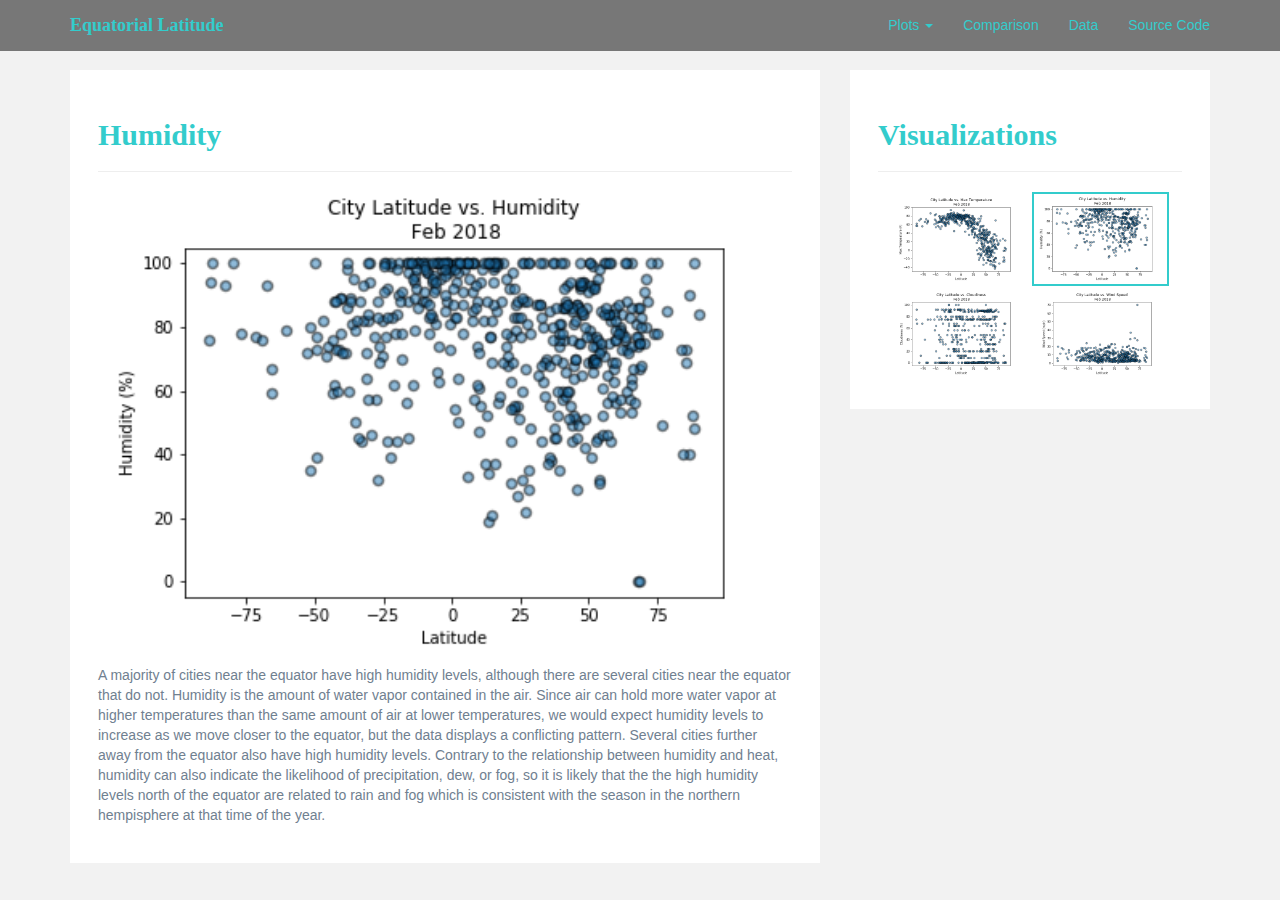
<file: dashboard/humidity.html>
<!DOCTYPE html>
<html lang="en"></html>

<head>
    <meta charset="UTF-8">
    <meta name="viewport" content="width=device-width, initial-scale=1.0">
    <title>Equatorial Latitude - Humidity</title>
    <link rel="stylesheet" href="stylesheet.css">
    <link rel="stylesheet" href="https://maxcdn.bootstrapcdn.com/bootstrap/3.3.7/css/bootstrap.min.css">
    <script src="https://ajax.googleapis.com/ajax/libs/jquery/3.3.1/jquery.min.js"></script>
    <script src="https://maxcdn.bootstrapcdn.com/bootstrap/3.3.7/js/bootstrap.min.js"></script>   
</head>


<body class="body-a">

    <nav class="navbar navbar-fixed-top nav-fixed-a">
        <div class="container-fluid container">
          <div class="navbar-header">
            <button type="button" class="navbar-toggle collapsed" data-toggle="collapse" data-target="#bs-example-navbar-collapse-1" aria-expanded="false">
              <span class="sr-only">Toggle navigation</span>
              <span class="icon-bar"></span>
              <span class="icon-bar"></span>
              <span class="icon-bar"></span>
            </button>
              <a class="navbar-brand navbar-a" href="../index.html">Equatorial Latitude</a>
          </div>
          <div class="collapse navbar-collapse" id="bs-example-navbar-collapse-1">
              <ul class="nav navbar-nav navbar-right">
                  <li class="dropdown">
                    <a href="#" class="nav-link nav-link dropdown-toggle" data-toggle="dropdown" role="button" aria-haspopup="true" aria-expanded="false">
                      Plots 
                      <span class="caret"></span>
                    </a>
                    <ul class="dropdown-menu">
                      <li><a href="maxtemp.html">Max Temperature</a></li>
                      <li><a href="humidity.html">Humidity</a></li>
                      <li><a href="cloudiness.html">Cloudiness</a></li>
                      <li><a href="windspeed.html">Wind Speed</a></li>
                    </ul>
                  </li>
                  <li><a href="comparison.html" class="nav-link">Comparison</a></li>
                  <li><a href="data.html" class="nav-link">Data</a></li>
                  <li><a href="https://github.com/aizzakatrina/equatorial_latitude/blob/master/main.ipynb" target="_new-win" class="nav-link">Source Code</a></li>
              </ul>
          </div>    
        </div>
    </nav>

    <div class="container">
      <div class="row">
        <div class="col-sm-12 col-md-8">
          <div class="box-1">
          <h2 class="h2-a">Humidity</h2>
          <hr>
          <p>
              <center>
                  <img src="../results/humidity.png" alt="Humidity" class="current-plot">
              </center>
          </p>
          <p class="p">
              A majority of cities near the equator have high humidity levels, although there are several 
              cities near the equator that do not. Humidity is the amount of water vapor contained in the air.
              Since air can hold more water vapor at higher temperatures than the same amount of air at
              lower temperatures, we would expect humidity levels to increase as we move closer to the 
              equator, but the data displays a conflicting pattern. Several cities further away from the 
              equator also have high humidity levels. Contrary to the relationship between humidity and heat, 
              humidity can also indicate the likelihood of precipitation, dew, or fog, so it is likely that the 
              the high humidity levels north of the equator are related to rain and fog which is consistent 
              with the season in the northern hempisphere at that time of the year.
          </p>
          </div>
        </div>
        <div class="col-sm-12 col-md-4 minimized">
          <div class="box-1">
          <h2 class="h2-a">Visualizations</h2>
          <hr>
            <div class="box-2">
              <a href="maxtemp.html"><img src="../results/maxtemp.png" class="thumbnail-a" alt="Max Temperature"></a> 
              <a href="humidity.html"><img src="../results/humidity.png" class="thumbnail-a active" alt="Humidity"></a> 
              <a href="cloudiness.html"><img src="../results/cloudiness.png" class="thumbnail-a" alt="Cloudiness"></a> 
              <a href="windspeed.html"><img src="../results/windspeed.png" class="thumbnail-a" alt="Windspeed"></a> 
            </div>
          </div>
        </div>
      </div>
    </div>
</body>
</html>
</file>
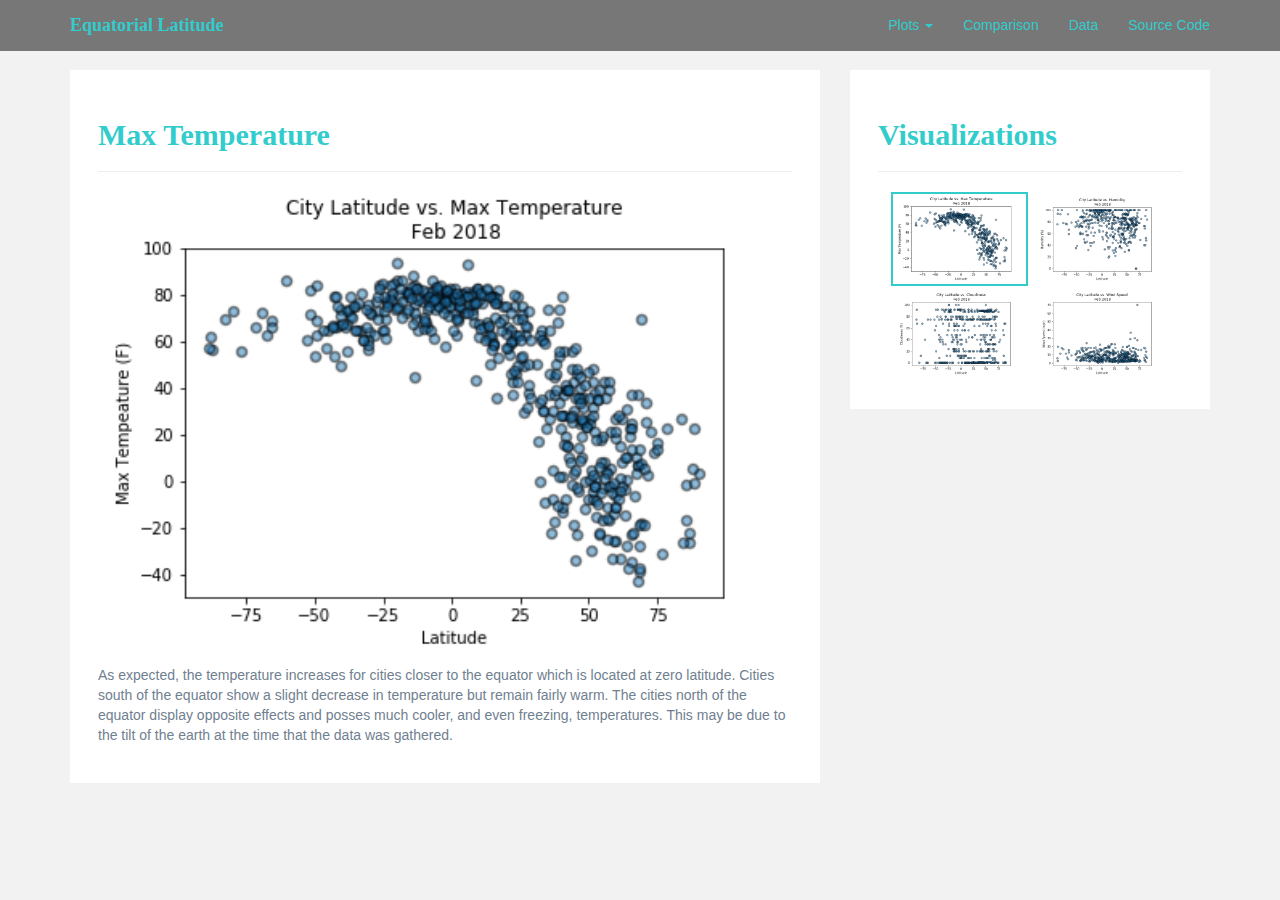
<file: dashboard/maxtemp.html>
<!DOCTYPE html>
<html lang="en"></html>

<head>
    <meta charset="UTF-8">
    <meta name="viewport" content="width=device-width, initial-scale=1.0">
    <title>Equatorial Latitude - Max Temperature</title>
    <link rel="stylesheet" href="stylesheet.css">
    <link rel="stylesheet" href="https://maxcdn.bootstrapcdn.com/bootstrap/3.3.7/css/bootstrap.min.css">
    <script src="https://ajax.googleapis.com/ajax/libs/jquery/3.3.1/jquery.min.js"></script>
    <script src="https://maxcdn.bootstrapcdn.com/bootstrap/3.3.7/js/bootstrap.min.js"></script>   
</head>


<body class="body-a">

    <nav class="navbar navbar-fixed-top nav-fixed-a">
        <div class="container-fluid container">
          <div class="navbar-header">
            <button type="button" class="navbar-toggle collapsed" data-toggle="collapse" data-target="#bs-example-navbar-collapse-1" aria-expanded="false">
              <span class="sr-only">Toggle navigation</span>
              <span class="icon-bar"></span>
              <span class="icon-bar"></span>
              <span class="icon-bar"></span>
            </button>
              <a class="navbar-brand navbar-a" href="../index.html">Equatorial Latitude</a>
          </div>
          <div class="collapse navbar-collapse" id="bs-example-navbar-collapse-1">
              <ul class="nav navbar-nav navbar-right">
                  <li class="dropdown">
                    <a href="#" class="nav-link dropdown-toggle" data-toggle="dropdown" role="button" aria-haspopup="true" aria-expanded="false">
                      Plots 
                      <span class="caret"></span>
                    </a>
                    <ul class="dropdown-menu">
                      <li><a href="maxtemp.html">Max Temperature</a></li>
                      <li><a href="humidity.html">Humidity</a></li>
                      <li><a href="cloudiness.html">Cloudiness</a></li>
                      <li><a href="windspeed.html">Wind Speed</a></li>
                    </ul>
                  </li>
                  <li><a href="comparison.html" class="nav-link">Comparison</a></li>
                  <li><a href="data.html" class="nav-link">Data</a></li>
                  <li><a href="https://github.com/aizzakatrina/equatorial_latitude/blob/master/main.ipynb" target="_new-win" class="nav-link">Source Code</a></li>
              </ul>
          </div>    
        </div>
    </nav>

    <div class="container">
      <div class="row">
        <div class="col-sm-12 col-md-8">
          <div class="box-1">
          <h2 class="h2-a">Max Temperature</h2>
          <hr>
          <p>
            <center>
              <img src="../results/maxtemp.png" alt="Max Temperature" class="current-plot">
            </center>
          </p>
          <p class="p">
              As expected, the temperature increases for cities closer to the equator which is located at zero latitude. 
              Cities south of the equator show a slight decrease in temperature but remain fairly warm. The cities north 
              of the equator display opposite effects and posses much cooler, and even freezing, temperatures. This may 
              be due to the tilt of the earth at the time that the data was gathered.
          </p>
          </div>
        </div>
        <div class="col-sm-12 col-md-4 minimized">
          <div class="box-1">
          <h2 class="h2-a">Visualizations</h2>
          <hr>
            <div class="box-2">
              <a href="maxtemp.html"><img src="../results/maxtemp.png" class="thumbnail-a active" alt="Max Temperature"></a> 
              <a href="humidity.html"><img src="../results/humidity.png" class="thumbnail-a" alt="Humidity"></a> 
              <a href="cloudiness.html"><img src="../results/cloudiness.png" class="thumbnail-a" alt="Cloudiness"></a> 
              <a href="windspeed.html"><img src="../results/windspeed.png" class="thumbnail-a" alt="Windspeed"></a> 
            </div>
          </div>
        </div>
      </div>
    </div>
</body>
</html>
</file>
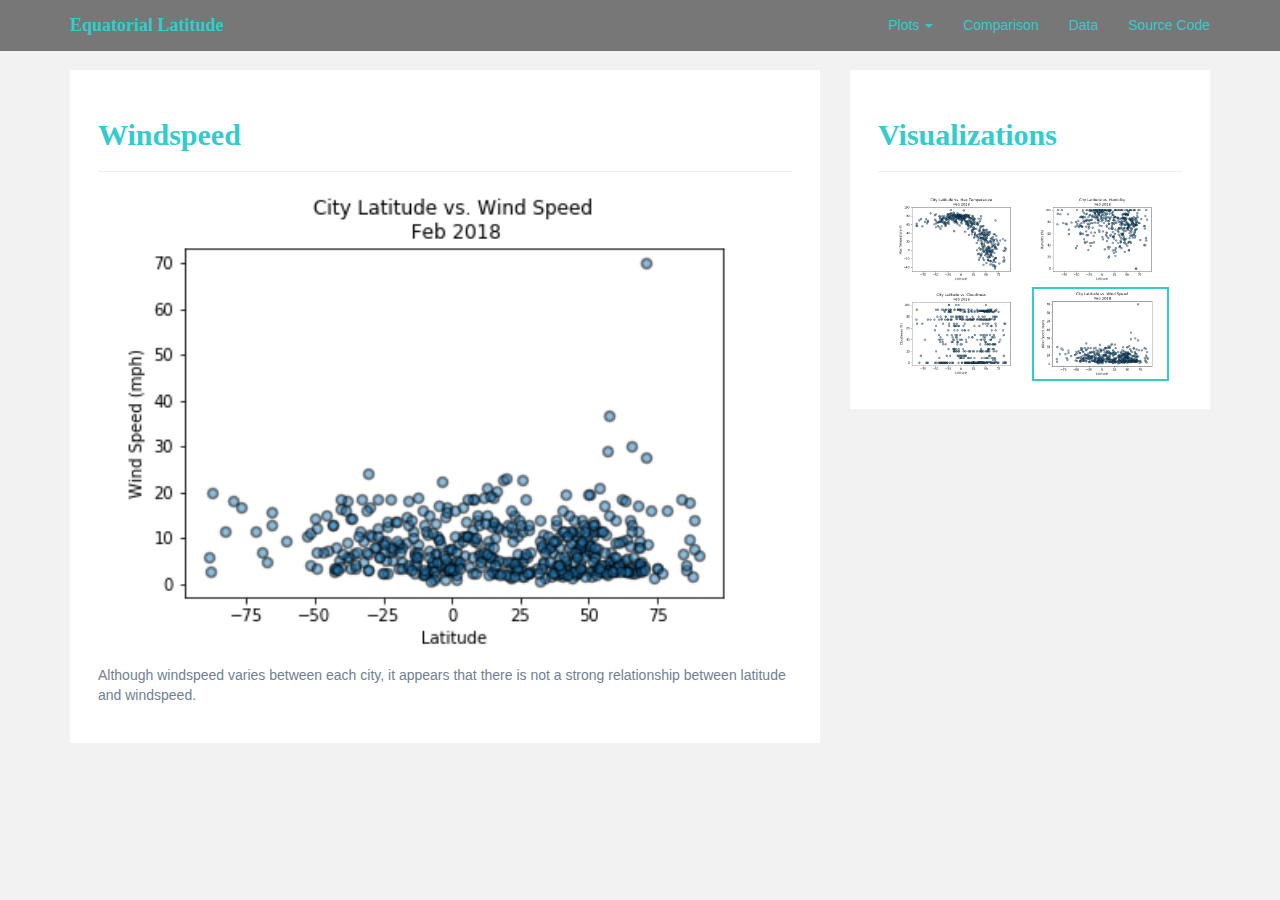
<file: dashboard/windspeed.html>
<!DOCTYPE html>
<html lang="en"></html>

<head>
    <meta charset="UTF-8">
    <meta name="viewport" content="width=device-width, initial-scale=1.0">
    <title>Equatorial Latitude - Windspeed</title>
    <link rel="stylesheet" href="stylesheet.css">
    <link rel="stylesheet" href="https://maxcdn.bootstrapcdn.com/bootstrap/3.3.7/css/bootstrap.min.css">
    <script src="https://ajax.googleapis.com/ajax/libs/jquery/3.3.1/jquery.min.js"></script>
    <script src="https://maxcdn.bootstrapcdn.com/bootstrap/3.3.7/js/bootstrap.min.js"></script>   
</head>


<body class="body-a">

    <nav class="navbar navbar-fixed-top nav-fixed-a">
        <div class="container-fluid container">
          <div class="navbar-header">
            <button type="button" class="navbar-toggle collapsed" data-toggle="collapse" data-target="#bs-example-navbar-collapse-1" aria-expanded="false">
              <span class="sr-only">Toggle navigation</span>
              <span class="icon-bar"></span>
              <span class="icon-bar"></span>
              <span class="icon-bar"></span>
            </button>
              <a class="navbar-brand navbar-a" href="../index.html">Equatorial Latitude</a>
          </div>
          <div class="collapse navbar-collapse" id="bs-example-navbar-collapse-1">
              <ul class="nav navbar-nav navbar-right">
                  <li class="dropdown">
                    <a href="#" class="nav-link dropdown-toggle" data-toggle="dropdown" role="button" aria-haspopup="true" aria-expanded="false">
                      Plots 
                      <span class="caret"></span>
                    </a>
                    <ul class="dropdown-menu">
                      <li><a href="maxtemp.html">Max Temperature</a></li>
                      <li><a href="humidity.html">Humidity</a></li>
                      <li><a href="cloudiness.html">Cloudiness</a></li>
                      <li><a href="windspeed.html">Wind Speed</a></li>
                    </ul>
                  </li>
                  <li><a href="comparison.html" class="nav-link">Comparison</a></li>
                  <li><a href="data.html" class="nav-link">Data</a></li>
                  <li><a href="https://github.com/aizzakatrina/equatorial_latitude/blob/master/main.ipynb" target="_new-win" class="nav-link">Source Code</a></li>
              </ul>
          </div>    
        </div>
    </nav>

    <div class="container">
      <div class="row">
        <div class="col-sm-12 col-md-8">
          <div class="box-1">
          <h2 class="h2-a">Windspeed</h2>
          <hr>
          <p>
              <center>
                  <img src="../results/windspeed.png" alt="Wind Speed" class="current-plot">
              </center>
          </p>
          <p class="p">
            Although windspeed varies between each city, it appears that there is not a strong relationship between latitude and windspeed.
          </p>
          </div>
        </div>
        <div class="col-sm-12 col-md-4 minimized">
          <div class="box-1">
          <h2 class="h2-a">Visualizations</h2>
          <hr>
            <div class="box-2">
              <a href="maxtemp.html"><img src="../results/maxtemp.png" class="thumbnail-a" alt="Max Temperature"></a> 
              <a href="humidity.html"><img src="../results/humidity.png" class="thumbnail-a" alt="Humidity"></a> 
              <a href="cloudiness.html"><img src="../results/cloudiness.png" class="thumbnail-a" alt="Cloudiness"></a> 
              <a href="windspeed.html"><img src="../results/windspeed.png" class="thumbnail-a active" alt="Windspeed"></a> 
            </div>
          </div>
        </div>
      </div>
    </div>
</body>
</html>
</file>
<file: dashboard/stylesheet.css>
body { 
    padding-top: 70px; 
    padding-bottom: 20px;
}

.body-a {
    background-color: #f2f2f2;
    margin-left: auto;
    margin-right: auto;
}

.nav-fixed-a {
    background-color: #777;
}

.navbar-brand{
    color: #33cccc;
}

.nav-link{
    color: #33cccc;
    font-size: 1em;
}

.navbar-a {
    background-color: #777;
    font-family: Georgia;
    font-weight: bold;
}

.h2-a {
    color: #33cccc;
    font-family: Georgia;
    font-weight: bold;
}

.header-row {
    background-color: #33cccc;
}

.thumbnail-a {
    padding: 5px;
    width: 45%;
}

.active {
    padding:2px;
    border:2px solid #33cccc;
}

.current-plot {
    width: 100%;
}

.compare-img {
    width: 100%;
}

.compare {
    display: block;
    margin-left: auto;
    margin-right: auto;
    text-align: center;
}

.box-0 {
    display: inline-block;
    margin-left: auto;
    margin-right: auto;
}

.box-1 {
    padding: 2em;
    background-color: white;    
    display: inline-block;
}

.box-2 {
    background-color: white;    
    display: inline-block;
    text-align: center;
}

.p {
    color: slategray;
}

.row-compare {
    padding-top: 36px;
}

.inner-container {
    width: 95%;
    margin-left: auto;
    margin-right: auto;
    padding-left: auto;
    padding-right: auto;
}

.icon {
    padding: 5px;
    width: 90px;
}

.hr {
    display: none;
}

.minimized {
    padding-top: 0px;
}

@media (max-width:991px){ 
    .inner-container {
        width: 75%;
    }

    .hr {
        display: block;
    }

    .row-compare {
        padding-top: 0px;
    }

    .minimized {
        padding-top: 20px;
    }

    .thumbnail-a {
        padding: 5px;
        width: 60%;
    }
}
</file>
